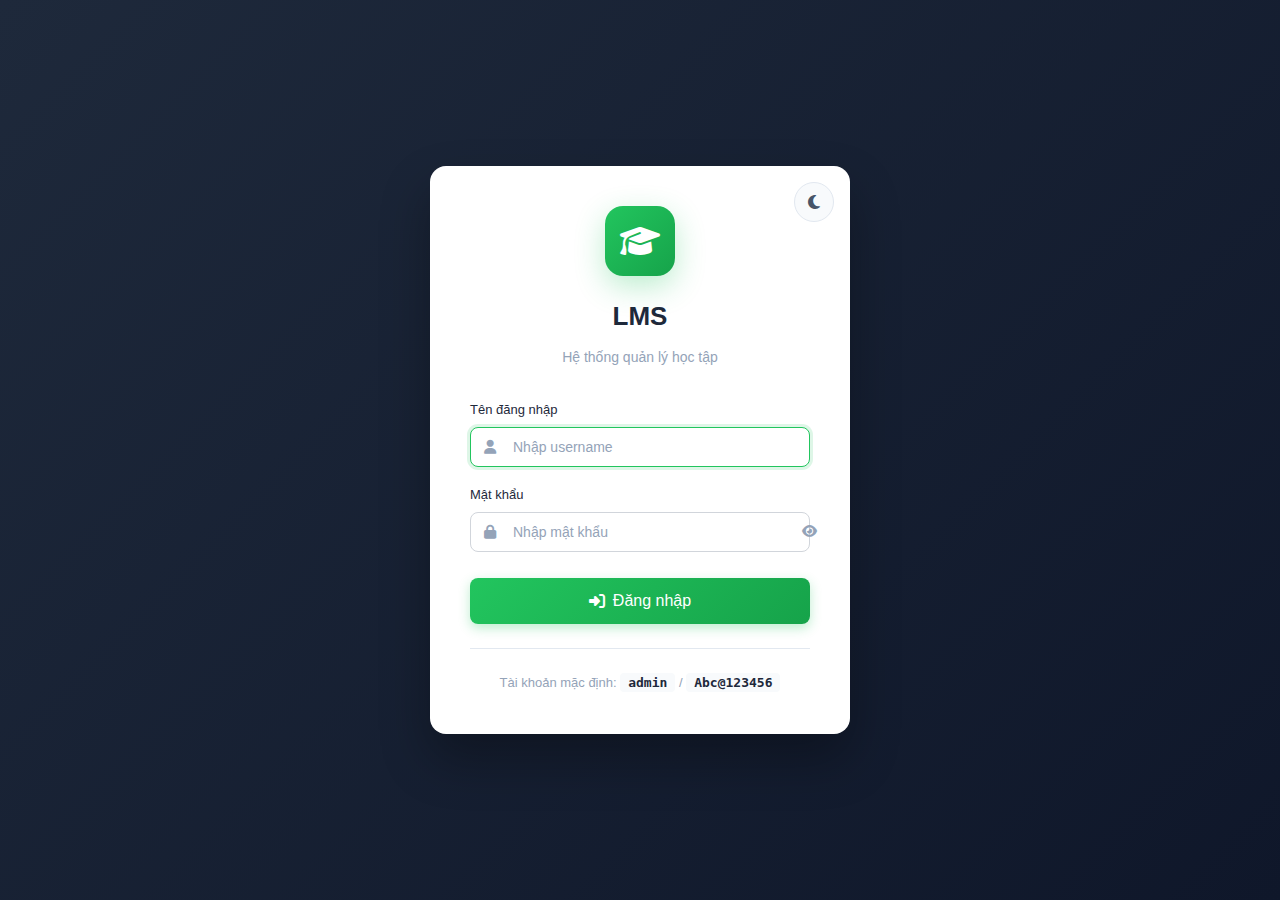
<file: index.html>
<!DOCTYPE html>
<html lang="vi">

<head>
  <meta charset="UTF-8">
  <meta name="viewport" content="width=device-width, initial-scale=1.0">
  <title>Dashboard - LMS</title>
  <link rel="stylesheet" href="https://cdnjs.cloudflare.com/ajax/libs/font-awesome/6.4.0/css/all.min.css">
  <link rel="stylesheet" href="css/style.css">
  <style>
    .dashboard-grid {
      display: grid;
      grid-template-columns: repeat(auto-fit, minmax(400px, 1fr));
      gap: 20px;
      margin-top: 20px;
    }

    .dashboard-card {
      background: var(--bg-card);
      border-radius: 12px;
      border: 1px solid var(--border);
      overflow: hidden;
    }

    .dashboard-card-header {
      padding: 16px 20px;
      border-bottom: 1px solid var(--border);
      display: flex;
      justify-content: space-between;
      align-items: center;
    }

    .dashboard-card-header h3 {
      font-size: 16px;
      font-weight: 600;
      display: flex;
      align-items: center;
      gap: 8px;
    }

    .dashboard-card-header h3 i {
      color: var(--primary);
    }

    .dashboard-card-body {
      padding: 16px 20px;
    }

    .dashboard-card-body .empty {
      color: var(--text-muted);
      text-align: center;
      padding: 20px;
    }

    .mini-table {
      width: 100%;
    }

    .mini-table td {
      padding: 10px 0;
      border-bottom: 1px solid var(--border);
      font-size: 14px;
    }

    .mini-table tr:last-child td {
      border-bottom: none;
    }

    .mini-table .label {
      color: var(--text-muted);
    }

    .quick-stats {
      display: grid;
      grid-template-columns: repeat(2, 1fr);
      gap: 12px;
    }

    .quick-stat {
      background: var(--bg-secondary);
      padding: 12px;
      border-radius: 8px;
      text-align: center;
    }

    .quick-stat .value {
      font-size: 24px;
      font-weight: 700;
      color: var(--primary);
    }

    .quick-stat .label {
      font-size: 12px;
      color: var(--text-muted);
    }

    .session-item {
      display: flex;
      align-items: center;
      padding: 12px 0;
      border-bottom: 1px solid var(--border);
    }

    .session-item:last-child {
      border-bottom: none;
    }

    .session-time {
      background: var(--primary);
      color: white;
      padding: 8px 12px;
      border-radius: 8px;
      font-weight: 600;
      margin-right: 12px;
      min-width: 60px;
      text-align: center;
    }

    .session-info {
      flex: 1;
    }

    .session-info .class-name {
      font-weight: 600;
    }

    .session-info .meta {
      font-size: 12px;
      color: var(--text-muted);
    }

    .trial-progress {
      display: flex;
      align-items: center;
      gap: 8px;
    }

    .trial-progress .bar {
      flex: 1;
      height: 6px;
      background: var(--bg-secondary);
      border-radius: 3px;
      overflow: hidden;
    }

    .trial-progress .bar-fill {
      height: 100%;
      background: var(--primary);
      border-radius: 3px;
    }

    .trial-progress .text {
      font-size: 12px;
      color: var(--text-muted);
      white-space: nowrap;
    }
  </style>
</head>

<body>
  <div class="app-container">
    <aside class="sidebar" id="sidebar">
      <div class="sidebar-header">
        <a href="index.html" class="logo">
          <div class="logo-icon"><i class="fas fa-graduation-cap"></i></div><span>LMS</span>
        </a>
      </div>
      <nav class="sidebar-nav" id="sidebarNav"></nav>
    </aside>

    <main class="main-content">
      <header class="header">
        <div class="header-left">
          <button class="menu-toggle" onclick="document.getElementById('sidebar').classList.toggle('open')"><i
              class="fas fa-bars"></i></button>
          <div>
            <h1 class="page-title">Dashboard</h1>
            <p class="page-subtitle">Xin chào, <span id="welcomeName">User</span>!</p>
          </div>
        </div>
        <div class="header-right">
          <button class="theme-toggle" onclick="theme.toggle()" title="Đổi giao diện">
            <i class="fas fa-moon"></i>
            <i class="fas fa-sun"></i>
          </button>
          <div class="user-menu" onclick="auth.logout()">
            <div class="user-avatar">U</div>
            <div class="user-info">
              <div class="user-name">User</div>
              <div class="user-role">Role</div>
            </div>
          </div>
        </div>
      </header>

      <div class="page-content">
        <div id="dashboardContent">
          <div class="loading">
            <div class="spinner"></div>
          </div>
        </div>
      </div>
    </main>
  </div>

  <script src="js/app.js"></script>
  <script src="js/sidebar.js"></script>
  <script>
    async function loadDashboard() {
      const role = auth.user?.role_name;
      const container = document.getElementById('dashboardContent');

      try {
        let endpoint = '/dashboard/admin';
        if (role === 'SALE') endpoint = '/dashboard/sale';
        else if (role === 'TEACHER') endpoint = '/dashboard/teacher';
        else if (role === 'CM') endpoint = '/dashboard/cm';

        const result = await api.get(endpoint);
        const data = result.data;

        if (role === 'ADMIN') renderAdminDashboard(container, data);
        else if (role === 'SALE') renderSaleDashboard(container, data);
        else if (role === 'TEACHER') renderTeacherDashboard(container, data);
        else if (role === 'CM') renderCMDashboard(container, data);
        else container.innerHTML = '<div class="empty-state"><p>Không có quyền truy cập</p></div>';
      } catch (error) {
        container.innerHTML = `<div class="empty-state"><p>Không thể tải dữ liệu: ${error.message}</p></div>`;
      }
    }

    function renderAdminDashboard(container, data) {
      container.innerHTML = `
        <div class="stats-grid">
          <div class="stat-card"><div class="stat-icon primary"><i class="fas fa-user-graduate"></i></div><div class="stat-content"><div class="stat-value">${data.students?.active || 0}</div><div class="stat-label">Học sinh (${data.students?.total || 0} tổng)</div></div></div>
          <div class="stat-card"><div class="stat-icon info"><i class="fas fa-chalkboard"></i></div><div class="stat-content"><div class="stat-value">${data.classes?.active || 0}</div><div class="stat-label">Lớp đang hoạt động</div></div></div>
          <div class="stat-card"><div class="stat-icon warning"><i class="fas fa-chalkboard-teacher"></i></div><div class="stat-content"><div class="stat-value">${data.teachers || 0}</div><div class="stat-label">Giáo viên</div></div></div>
          <div class="stat-card"><div class="stat-icon success"><i class="fas fa-user-tie"></i></div><div class="stat-content"><div class="stat-value">${data.cms || 0}</div><div class="stat-label">CM</div></div></div>
          <div class="stat-card"><div class="stat-icon secondary"><i class="fas fa-headset"></i></div><div class="stat-content"><div class="stat-value">${data.sales || 0}</div><div class="stat-label">Sale</div></div></div>
          <div class="stat-card"><div class="stat-icon danger"><i class="fas fa-user-clock"></i></div><div class="stat-content"><div class="stat-value">${data.trials?.active || 0}</div><div class="stat-label">Học thử (${data.trials?.converted || 0} đã convert)</div></div></div>
          <div class="stat-card"><div class="stat-icon primary"><i class="fas fa-calendar-check"></i></div><div class="stat-content"><div class="stat-value">${data.experiences?.today || 0}</div><div class="stat-label">Trải nghiệm hôm nay</div></div></div>
          <div class="stat-card"><div class="stat-icon info"><i class="fas fa-tasks"></i></div><div class="stat-content"><div class="stat-value">${data.assignments || 0}</div><div class="stat-label">Bài tập</div></div></div>
        </div>

        <div class="dashboard-grid">
          <div class="dashboard-card">
            <div class="dashboard-card-header"><h3><i class="fas fa-calendar-day"></i> Buổi học hôm nay</h3><span class="badge badge-info">${data.todaySessions?.length || 0}</span></div>
            <div class="dashboard-card-body">
              ${data.todaySessions?.length ? data.todaySessions.map(s => `
                <div class="session-item">
                  <div class="session-time">${s.start_time?.substring(0, 5)}</div>
                  <div class="session-info">
                    <div class="class-name">${s.class_name} - Buổi ${s.session_number}</div>
                    <div class="meta">GV: ${s.teacher_name || 'N/A'}</div>
                  </div>
                  <span class="badge ${s.attendance_submitted ? 'badge-success' : 'badge-warning'}">${s.attendance_submitted ? 'Đã ĐD' : 'Chưa ĐD'}</span>
                </div>
              `).join('') : '<p class="empty">Không có buổi học hôm nay</p>'}
            </div>
          </div>

          <div class="dashboard-card">
            <div class="dashboard-card-header"><h3><i class="fas fa-user-clock"></i> Học sinh thử đang hoạt động</h3></div>
            <div class="dashboard-card-body">
              ${data.recentTrials?.length ? `<table class="mini-table">
                ${data.recentTrials.map(t => `<tr>
                  <td><strong>${t.full_name}</strong><br><small class="text-muted">${t.subject_name || ''}</small></td>
                  <td>${t.parent_phone}</td>
                  <td>
                    <div class="trial-progress">
                      <div class="bar"><div class="bar-fill" style="width:${(t.sessions_attended / t.max_sessions) * 100}%"></div></div>
                      <span class="text">${t.sessions_attended}/${t.max_sessions}</span>
                    </div>
                  </td>
                </tr>`).join('')}
              </table>` : '<p class="empty">Không có học sinh thử</p>'}
            </div>
          </div>

          <div class="dashboard-card">
            <div class="dashboard-card-header"><h3><i class="fas fa-calendar-plus"></i> Lịch trải nghiệm gần đây</h3><a href="pages/experience.html" class="btn btn-sm btn-secondary">Xem tất cả</a></div>
            <div class="dashboard-card-body">
              ${data.recentExperiences?.length ? `<table class="mini-table">
                ${data.recentExperiences.map(e => `<tr>
                  <td><strong>${e.student_name}</strong><br><small class="text-muted">${e.subject_name || ''}</small></td>
                  <td>${ui.formatDate(e.scheduled_date)}<br><small>${e.scheduled_time?.substring(0, 5)}</small></td>
                  <td><span class="badge badge-${e.status === 'pending' ? 'warning' : e.status === 'completed' ? 'success' : e.status === 'converted' ? 'info' : 'secondary'}">${e.status}</span></td>
                </tr>`).join('')}
              </table>` : '<p class="empty">Chưa có lịch trải nghiệm</p>'}
            </div>
          </div>

          <div class="dashboard-card">
            <div class="dashboard-card-header"><h3><i class="fas fa-user-plus"></i> Học sinh mới</h3><a href="pages/students.html" class="btn btn-sm btn-secondary">Xem tất cả</a></div>
            <div class="dashboard-card-body">
              ${data.recentStudents?.length ? `<table class="mini-table">
                ${data.recentStudents.map(s => `<tr>
                  <td><strong>${s.full_name}</strong></td>
                  <td><code>${s.student_code}</code></td>
                  <td class="text-muted">${ui.formatDate(s.created_at)}</td>
                </tr>`).join('')}
              </table>` : '<p class="empty">Chưa có học sinh</p>'}
            </div>
          </div>
        </div>
      `;
    }

    function renderSaleDashboard(container, data) {
      container.innerHTML = `
        <div class="stats-grid">
          <div class="stat-card"><div class="stat-icon primary"><i class="fas fa-user-graduate"></i></div><div class="stat-content"><div class="stat-value">${data.students?.active || 0}</div><div class="stat-label">Học sinh của tôi</div></div></div>
          <div class="stat-card"><div class="stat-icon warning"><i class="fas fa-calendar-day"></i></div><div class="stat-content"><div class="stat-value">${data.experiences?.today || 0}</div><div class="stat-label">Trải nghiệm hôm nay</div></div></div>
          <div class="stat-card"><div class="stat-icon info"><i class="fas fa-user-clock"></i></div><div class="stat-content"><div class="stat-value">${data.trials?.active || 0}</div><div class="stat-label">Đang học thử</div></div></div>
          <div class="stat-card"><div class="stat-icon success"><i class="fas fa-user-check"></i></div><div class="stat-content"><div class="stat-value">${data.trials?.converted || 0}</div><div class="stat-label">Đã chuyển đổi</div></div></div>
          <div class="stat-card"><div class="stat-icon danger"><i class="fas fa-clock"></i></div><div class="stat-content"><div class="stat-value">${data.experiences?.pending || 0}</div><div class="stat-label">Chờ trải nghiệm</div></div></div>
          <div class="stat-card"><div class="stat-icon secondary"><i class="fas fa-check-circle"></i></div><div class="stat-content"><div class="stat-value">${data.experiences?.completed || 0}</div><div class="stat-label">Đã hoàn thành</div></div></div>
        </div>

        <div class="dashboard-grid">
          <div class="dashboard-card">
            <div class="dashboard-card-header"><h3><i class="fas fa-calendar-check"></i> Lịch trải nghiệm hôm nay</h3><a href="pages/experience.html" class="btn btn-sm btn-primary">+ Thêm lịch</a></div>
            <div class="dashboard-card-body">
              ${data.todayExperiences?.length ? data.todayExperiences.map(e => `
                <div class="session-item">
                  <div class="session-time">${e.scheduled_time?.substring(0, 5)}</div>
                  <div class="session-info">
                    <div class="class-name">${e.student_name}</div>
                    <div class="meta">${e.customer_name} - ${e.customer_phone}</div>
                  </div>
                  <span class="badge badge-${e.status === 'pending' ? 'warning' : 'success'}">${e.status === 'pending' ? 'Chờ' : 'Xong'}</span>
                </div>
              `).join('') : '<p class="empty">Không có lịch trải nghiệm hôm nay</p>'}
            </div>
          </div>

          <div class="dashboard-card">
            <div class="dashboard-card-header"><h3><i class="fas fa-user-clock"></i> Học sinh đang học thử</h3><a href="pages/trial.html" class="btn btn-sm btn-secondary">Xem tất cả</a></div>
            <div class="dashboard-card-body">
              ${data.activeTrials?.length ? `<table class="mini-table">
                ${data.activeTrials.map(t => `<tr>
                  <td><strong>${t.full_name}</strong><br><small class="text-muted">${t.subject_name || ''}</small></td>
                  <td>${t.parent_phone}</td>
                  <td>
                    <div class="trial-progress">
                      <div class="bar"><div class="bar-fill" style="width:${(t.sessions_attended / t.max_sessions) * 100}%"></div></div>
                      <span class="text">${t.sessions_attended}/${t.max_sessions}</span>
                    </div>
                  </td>
                </tr>`).join('')}
              </table>` : '<p class="empty">Không có học sinh học thử</p>'}
            </div>
          </div>
        </div>
      `;
    }

    function renderTeacherDashboard(container, data) {
      const stats = data.stats || {};
      container.innerHTML = `
        <div class="stats-grid">
          <div class="stat-card"><div class="stat-icon primary"><i class="fas fa-chalkboard"></i></div><div class="stat-content"><div class="stat-value">${stats.total_classes || 0}</div><div class="stat-label">Lớp đang dạy</div></div></div>
          <div class="stat-card"><div class="stat-icon info"><i class="fas fa-user-graduate"></i></div><div class="stat-content"><div class="stat-value">${stats.total_students || 0}</div><div class="stat-label">Học sinh</div></div></div>
          <div class="stat-card"><div class="stat-icon warning"><i class="fas fa-calendar-day"></i></div><div class="stat-content"><div class="stat-value">${stats.today_sessions || 0}</div><div class="stat-label">Buổi học hôm nay</div></div></div>
          <div class="stat-card"><div class="stat-icon success"><i class="fas fa-tasks"></i></div><div class="stat-content"><div class="stat-value">${stats.total_assignments || 0}</div><div class="stat-label">Bài tập đã giao</div></div></div>
        </div>

        <div class="dashboard-grid">
          <div class="dashboard-card">
            <div class="dashboard-card-header"><h3><i class="fas fa-calendar-day"></i> Buổi học hôm nay</h3></div>
            <div class="dashboard-card-body">
              ${data.todaySessions?.length ? data.todaySessions.map(s => `
                <div class="session-item">
                  <div class="session-time">${s.start_time?.substring(0, 5)}</div>
                  <div class="session-info">
                    <div class="class-name">${s.class_name} - Buổi ${s.session_number}</div>
                    <div class="meta">${s.student_count} học sinh</div>
                  </div>
                  ${s.attendance_submitted
          ? '<span class="badge badge-success">Đã điểm danh</span>'
          : `<a href="pages/attendance.html?sessionId=${s.id}" class="btn btn-sm btn-primary">Điểm danh</a>`}
                </div>
              `).join('') : '<p class="empty">Không có buổi học hôm nay</p>'}
            </div>
          </div>

          <div class="dashboard-card">
            <div class="dashboard-card-header"><h3><i class="fas fa-exclamation-triangle"></i> Chưa điểm danh</h3></div>
            <div class="dashboard-card-body">
              ${data.pendingAttendance?.length ? `<table class="mini-table">
                ${data.pendingAttendance.map(s => `<tr>
                  <td><strong>${s.class_name}</strong> - Buổi ${s.session_number}</td>
                  <td>${ui.formatDate(s.session_date)}</td>
                  <td><a href="pages/attendance.html?sessionId=${s.id}" class="btn btn-sm btn-warning">Điểm danh</a></td>
                </tr>`).join('')}
              </table>` : '<p class="empty">Tất cả đã điểm danh ✓</p>'}
            </div>
          </div>

          <div class="dashboard-card">
            <div class="dashboard-card-header"><h3><i class="fas fa-chalkboard"></i> Lớp của tôi</h3><a href="pages/classes.html" class="btn btn-sm btn-secondary">Xem tất cả</a></div>
            <div class="dashboard-card-body">
              ${data.classes?.length ? `<table class="mini-table">
                ${data.classes.map(c => `<tr>
                  <td><strong>${c.class_name}</strong><br><small class="text-muted">${c.subject_name || ''} - ${c.level_name || ''}</small></td>
                  <td>${c.study_days || ''}<br><small>${c.start_time?.substring(0, 5) || ''}</small></td>
                  <td><span class="badge badge-info">${c.student_count} HS</span></td>
                </tr>`).join('')}
              </table>` : '<p class="empty">Chưa có lớp nào</p>'}
            </div>
          </div>
        </div>
      `;
    }

    function renderCMDashboard(container, data) {
      const stats = data.stats || {};
      container.innerHTML = `
        <div class="stats-grid">
          <div class="stat-card"><div class="stat-icon primary"><i class="fas fa-chalkboard"></i></div><div class="stat-content"><div class="stat-value">${stats.total_classes || 0}</div><div class="stat-label">Lớp quản lý</div></div></div>
          <div class="stat-card"><div class="stat-icon info"><i class="fas fa-user-graduate"></i></div><div class="stat-content"><div class="stat-value">${stats.total_students || 0}</div><div class="stat-label">Học sinh</div></div></div>
          <div class="stat-card"><div class="stat-icon warning"><i class="fas fa-calendar-day"></i></div><div class="stat-content"><div class="stat-value">${data.todaySessions?.length || 0}</div><div class="stat-label">Buổi học hôm nay</div></div></div>
          <div class="stat-card"><div class="stat-icon danger"><i class="fas fa-exclamation-circle"></i></div><div class="stat-content"><div class="stat-value">${data.pendingAttendance?.length || 0}</div><div class="stat-label">Chưa điểm danh</div></div></div>
        </div>

        <div class="dashboard-grid">
          <div class="dashboard-card">
            <div class="dashboard-card-header"><h3><i class="fas fa-calendar-day"></i> Buổi học hôm nay</h3></div>
            <div class="dashboard-card-body">
              ${data.todaySessions?.length ? data.todaySessions.map(s => `
                <div class="session-item">
                  <div class="session-time">${s.start_time?.substring(0, 5)}</div>
                  <div class="session-info">
                    <div class="class-name">${s.class_name} - Buổi ${s.session_number}</div>
                    <div class="meta">GV: ${s.teacher_name || 'N/A'}</div>
                  </div>
                  <span class="badge ${s.attendance_submitted ? 'badge-success' : 'badge-warning'}">${s.attendance_submitted ? 'Đã ĐD' : 'Chưa ĐD'}</span>
                </div>
              `).join('') : '<p class="empty">Không có buổi học hôm nay</p>'}
            </div>
          </div>

          <div class="dashboard-card">
            <div class="dashboard-card-header"><h3><i class="fas fa-exclamation-triangle"></i> Chưa điểm danh</h3></div>
            <div class="dashboard-card-body">
              ${data.pendingAttendance?.length ? `<table class="mini-table">
                ${data.pendingAttendance.map(s => `<tr>
                  <td><strong>${s.class_name}</strong> - Buổi ${s.session_number}</td>
                  <td>${ui.formatDate(s.session_date)}</td>
                  <td><small class="text-muted">${s.teacher_name || 'N/A'}</small></td>
                </tr>`).join('')}
              </table>` : '<p class="empty">Tất cả đã điểm danh ✓</p>'}
            </div>
          </div>

          <div class="dashboard-card">
            <div class="dashboard-card-header"><h3><i class="fas fa-chalkboard"></i> Lớp quản lý</h3><a href="pages/classes.html" class="btn btn-sm btn-secondary">Xem tất cả</a></div>
            <div class="dashboard-card-body">
              ${data.classes?.length ? `<table class="mini-table">
                ${data.classes.map(c => `<tr>
                  <td><strong>${c.class_name}</strong><br><small class="text-muted">${c.subject_name || ''}</small></td>
                  <td>${c.teacher_name || 'Chưa có GV'}</td>
                  <td><span class="badge badge-info">${c.student_count} HS</span></td>
                </tr>`).join('')}
              </table>` : '<p class="empty">Chưa có lớp nào</p>'}
            </div>
          </div>
        </div>
      `;
    }

    document.addEventListener('DOMContentLoaded', () => {
      if (!auth.checkAuth()) return;
      document.getElementById('welcomeName').textContent = auth.user?.full_name || 'User';
      buildSidebar('sidebarNav');
      loadDashboard();
    });
  </script>
</body>

</html>
</file>
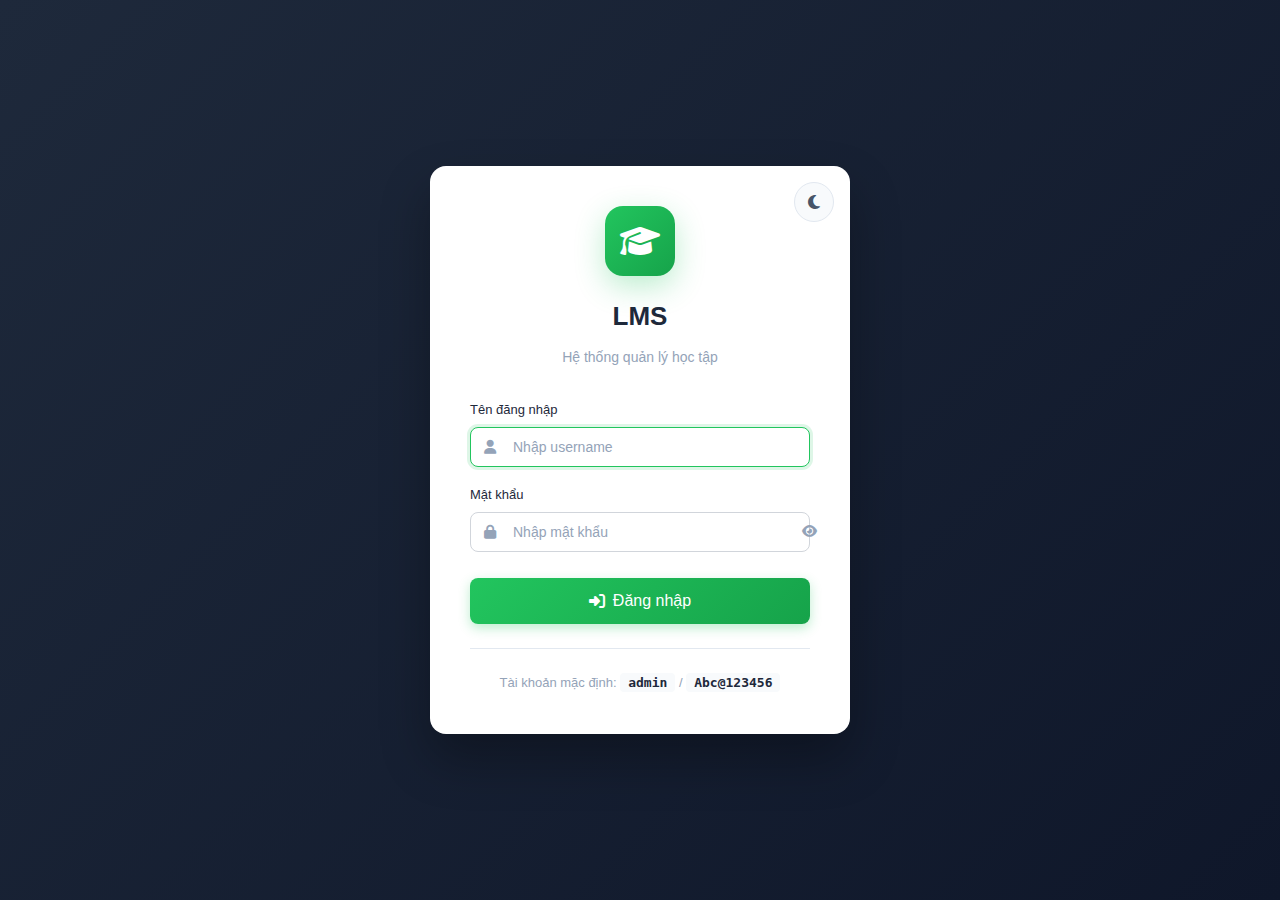
<file: login.html>
<!DOCTYPE html>
<html lang="vi">

<head>
  <meta charset="UTF-8">
  <meta name="viewport" content="width=device-width, initial-scale=1.0">
  <title>Đăng nhập - LMS</title>
  <link rel="stylesheet" href="https://cdnjs.cloudflare.com/ajax/libs/font-awesome/6.4.0/css/all.min.css">
  <link rel="stylesheet" href="css/style.css">
  <style>
    body {
      background: linear-gradient(135deg, #1e293b 0%, #0f172a 100%);
      min-height: 100vh;
      display: flex;
      align-items: center;
      justify-content: center;
      padding: 20px;
    }

    [data-theme="dark"] body {
      background: linear-gradient(135deg, #0f172a 0%, #020617 100%);
    }

    .login-wrapper {
      width: 100%;
      max-width: 420px;
    }

    .login-container {
      background: var(--bg-card);
      padding: 40px;
      border-radius: var(--radius-xl);
      box-shadow: 0 25px 50px rgba(0, 0, 0, 0.3);
      position: relative;
    }

    .login-header {
      text-align: center;
      margin-bottom: 32px;
    }

    .login-logo {
      width: 70px;
      height: 70px;
      background: linear-gradient(135deg, var(--primary), var(--primary-dark));
      border-radius: 18px;
      display: flex;
      align-items: center;
      justify-content: center;
      margin: 0 auto 20px;
      font-size: 32px;
      color: white;
      box-shadow: 0 10px 30px rgba(34, 197, 94, 0.3);
    }

    .login-title {
      font-size: 26px;
      font-weight: 700;
      color: var(--text-primary);
    }

    .login-subtitle {
      color: var(--text-muted);
      margin-top: 8px;
    }

    .login-error {
      background: rgba(239, 68, 68, 0.1);
      color: var(--danger);
      padding: 14px 16px;
      border-radius: var(--radius);
      margin-bottom: 20px;
      display: none;
      align-items: center;
      gap: 10px;
      border: 1px solid rgba(239, 68, 68, 0.2);
    }

    .login-error.show {
      display: flex;
    }

    .btn-login {
      width: 100%;
      padding: 14px;
      font-size: 16px;
      margin-top: 8px;
    }

    .login-theme-toggle {
      position: absolute;
      top: 16px;
      right: 16px;
    }

    .login-footer {
      text-align: center;
      margin-top: 24px;
      padding-top: 24px;
      border-top: 1px solid var(--border);
    }

    .login-footer p {
      color: var(--text-muted);
      font-size: 13px;
    }

    .login-footer code {
      background: var(--bg-secondary);
      padding: 2px 8px;
      border-radius: 4px;
      font-weight: 600;
    }

    .input-group {
      position: relative;
    }

    .input-group i {
      position: absolute;
      left: 14px;
      top: 50%;
      transform: translateY(-50%);
      color: var(--text-muted);
    }

    .input-group .form-control {
      padding-left: 42px;
    }

    .password-toggle {
      position: absolute;
      right: 14px;
      top: 50%;
      transform: translateY(-50%);
      background: none;
      border: none;
      color: var(--text-muted);
      cursor: pointer;
      padding: 4px;
    }

    .password-toggle:hover {
      color: var(--text-primary);
    }
  </style>
</head>

<body>
  <div class="login-wrapper">
    <div class="login-container">
      <button class="theme-toggle login-theme-toggle" onclick="theme.toggle()" title="Đổi giao diện">
        <i class="fas fa-moon"></i>
        <i class="fas fa-sun"></i>
      </button>

      <div class="login-header">
        <div class="login-logo"><i class="fas fa-graduation-cap"></i></div>
        <h1 class="login-title">LMS</h1>
        <p class="login-subtitle">Hệ thống quản lý học tập</p>
      </div>

      <div id="errorMsg" class="login-error">
        <i class="fas fa-exclamation-circle"></i>
        <span id="errorText"></span>
      </div>

      <form id="loginForm">
        <div class="form-group">
          <label class="form-label">Tên đăng nhập</label>
          <div class="input-group">
            <i class="fas fa-user"></i>
            <input type="text" name="username" class="form-control" placeholder="Nhập username" required autofocus>
          </div>
        </div>
        <div class="form-group">
          <label class="form-label">Mật khẩu</label>
          <div class="input-group">
            <i class="fas fa-lock"></i>
            <input type="password" name="password" id="passwordInput" class="form-control" placeholder="Nhập mật khẩu"
              required>
            <button type="button" class="password-toggle" onclick="togglePassword()">
              <i class="fas fa-eye" id="eyeIcon"></i>
            </button>
          </div>
        </div>
        <button type="submit" class="btn btn-primary btn-login" id="btnLogin">
          <i class="fas fa-sign-in-alt"></i> Đăng nhập
        </button>
      </form>

      <div class="login-footer">
        <p>Tài khoản mặc định: <code>admin</code> / <code>Abc@123456</code></p>
      </div>
    </div>
  </div>

  <script src="js/app.js"></script>
  <script>
    // Redirect if already logged in
    if (auth.isLoggedIn()) {
      window.location.href = 'index.html';
    }

    function togglePassword() {
      const input = document.getElementById('passwordInput');
      const icon = document.getElementById('eyeIcon');
      if (input.type === 'password') {
        input.type = 'text';
        icon.classList.remove('fa-eye');
        icon.classList.add('fa-eye-slash');
      } else {
        input.type = 'password';
        icon.classList.remove('fa-eye-slash');
        icon.classList.add('fa-eye');
      }
    }

    function showError(message) {
      const errorMsg = document.getElementById('errorMsg');
      const errorText = document.getElementById('errorText');
      errorText.textContent = message;
      errorMsg.classList.add('show');
    }

    function hideError() {
      document.getElementById('errorMsg').classList.remove('show');
    }

    document.getElementById('loginForm').addEventListener('submit', async (e) => {
      e.preventDefault();
      const btn = document.getElementById('btnLogin');
      hideError();

      const username = document.querySelector('[name="username"]').value.trim();
      const password = document.querySelector('[name="password"]').value;

      // Validation
      if (!username) {
        showError('Vui lòng nhập tên đăng nhập');
        return;
      }
      if (!password) {
        showError('Vui lòng nhập mật khẩu');
        return;
      }
      if (username.length < 3) {
        showError('Tên đăng nhập phải có ít nhất 3 ký tự');
        return;
      }

      btn.disabled = true;
      btn.innerHTML = '<i class="fas fa-spinner fa-spin"></i> Đang đăng nhập...';

      try {
        const result = await auth.login(username, password);
        if (result.success) {
          btn.innerHTML = '<i class="fas fa-check"></i> Thành công!';
          setTimeout(() => {
            window.location.href = 'index.html';
          }, 500);
        }
      } catch (error) {
        showError(error.message || 'Đăng nhập thất bại');
        btn.disabled = false;
        btn.innerHTML = '<i class="fas fa-sign-in-alt"></i> Đăng nhập';
      }
    });

    // Enter key support
    document.querySelectorAll('input').forEach(input => {
      input.addEventListener('keypress', (e) => {
        if (e.key === 'Enter') {
          document.getElementById('loginForm').dispatchEvent(new Event('submit'));
        }
      });
    });
  </script>
</body>

</html>
</file>
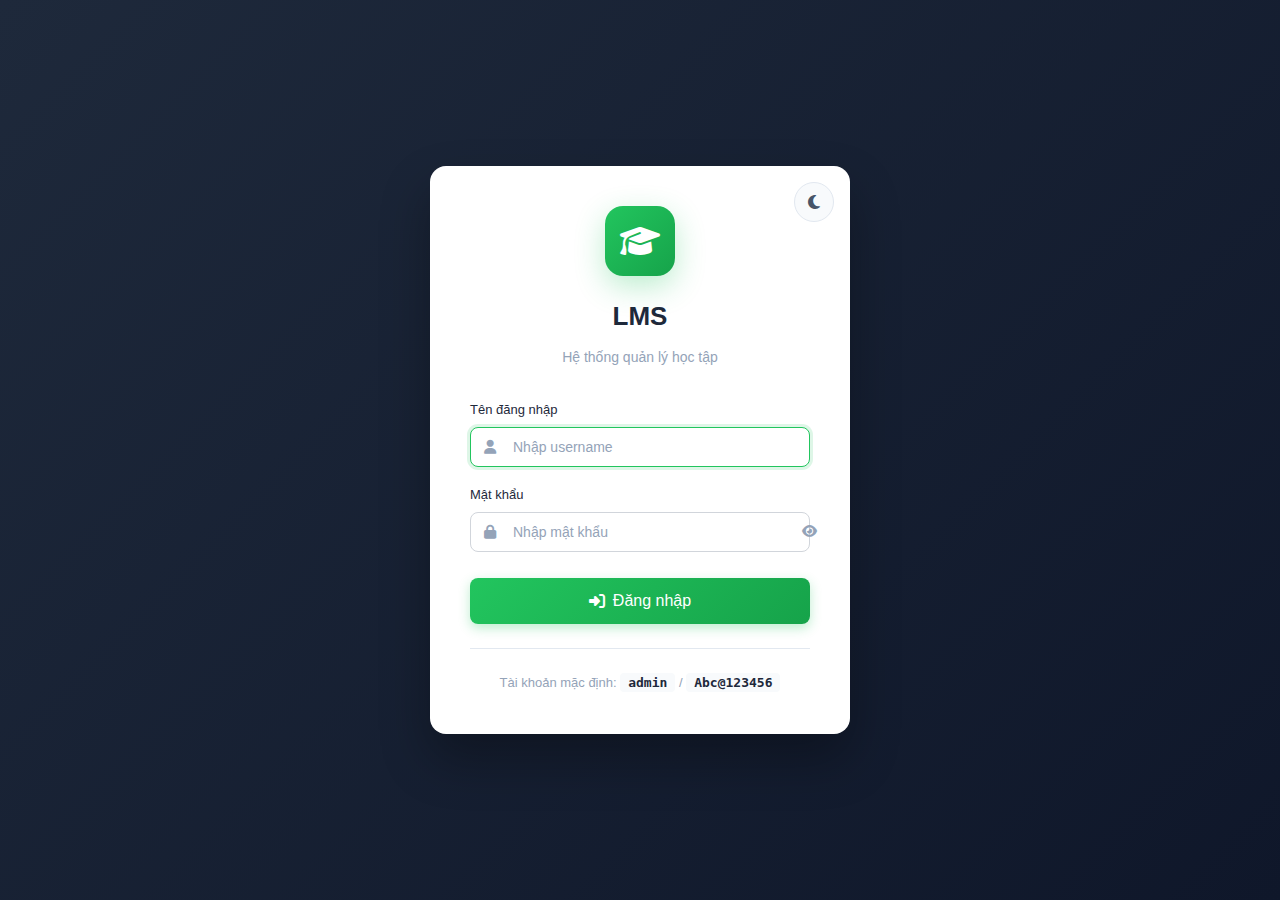
<file: pages/assignments.html>
<!DOCTYPE html>
<html lang="vi">

<head>
  <meta charset="UTF-8">
  <meta name="viewport" content="width=device-width, initial-scale=1.0">
  <title>Bài tập - LMS</title>
  <link rel="stylesheet" href="https://cdnjs.cloudflare.com/ajax/libs/font-awesome/6.4.0/css/all.min.css">
  <link rel="stylesheet" href="../css/style.css">
</head>

<body>
  <div class="app-container">
    <aside class="sidebar" id="sidebar">
      <div class="sidebar-header"><a href="../index.html" class="logo">
          <div class="logo-icon"><i class="fas fa-graduation-cap"></i></div><span>LMS</span>
        </a></div>
      <nav class="sidebar-nav" id="sidebarNav"></nav>
    </aside>
    <main class="main-content">
      <header class="header">
        <div class="header-left">
          <button class="menu-toggle" onclick="document.getElementById('sidebar').classList.toggle('open')"><i
              class="fas fa-bars"></i></button>
          <div>
            <h1 class="page-title">Bài tập</h1>
            <p class="page-subtitle">Quản lý bài tập theo buổi học</p>
          </div>
        </div>
        <div class="header-right">
          <button class="btn btn-primary" onclick="openModal()" id="btnCreate"><i class="fas fa-plus"></i> Giao
            bài</button>
          <div class="user-menu" onclick="auth.logout()">
            <div class="user-avatar">U</div>
            <div class="user-info">
              <div class="user-name">User</div>
              <div class="user-role">Role</div>
            </div>
          </div>
        </div>
      </header>
      <div class="page-content">
        <div class="filters-bar">
          <select id="classFilter" class="filter-select" onchange="loadData()">
            <option value="">Tất cả lớp</option>
          </select>
          <button class="btn btn-secondary" onclick="loadData()"><i class="fas fa-search"></i></button>
        </div>
        <div class="table-container" id="dataTable"></div>
      </div>
    </main>
  </div>

  <!-- Create/Edit Modal -->
  <div class="modal-overlay" id="formModal">
    <div class="modal">
      <div class="modal-header">
        <h3 class="modal-title" id="modalTitle">Giao bài tập</h3><button class="modal-close"
          onclick="modal.hide('formModal')">&times;</button>
      </div>
      <div class="modal-body">
        <form id="dataForm">
          <input type="hidden" id="editId">
          <div class="form-group">
            <label class="form-label required">Lớp</label>
            <select name="classId" class="form-control" id="classSelect" required onchange="loadSessionsForClass()">
              <option value="">Chọn lớp</option>
            </select>
          </div>
          <div class="form-group">
            <label class="form-label">Buổi học</label>
            <select name="sessionId" class="form-control" id="sessionSelect">
              <option value="">-- Chọn lớp trước --</option>
            </select>
            <small class="text-muted">Chọn buổi học cụ thể để gắn bài tập</small>
          </div>
          <div class="form-group"><label class="form-label required">Tiêu đề</label><input type="text" name="title"
              class="form-control" required></div>
          <div class="form-group"><label class="form-label">Mô tả / Nội dung</label><textarea name="description"
              class="form-control" rows="4" placeholder="Mô tả chi tiết bài tập..."></textarea></div>
          <div class="form-group">
            <label class="form-label">File đính kèm</label>
            <select name="fileId" class="form-control" id="fileSelect">
              <option value="">-- Không đính kèm --</option>
            </select>
            <small class="text-muted">Chọn file từ thư viện (upload tại mục Files)</small>
          </div>
          <div class="form-row">
            <div class="form-group"><label class="form-label">Hạn nộp (ngày)</label><input type="date" name="dueDate"
                class="form-control"></div>
            <div class="form-group"><label class="form-label">Hạn nộp (giờ)</label><input type="time" name="dueTime"
                class="form-control"></div>
          </div>
        </form>
      </div>
      <div class="modal-footer"><button class="btn btn-secondary" onclick="modal.hide('formModal')">Hủy</button><button
          class="btn btn-primary" onclick="saveData()"><i class="fas fa-save"></i> Lưu</button></div>
    </div>
  </div>

  <!-- View Modal -->
  <div class="modal-overlay" id="viewModal">
    <div class="modal">
      <div class="modal-header">
        <h3 class="modal-title"><i class="fas fa-tasks"></i> Chi tiết bài tập</h3><button class="modal-close"
          onclick="modal.hide('viewModal')">&times;</button>
      </div>
      <div class="modal-body" id="viewContent"></div>
      <div class="modal-footer" id="viewFooter"></div>
    </div>
  </div>

  <script src="../js/app.js"></script>
  <script src="../js/sidebar.js"></script>
  <script>
    let allClasses = [];

    async function init() {
      if (!auth.checkAuth()) return;
      buildSidebar('sidebarNav');
      if (!auth.hasRole('TEACHER', 'CM', 'ADMIN')) document.getElementById('btnCreate').style.display = 'none';
      await loadOptions();
      await loadData();
    }

    async function loadOptions() {
      try {
        const [classes, files] = await Promise.all([api.get('/classes'), api.get('/files')]);
        allClasses = classes.data || [];

        const classOptions = allClasses.map(c => `<option value="${c.id}">${c.class_name} (${c.class_code})</option>`).join('');
        document.getElementById('classFilter').innerHTML = '<option value="">Tất cả lớp</option>' + classOptions;
        document.getElementById('classSelect').innerHTML = '<option value="">Chọn lớp</option>' + classOptions;
        document.getElementById('fileSelect').innerHTML = '<option value="">-- Không đính kèm --</option>' +
          (files.data || []).map(f => `<option value="${f.id}">${f.original_name}</option>`).join('');
      } catch (e) { console.error(e); }
    }

    async function loadSessionsForClass() {
      const classId = document.getElementById('classSelect').value;
      const sessionSelect = document.getElementById('sessionSelect');

      if (!classId) {
        sessionSelect.innerHTML = '<option value="">-- Chọn lớp trước --</option>';
        return;
      }

      sessionSelect.innerHTML = '<option value="">Đang tải...</option>';

      try {
        const result = await api.get(`/sessions?classId=${classId}&limit=100`);
        const sessions = result.data || [];

        if (sessions.length === 0) {
          sessionSelect.innerHTML = '<option value="">-- Chưa có buổi học --</option>';
        } else {
          sessionSelect.innerHTML = '<option value="">-- Không gắn buổi cụ thể --</option>' +
            sessions.map(s => `<option value="${s.id}">Buổi ${s.session_number} - ${ui.formatDate(s.session_date)} ${s.attendance_submitted ? '(Đã điểm danh)' : ''}</option>`).join('');
        }
      } catch (e) {
        sessionSelect.innerHTML = '<option value="">-- Lỗi tải buổi học --</option>';
      }
    }

    async function loadData() {
      const classId = document.getElementById('classFilter').value;
      const container = document.getElementById('dataTable');
      container.innerHTML = '<div class="loading"><div class="spinner"></div></div>';

      try {
        const params = new URLSearchParams();
        if (classId) params.append('classId', classId);
        const result = await api.get(`/assignments?${params}`);
        renderTable(result.data || []);
      } catch (e) { container.innerHTML = '<p>Lỗi: ' + e.message + '</p>'; }
    }

    function renderTable(items) {
      if (!items.length) {
        document.getElementById('dataTable').innerHTML = '<div class="empty-state"><div class="empty-state-icon"><i class="fas fa-tasks"></i></div><h3>Chưa có bài tập</h3><p>Nhấn "Giao bài" để tạo bài tập mới</p></div>';
        return;
      }
      let html = '<table class="table"><thead><tr><th>Tiêu đề</th><th>Lớp</th><th>Buổi học</th><th>Hạn nộp</th><th>Nộp bài</th><th>Thao tác</th></tr></thead><tbody>';
      items.forEach(a => {
        const sessionInfo = a.session_number ? `Buổi ${a.session_number} (${ui.formatDate(a.session_date)})` : '<span class="text-muted">-</span>';
        html += `<tr>
          <td><strong>${a.title}</strong><br><small class="text-muted">${(a.description || '').substring(0, 50)}${a.description?.length > 50 ? '...' : ''}</small></td>
          <td>${a.class_name || '-'}</td>
          <td>${sessionInfo}</td>
          <td>${a.due_date ? ui.formatDate(a.due_date) : '-'}${a.due_time ? ' ' + a.due_time.substring(0, 5) : ''}</td>
          <td><span class="badge badge-info">${a.submission_count || 0}</span> / <span class="badge badge-success">${a.graded_count || 0}</span></td>
          <td>
            <button class="btn btn-sm btn-secondary" onclick="viewAssignment(${a.id})" title="Xem"><i class="fas fa-eye"></i></button>
            ${auth.hasRole('TEACHER', 'CM', 'ADMIN') ? `
              <button class="btn btn-sm btn-secondary" onclick="editAssignment(${a.id})" title="Sửa"><i class="fas fa-edit"></i></button>
              <button class="btn btn-sm btn-danger" onclick="deleteAssignment(${a.id})" title="Xóa"><i class="fas fa-trash"></i></button>
            ` : ''}
            ${a.file_url ? `<a href="${a.file_url}" target="_blank" class="btn btn-sm btn-secondary" title="Tải file"><i class="fas fa-download"></i></a>` : ''}
          </td>
        </tr>`;
      });
      html += '</tbody></table>';
      document.getElementById('dataTable').innerHTML = html;
    }

    function openModal() {
      document.getElementById('modalTitle').textContent = 'Giao bài tập';
      document.getElementById('editId').value = '';
      form.reset(document.getElementById('dataForm'));
      document.getElementById('sessionSelect').innerHTML = '<option value="">-- Chọn lớp trước --</option>';
      modal.show('formModal');
    }

    async function editAssignment(id) {
      try {
        const result = await api.get(`/assignments/${id}`);
        const a = result.data;

        document.getElementById('modalTitle').textContent = 'Sửa bài tập';
        document.getElementById('editId').value = id;

        // Set class first
        document.getElementById('classSelect').value = a.class_id;

        // Load sessions for this class
        await loadSessionsForClass();

        // Then set other values
        form.setData(document.getElementById('dataForm'), {
          classId: a.class_id,
          sessionId: a.session_id || '',
          title: a.title,
          description: a.description,
          fileId: a.file_id || '',
          dueDate: a.due_date?.substring(0, 10) || '',
          dueTime: a.due_time?.substring(0, 5) || ''
        });

        modal.show('formModal');
      } catch (e) { ui.error(e.message); }
    }

    async function saveData() {
      const formEl = document.getElementById('dataForm');
      if (!form.validate(formEl)) { ui.error('Vui lòng điền đầy đủ thông tin bắt buộc'); return; }

      const data = form.getData(formEl);
      const id = document.getElementById('editId').value;

      try {
        if (id) {
          await api.put(`/assignments/${id}`, data);
          ui.success('Cập nhật thành công');
        } else {
          await api.post('/assignments', data);
          ui.success('Giao bài tập thành công');
        }
        modal.hide('formModal');
        loadData();
      } catch (e) { ui.error(e.message); }
    }

    async function viewAssignment(id) {
      try {
        const result = await api.get(`/assignments/${id}`);
        const a = result.data;

        const sessionInfo = a.session_number ? `Buổi ${a.session_number} (${ui.formatDate(a.session_date)})` : 'Không gắn buổi cụ thể';

        document.getElementById('viewContent').innerHTML = `
          <div class="detail-grid">
            <div class="detail-item"><label>Lớp</label><span>${a.class_name}</span></div>
            <div class="detail-item"><label>Buổi học</label><span>${sessionInfo}</span></div>
            <div class="detail-item full"><label>Tiêu đề</label><span><strong>${a.title}</strong></span></div>
            <div class="detail-item full"><label>Mô tả</label><span>${a.description || '-'}</span></div>
            <div class="detail-item"><label>Hạn nộp</label><span>${a.due_date ? ui.formatDate(a.due_date) + (a.due_time ? ' ' + a.due_time.substring(0, 5) : '') : 'Không giới hạn'}</span></div>
            <div class="detail-item"><label>File đính kèm</label><span>${a.file_url ? `<a href="${a.file_url}" target="_blank">${a.file_name || 'Tải xuống'}</a>` : '-'}</span></div>
            <div class="detail-item"><label>Người giao</label><span>${a.created_by_name || '-'}</span></div>
            <div class="detail-item"><label>Bài nộp</label><span>${a.submission_count || 0} nộp / ${a.graded_count || 0} đã chấm</span></div>
          </div>
        `;

        document.getElementById('viewFooter').innerHTML = `
          <button class="btn btn-secondary" onclick="modal.hide('viewModal')">Đóng</button>
        `;

        modal.show('viewModal');
      } catch (e) { ui.error(e.message); }
    }

    async function deleteAssignment(id) {
      if (!confirm('Bạn có chắc muốn xóa bài tập này?')) return;
      try {
        await api.delete(`/assignments/${id}`);
        ui.success('Xóa thành công');
        loadData();
      } catch (e) { ui.error(e.message); }
    }

    document.addEventListener('DOMContentLoaded', init);
  </script>
</body>

</html>
</file>
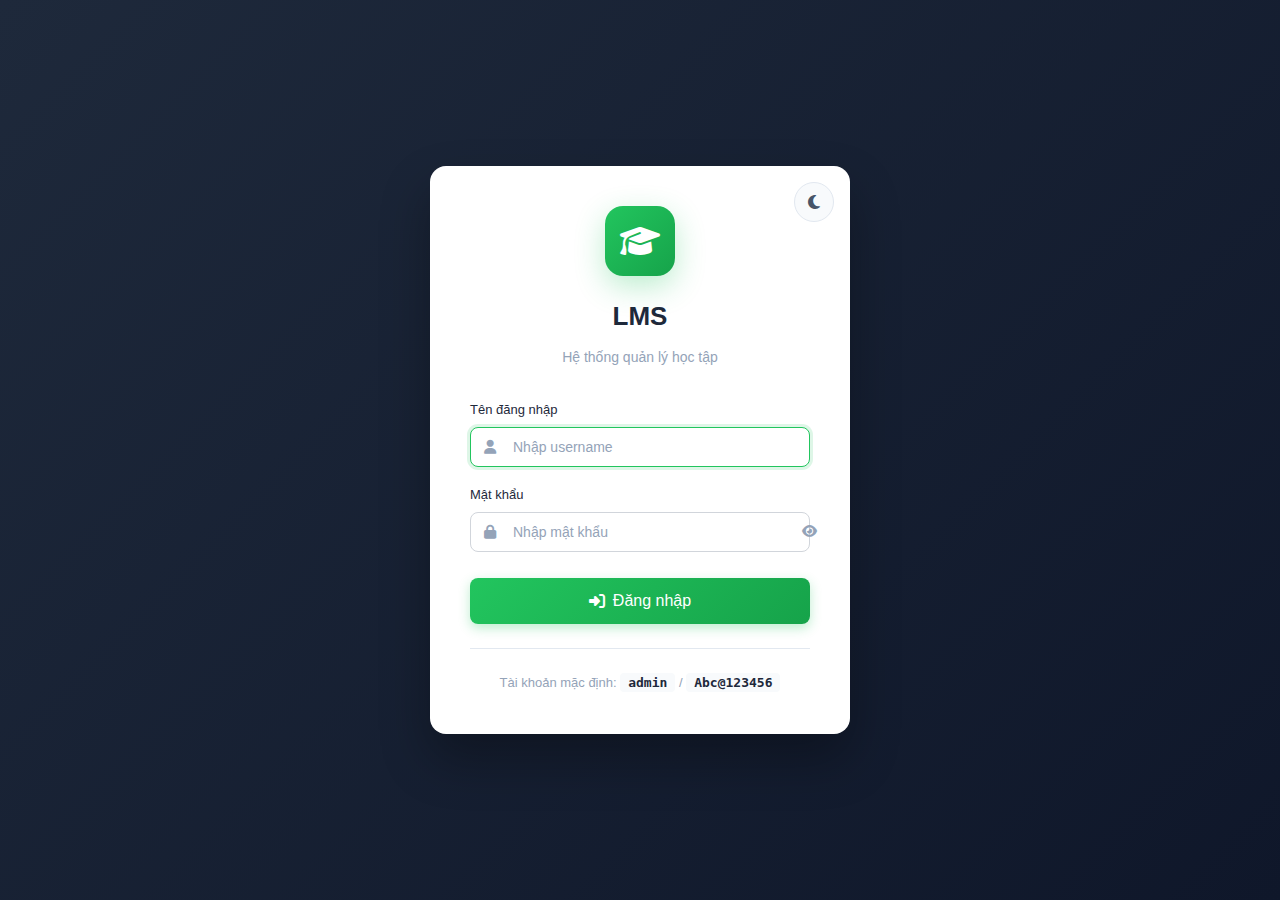
<file: pages/attendance.html>
<!DOCTYPE html>
<html lang="vi">
<head>
  <meta charset="UTF-8">
  <meta name="viewport" content="width=device-width, initial-scale=1.0">
  <title>Điểm danh - LMS</title>
  <link rel="stylesheet" href="https://cdnjs.cloudflare.com/ajax/libs/font-awesome/6.4.0/css/all.min.css">
  <link rel="stylesheet" href="../css/style.css">
</head>
<body>
  <div class="app-container">
    <aside class="sidebar" id="sidebar">
      <div class="sidebar-header"><a href="../index.html" class="logo"><div class="logo-icon"><i class="fas fa-graduation-cap"></i></div><span>LMS</span></a></div>
      <nav class="sidebar-nav" id="sidebarNav"></nav>
    </aside>
    <main class="main-content">
      <header class="header">
        <div class="header-left">
          <button class="menu-toggle" onclick="document.getElementById('sidebar').classList.toggle('open')"><i class="fas fa-bars"></i></button>
          <div><h1 class="page-title">Điểm danh</h1><p class="page-subtitle" id="sessionInfo">Chọn buổi học để điểm danh</p></div>
        </div>
        <div class="header-right">
          <div class="user-menu" onclick="auth.logout()"><div class="user-avatar" id="userAvatar">U</div><div class="user-info"><div class="user-name" id="userName">User</div><div class="user-role" id="userRole">Role</div></div></div>
        </div>
      </header>
      <div class="page-content">
        <div class="filters-bar">
          <select id="sessionSelect" class="filter-select" onchange="loadStudents()" style="min-width:300px;"><option value="">-- Chọn buổi học --</option></select>
        </div>
        <div class="table-container" id="attendanceTable"></div>
        <div id="saveBtn" style="display:none;margin-top:20px;text-align:right;">
          <button class="btn btn-primary" onclick="saveAttendance()"><i class="fas fa-save"></i> Lưu điểm danh</button>
        </div>
      </div>
    </main>
  </div>

  <script src="../js/app.js"></script>
  <script src="../js/sidebar.js"></script>
  <script>
    let currentSessionId = null;

    async function init() {
      if (!auth.checkAuth()) return;
      buildSidebar('sidebarNav');
      await loadSessions();
      
      const urlParams = new URLSearchParams(window.location.search);
      const sessionId = urlParams.get('sessionId');
      if (sessionId) {
        document.getElementById('sessionSelect').value = sessionId;
        await loadStudents();
      }
    }

    async function loadSessions() {
      try {
        const result = await api.get('/sessions?limit=100');
        document.getElementById('sessionSelect').innerHTML = '<option value="">-- Chọn buổi học --</option>' +
          (result.data || []).map(s => `<option value="${s.id}">${s.class_name} - Buổi ${s.session_number} (${ui.formatDate(s.session_date)})</option>`).join('');
      } catch (e) {}
    }

    async function loadStudents() {
      const sessionId = document.getElementById('sessionSelect').value;
      const container = document.getElementById('attendanceTable');
      const saveBtn = document.getElementById('saveBtn');
      
      if (!sessionId) {
        container.innerHTML = '<div class="empty-state"><p>Chọn buổi học để điểm danh</p></div>';
        saveBtn.style.display = 'none';
        return;
      }

      currentSessionId = sessionId;
      container.innerHTML = '<div class="loading"><div class="spinner"></div></div>';

      try {
        const result = await api.get(`/attendance/session/${sessionId}/students`);
        const students = result.data || [];
        if (!students.length) {
          container.innerHTML = '<div class="empty-state"><p>Chưa có học sinh trong lớp</p></div>';
          saveBtn.style.display = 'none';
          return;
        }

        let html = '<table class="table"><thead><tr><th>Họ tên</th><th>Mã</th><th>Loại</th><th>Trạng thái</th><th>Ghi chú</th></tr></thead><tbody>';
        students.forEach((s, i) => {
          const id = s.student_id || s.trial_student_id;
          const idType = s.student_id ? 'student' : 'trial';
          html += `<tr>
            <td><strong>${s.full_name}</strong></td>
            <td>${s.student_code || '-'}</td>
            <td>${s.type === 'trial' ? '<span class="badge badge-warning">Học thử</span>' : '<span class="badge badge-active">Chính thức</span>'}</td>
            <td>
              <select class="form-control" id="status_${idType}_${id}" style="width:120px;">
                <option value="present" ${s.status === 'present' ? 'selected' : ''}>Có mặt</option>
                <option value="late" ${s.status === 'late' ? 'selected' : ''}>Đi muộn</option>
                <option value="excused" ${s.status === 'excused' ? 'selected' : ''}>Có phép</option>
                <option value="absent" ${s.status === 'absent' ? 'selected' : ''}>Vắng</option>
              </select>
            </td>
            <td><input type="text" class="form-control" id="note_${idType}_${id}" value="${s.note || ''}" placeholder="Ghi chú"></td>
          </tr>`;
        });
        html += '</tbody></table>';
        container.innerHTML = html;
        saveBtn.style.display = 'block';
      } catch (e) { container.innerHTML = '<p>Lỗi</p>'; }
    }

    async function saveAttendance() {
      if (!currentSessionId) return;

      const rows = document.querySelectorAll('#attendanceTable tbody tr');
      const attendances = [];

      rows.forEach(row => {
        const statusSelect = row.querySelector('select');
        const noteInput = row.querySelector('input');
        if (statusSelect && noteInput) {
          const [prefix, type, id] = statusSelect.id.split('_');
          const data = { status: statusSelect.value, note: noteInput.value };
          if (type === 'student') data.studentId = parseInt(id);
          else data.trialStudentId = parseInt(id);
          attendances.push(data);
        }
      });

      try {
        await api.post(`/attendance/session/${currentSessionId}/mark`, { attendances });
        ui.success('Lưu điểm danh thành công');
      } catch (e) { ui.error(e.message); }
    }

    document.addEventListener('DOMContentLoaded', init);
  </script>
</body>
</html>
</file>
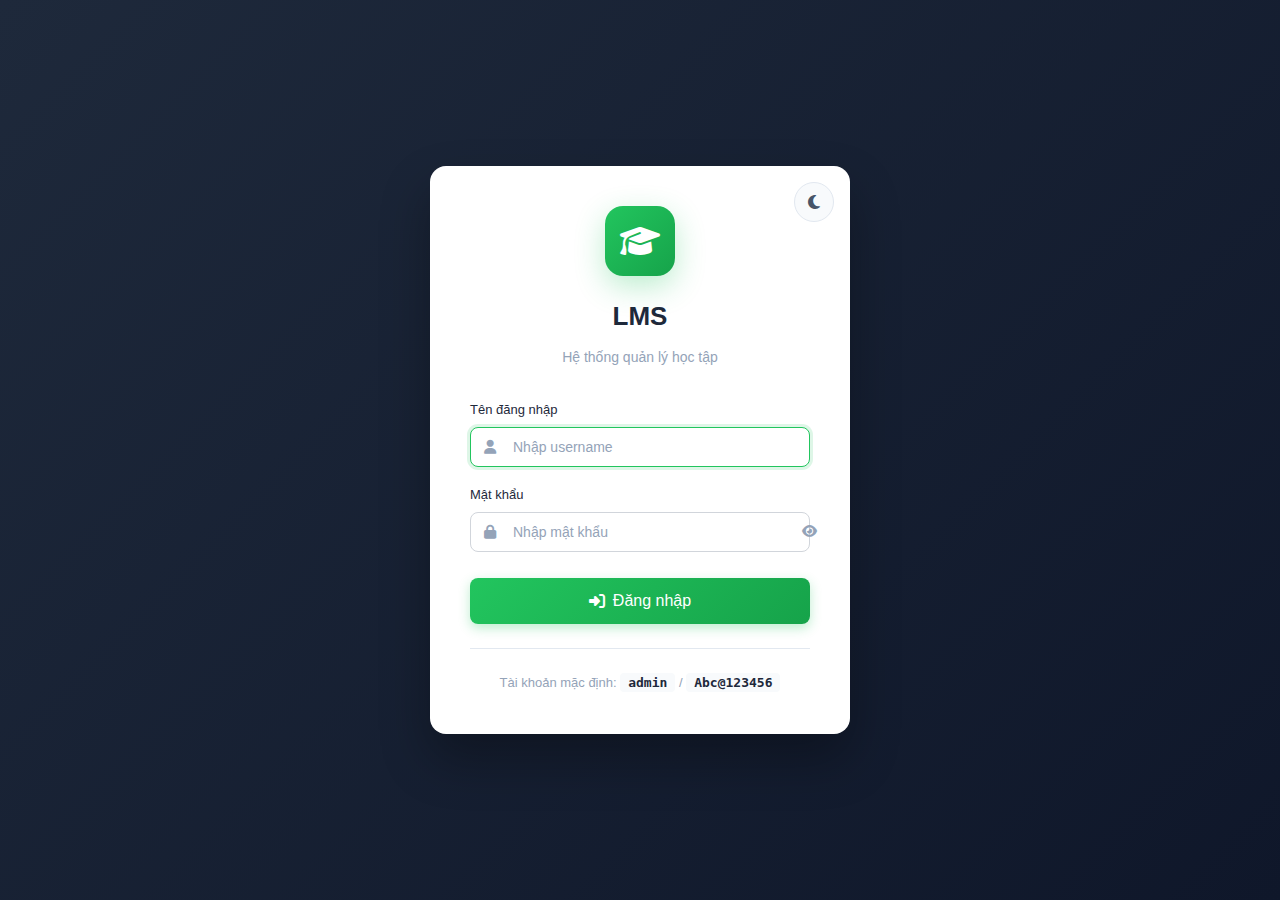
<file: pages/branches.html>
<!DOCTYPE html>
<html lang="vi">

<head>
    <meta charset="UTF-8">
    <meta name="viewport" content="width=device-width, initial-scale=1.0">
    <title>Quản lý Cơ sở - LMS</title>
    <link rel="stylesheet" href="https://cdnjs.cloudflare.com/ajax/libs/font-awesome/6.4.0/css/all.min.css">
    <link rel="stylesheet" href="../css/style.css">
</head>

<body>
    <div class="app-container">
        <!-- Sidebar -->
        <aside class="sidebar" id="sidebar">
            <div class="sidebar-header"><a href="../index.html" class="logo">
                    <div class="logo-icon"><i class="fas fa-graduation-cap"></i></div><span>LMS</span>
                </a></div>
            <nav class="sidebar-nav" id="sidebarNav"></nav>
        </aside>

        <!-- Main Content -->
        <main class="main-content">
            <!-- Header -->
            <header class="header">
                <div class="header-left">
                    <button class="menu-toggle" id="menuToggle"><i class="fas fa-bars"></i></button>
                    <h1 class="page-title"><i class="fas fa-building"></i> Quản lý Cơ sở</h1>
                </div>
                <div class="header-right">
                    <button class="btn btn-icon" onclick="theme.toggle()" title="Đổi theme">
                        <i class="fas fa-moon"></i>
                    </button>
                    <div class="user-menu">
                        <div class="user-avatar" id="userAvatar">A</div>
                        <div class="user-info">
                            <span class="user-name" id="userName">Admin</span>
                            <span class="user-role" id="userRole">ADMIN</span>
                        </div>
                    </div>
                </div>
            </header>

            <!-- Page Content -->
            <div class="content">
                <!-- Stats -->
                <div class="stats-grid" id="statsContainer">
                    <div class="stat-card">
                        <div class="stat-icon primary"><i class="fas fa-building"></i></div>
                        <div class="stat-info">
                            <span class="stat-value" id="statTotal">0</span>
                            <span class="stat-label">Tổng cơ sở</span>
                        </div>
                    </div>
                    <div class="stat-card">
                        <div class="stat-icon success"><i class="fas fa-check-circle"></i></div>
                        <div class="stat-info">
                            <span class="stat-value" id="statActive">0</span>
                            <span class="stat-label">Đang hoạt động</span>
                        </div>
                    </div>
                    <div class="stat-card">
                        <div class="stat-icon info"><i class="fas fa-users"></i></div>
                        <div class="stat-info">
                            <span class="stat-value" id="statStudents">0</span>
                            <span class="stat-label">Tổng học sinh</span>
                        </div>
                    </div>
                    <div class="stat-card">
                        <div class="stat-icon warning"><i class="fas fa-chalkboard"></i></div>
                        <div class="stat-info">
                            <span class="stat-value" id="statClasses">0</span>
                            <span class="stat-label">Tổng lớp học</span>
                        </div>
                    </div>
                </div>

                <!-- Toolbar -->
                <div class="card">
                    <div class="card-header">
                        <h3 class="card-title">Danh sách Cơ sở</h3>
                        <button class="btn btn-primary" onclick="openAddModal()">
                            <i class="fas fa-plus"></i> Thêm cơ sở
                        </button>
                    </div>
                    <div class="card-body">
                        <div class="table-responsive">
                            <table class="table">
                                <thead>
                                    <tr>
                                        <th>Mã</th>
                                        <th>Tên cơ sở</th>
                                        <th>Địa chỉ</th>
                                        <th>Điện thoại</th>
                                        <th>Email</th>
                                        <th>Quản lý</th>
                                        <th>Lớp</th>
                                        <th>Học sinh</th>
                                        <th>Trạng thái</th>
                                        <th>Thao tác</th>
                                    </tr>
                                </thead>
                                <tbody id="tableBody">
                                    <tr>
                                        <td colspan="10" class="text-center">Đang tải...</td>
                                    </tr>
                                </tbody>
                            </table>
                        </div>
                    </div>
                </div>
            </div>
        </main>
    </div>

    <!-- Add/Edit Modal -->
    <div class="modal-overlay" id="branchModal">
        <div class="modal">
            <div class="modal-header">
                <h3 class="modal-title" id="modalTitle">Thêm Cơ sở</h3>
                <button class="modal-close" onclick="modal.hide('branchModal')">&times;</button>
            </div>
            <form id="branchForm" onsubmit="saveBranch(event)">
                <div class="modal-body">
                    <input type="hidden" id="branchId" name="id">

                    <div class="form-row">
                        <div class="form-group">
                            <label class="form-label">Mã cơ sở <span class="text-danger">*</span></label>
                            <input type="text" name="code" class="form-control" required placeholder="VD: CS1, HQ">
                        </div>
                        <div class="form-group">
                            <label class="form-label">Tên cơ sở <span class="text-danger">*</span></label>
                            <input type="text" name="name" class="form-control" required placeholder="VD: Trụ sở chính">
                        </div>
                    </div>

                    <div class="form-group">
                        <label class="form-label">Địa chỉ</label>
                        <input type="text" name="address" class="form-control" placeholder="Địa chỉ đầy đủ">
                    </div>

                    <div class="form-row">
                        <div class="form-group">
                            <label class="form-label">Điện thoại</label>
                            <input type="tel" name="phone" class="form-control" placeholder="0901234567">
                        </div>
                        <div class="form-group">
                            <label class="form-label">Email</label>
                            <input type="email" name="email" class="form-control" placeholder="email@example.com">
                        </div>
                    </div>

                    <div class="form-group">
                        <label class="form-label">Người quản lý</label>
                        <input type="text" name="manager_name" class="form-control" placeholder="Tên người quản lý">
                    </div>

                    <div class="form-group" id="statusGroup" style="display:none;">
                        <label class="form-label">Trạng thái</label>
                        <select name="is_active" class="form-control">
                            <option value="1">Hoạt động</option>
                            <option value="0">Ngừng hoạt động</option>
                        </select>
                    </div>
                </div>
                <div class="modal-footer">
                    <button type="button" class="btn btn-secondary" onclick="modal.hide('branchModal')">Hủy</button>
                    <button type="submit" class="btn btn-primary">
                        <i class="fas fa-save"></i> Lưu
                    </button>
                </div>
            </form>
        </div>
    </div>

    <script src="../js/app.js"></script>
    <script src="../js/sidebar.js"></script>
    <script>
        let branches = [];
        async function init() {
            if (!auth.checkAuth()) return;
            buildSidebar('sidebarNav');
            if (!auth.hasRole('TEACHER', 'CM', 'ADMIN')) document.getElementById('btnCreate').style.display = 'none';
        }
        // Load branches on page load
        document.addEventListener('DOMContentLoaded', () => {
            if (!auth.hasRole('ADMIN')) {
                ui.error('Bạn không có quyền truy cập trang này');
                setTimeout(() => window.location.href = '../index.html', 1500);
                return;
            }
            loadBranches();
            loadStats();
        });

        async function loadBranches() {
            try {
                const result = await api.get('/branches');
                branches = result.data || [];
                renderTable();
            } catch (error) {
                ui.error(error.message);
            }
        }

        async function loadStats() {
            try {
                const result = await api.get('/branches/stats');
                const stats = result.data || [];

                let totalStudents = 0, totalClasses = 0;
                stats.forEach(s => {
                    totalStudents += parseInt(s.total_students) || 0;
                    totalClasses += parseInt(s.total_classes) || 0;
                });

                document.getElementById('statTotal').textContent = stats.length;
                document.getElementById('statActive').textContent = stats.length;
                document.getElementById('statStudents').textContent = totalStudents;
                document.getElementById('statClasses').textContent = totalClasses;
            } catch (error) {
                console.error('Load stats error:', error);
            }
        }

        function renderTable() {
            const tbody = document.getElementById('tableBody');

            if (branches.length === 0) {
                tbody.innerHTML = '<tr><td colspan="10" class="text-center text-muted">Chưa có cơ sở nào</td></tr>';
                return;
            }

            tbody.innerHTML = branches.map(b => `
        <tr>
          <td><strong>${b.code}</strong></td>
          <td>${b.name}</td>
          <td>${b.address || '-'}</td>
          <td>${b.phone || '-'}</td>
          <td>${b.email || '-'}</td>
          <td>${b.manager_name || '-'}</td>
          <td><span class="badge badge-info">${b.total_classes || 0}</span></td>
          <td><span class="badge badge-primary">${b.total_students || 0}</span></td>
          <td>
            <span class="status-badge ${b.is_active ? 'active' : 'inactive'}">
              ${b.is_active ? 'Hoạt động' : 'Ngừng'}
            </span>
          </td>
          <td>
            <div class="action-btns">
              <button class="btn btn-sm btn-secondary" onclick="editBranch(${b.id})" title="Sửa">
                <i class="fas fa-edit"></i>
              </button>
              <button class="btn btn-sm btn-danger" onclick="deleteBranch(${b.id})" title="Xóa">
                <i class="fas fa-trash"></i>
              </button>
            </div>
          </td>
        </tr>
      `).join('');
        }

        function openAddModal() {
            document.getElementById('modalTitle').textContent = 'Thêm Cơ sở mới';
            document.getElementById('branchId').value = '';
            document.getElementById('branchForm').reset();
            document.getElementById('statusGroup').style.display = 'none';
            modal.show('branchModal');
        }

        async function editBranch(id) {
            try {
                const result = await api.get(`/branches/${id}`);
                const branch = result.data;

                document.getElementById('modalTitle').textContent = 'Sửa Cơ sở';
                document.getElementById('branchId').value = branch.id;
                document.getElementById('statusGroup').style.display = 'block';

                form.setData(document.getElementById('branchForm'), branch);
                modal.show('branchModal');
            } catch (error) {
                ui.error(error.message);
            }
        }

        async function saveBranch(e) {
            e.preventDefault();

            const formEl = document.getElementById('branchForm');
            if (!form.validate(formEl)) return;

            const data = form.getData(formEl);
            const id = data.id;
            delete data.id;

            try {
                if (id) {
                    await api.put(`/branches/${id}`, data);
                    ui.success('Cập nhật cơ sở thành công');
                } else {
                    await api.post('/branches', data);
                    ui.success('Thêm cơ sở thành công');
                }

                modal.hide('branchModal');
                loadBranches();
                loadStats();
            } catch (error) {
                ui.error(error.message);
            }
        }

        async function deleteBranch(id) {
            const confirmed = await ui.confirm('Bạn có chắc muốn vô hiệu hóa cơ sở này?');
            if (!confirmed) return;

            try {
                await api.delete(`/branches/${id}`);
                ui.success('Đã vô hiệu hóa cơ sở');
                loadBranches();
                loadStats();
            } catch (error) {
                ui.error(error.message);
            }
        }

        document.addEventListener('DOMContentLoaded', init);
    </script>
</body>

</html>
</file>
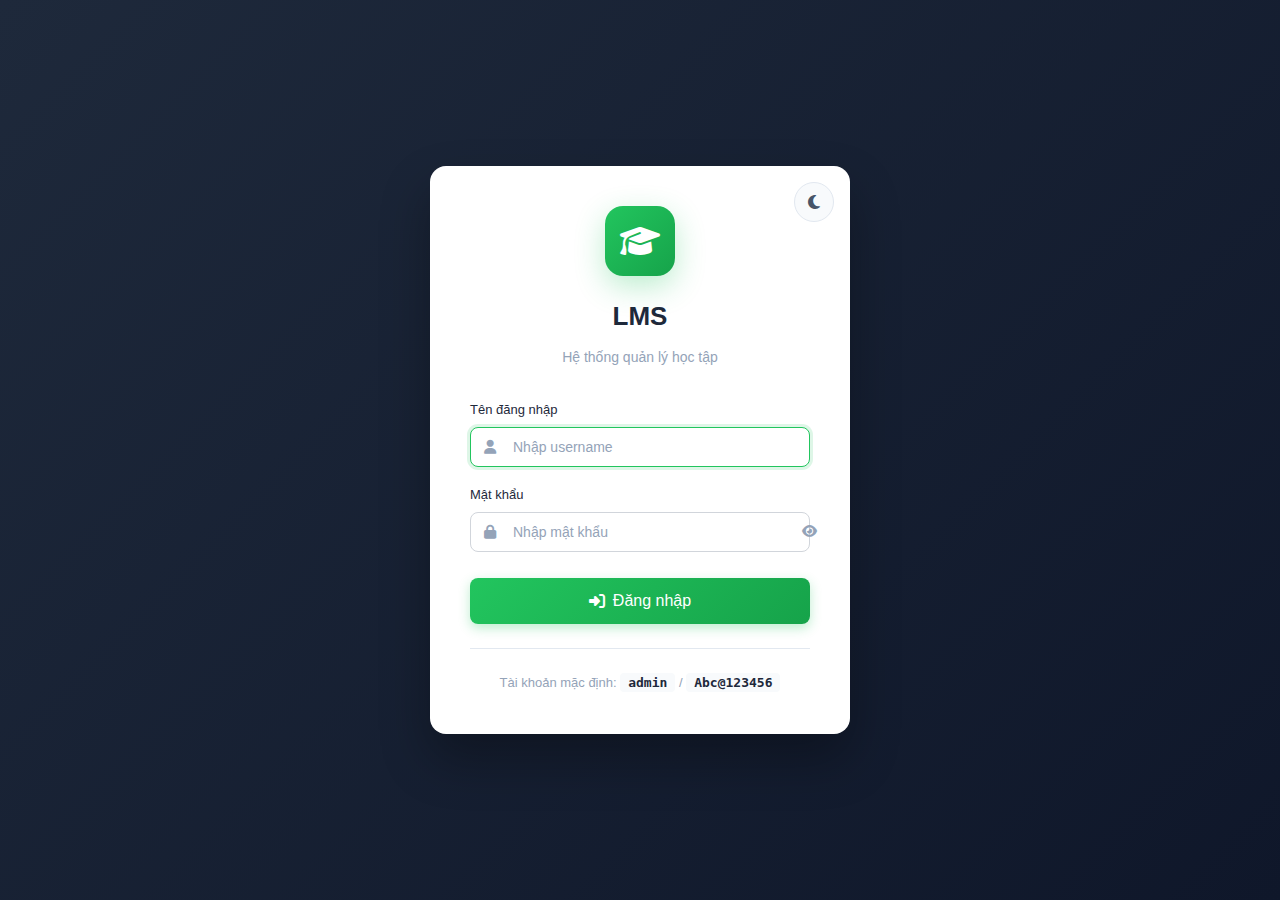
<file: pages/classes.html>
<!DOCTYPE html>
<html lang="vi">

<head>
  <meta charset="UTF-8">
  <meta name="viewport" content="width=device-width, initial-scale=1.0">
  <title>Lớp học - LMS</title>
  <link rel="stylesheet" href="https://cdnjs.cloudflare.com/ajax/libs/font-awesome/6.4.0/css/all.min.css">
  <link rel="stylesheet" href="../css/style.css">
  <style>
    .class-card {
      background: var(--bg-card);
      border: 1px solid var(--border-color);
      border-radius: 12px;
      padding: 20px;
      cursor: pointer;
      transition: all 0.2s;
    }

    .class-card:hover {
      transform: translateY(-2px);
      box-shadow: 0 4px 12px rgba(0, 0, 0, 0.1);
    }

    .class-card-header {
      display: flex;
      justify-content: space-between;
      align-items: flex-start;
      margin-bottom: 12px;
    }

    .class-card-title {
      font-size: 18px;
      font-weight: 600;
      color: var(--text-primary);
    }

    .class-card-code {
      font-size: 12px;
      color: var(--text-muted);
      font-family: monospace;
    }

    .class-card-info {
      display: grid;
      grid-template-columns: repeat(2, 1fr);
      gap: 8px;
      font-size: 13px;
      color: var(--text-secondary);
    }

    .class-card-info i {
      width: 16px;
      color: var(--primary-color);
    }

    .class-card-footer {
      display: flex;
      justify-content: space-between;
      align-items: center;
      margin-top: 16px;
      padding-top: 12px;
      border-top: 1px solid var(--border-color);
    }

    .cards-grid {
      display: grid;
      grid-template-columns: repeat(auto-fill, minmax(320px, 1fr));
      gap: 20px;
    }

    /* Tabs */
    .tabs {
      display: flex;
      gap: 4px;
      border-bottom: 2px solid var(--border-color);
      margin-bottom: 20px;
    }

    .tab-btn {
      padding: 12px 20px;
      background: none;
      border: none;
      cursor: pointer;
      font-size: 14px;
      font-weight: 500;
      color: var(--text-secondary);
      border-bottom: 2px solid transparent;
      margin-bottom: -2px;
      transition: all 0.2s;
      display: flex;
      align-items: center;
      gap: 8px;
    }

    .tab-btn:hover {
      color: var(--primary-color);
      background: var(--bg-secondary);
    }

    .tab-btn.active {
      color: var(--primary-color);
      border-bottom-color: var(--primary-color);
    }

    .tab-btn .badge {
      background: var(--primary-color);
      color: white;
      padding: 2px 8px;
      border-radius: 10px;
      font-size: 11px;
    }

    .tab-content {
      display: none;
    }

    .tab-content.active {
      display: block;
    }

    /* Session card */
    .session-card {
      background: var(--bg-secondary);
      border-radius: 8px;
      padding: 16px;
      margin-bottom: 12px;
      display: flex;
      align-items: center;
      gap: 16px;
    }

    .session-number {
      background: var(--primary-color);
      color: white;
      width: 48px;
      height: 48px;
      border-radius: 8px;
      display: flex;
      align-items: center;
      justify-content: center;
      font-weight: 700;
      font-size: 18px;
    }

    .session-info {
      flex: 1;
    }

    .session-info h4 {
      margin: 0 0 4px;
      font-size: 15px;
    }

    .session-info p {
      margin: 0;
      font-size: 13px;
      color: var(--text-muted);
    }

    .session-actions {
      display: flex;
      gap: 8px;
    }

    /* Attendance grid */
    .attendance-grid {
      display: grid;
      gap: 8px;
    }

    .attendance-row {
      display: flex;
      align-items: center;
      gap: 12px;
      padding: 12px;
      background: var(--bg-secondary);
      border-radius: 8px;
    }

    .attendance-row .student-name {
      flex: 1;
      font-weight: 500;
    }

    .attendance-row select {
      width: 130px;
    }

    /* Assignment card */
    .assignment-card {
      background: var(--bg-secondary);
      border-radius: 8px;
      padding: 16px;
      margin-bottom: 12px;
    }

    .assignment-card h4 {
      margin: 0 0 8px;
      display: flex;
      align-items: center;
      gap: 8px;
    }

    .assignment-card p {
      margin: 0;
      font-size: 13px;
      color: var(--text-muted);
    }

    .assignment-meta {
      display: flex;
      gap: 16px;
      margin-top: 12px;
      font-size: 12px;
      color: var(--text-secondary);
    }

    /* Stats mini */
    .stats-mini {
      display: flex;
      gap: 16px;
      margin-bottom: 20px;
    }

    .stat-mini {
      background: var(--bg-secondary);
      padding: 12px 16px;
      border-radius: 8px;
      text-align: center;
      flex: 1;
    }

    .stat-mini .value {
      font-size: 24px;
      font-weight: 700;
      color: var(--primary-color);
    }

    .stat-mini .label {
      font-size: 12px;
      color: var(--text-muted);
    }

    /* Attendance Session Cards */
    .attendance-sessions-grid {
      display: grid;
      grid-template-columns: repeat(auto-fill, minmax(200px, 1fr));
      gap: 12px;
    }

    .attendance-session-card {
      background: var(--bg-card);
      border: 1px solid var(--border-color);
      border-radius: 10px;
      padding: 14px;
      transition: all 0.2s;
      cursor: pointer;
    }

    .attendance-session-card:hover {
      transform: translateY(-2px);
      box-shadow: 0 4px 12px rgba(0, 0, 0, 0.1);
    }

    .attendance-session-card.completed {
      border-left: 4px solid #22c55e;
      background: linear-gradient(135deg, #f0fdf4 0%, #dcfce7 100%);
    }

    .attendance-session-card.pending {
      border-left: 4px solid #f59e0b;
      background: linear-gradient(135deg, #fffbeb 0%, #fef3c7 100%);
    }

    .attendance-session-card.future {
      border-left: 4px solid #9ca3af;
      background: linear-gradient(135deg, #f9fafb 0%, #f3f4f6 100%);
    }

    .attendance-session-card .session-header {
      display: flex;
      justify-content: space-between;
      align-items: center;
      margin-bottom: 10px;
    }

    .attendance-session-card .session-num {
      font-size: 16px;
      font-weight: 700;
      color: var(--text-primary);
    }

    .attendance-session-card .session-status {
      font-size: 11px;
      font-weight: 600;
      padding: 3px 8px;
      border-radius: 12px;
    }

    .attendance-session-card.completed .session-status {
      background: #22c55e;
      color: white;
    }

    .attendance-session-card.pending .session-status {
      background: #f59e0b;
      color: white;
    }

    .attendance-session-card.future .session-status {
      background: #9ca3af;
      color: white;
    }

    .attendance-session-card .session-details {
      display: flex;
      flex-direction: column;
      gap: 4px;
      font-size: 12px;
      color: var(--text-secondary);
    }

    .attendance-session-card .session-details i {
      width: 16px;
      color: var(--text-muted);
    }
  </style>
</head>

<body>
  <div class="app-container">
    <aside class="sidebar" id="sidebar"></aside>

    <main class="main-content">
      <header class="header">
        <div class="header-left">
          <button class="menu-toggle" onclick="document.getElementById('sidebar').classList.toggle('open')"><i
              class="fas fa-bars"></i></button>
          <div>
            <h1 class="page-title">Lớp học</h1>
            <p class="page-subtitle">Quản lý các lớp học</p>
          </div>
        </div>
        <div class="header-right">
          <button class="theme-toggle" onclick="theme.toggle()" title="Đổi giao diện"><i class="fas fa-moon"></i><i
              class="fas fa-sun"></i></button>
          <button class="btn btn-primary" onclick="openCreateModal()" id="btnCreate"><i class="fas fa-plus"></i> Thêm
            lớp</button>
          <div class="user-menu" onclick="auth.logout()">
            <div class="user-avatar" id="userAvatar">U</div>
            <div class="user-info">
              <div class="user-name" id="userName">User</div>
              <div class="user-role" id="userRole">Role</div>
            </div>
          </div>
        </div>
      </header>

      <div class="page-content">
        <div class="filters-bar">
          <div class="search-box"><i class="fas fa-search"></i><input type="text" id="searchInput"
              placeholder="Tìm kiếm..." onkeyup="if(event.key==='Enter') loadData()"></div>
          <select id="statusFilter" class="filter-select" onchange="loadData()">
            <option value="">Tất cả</option>
            <option value="active">Đang hoạt động</option>
            <option value="inactive">Ngừng</option>
          </select>
          <button class="btn btn-secondary" onclick="loadData()"><i class="fas fa-search"></i></button>
        </div>
        <div class="cards-grid" id="classesGrid">
          <div class="loading">
            <div class="spinner"></div>
          </div>
        </div>
      </div>
    </main>
  </div>

  <!-- Create/Edit Modal -->
  <div class="modal-overlay" id="formModal">
    <div class="modal lg">
      <div class="modal-header">
        <h3 class="modal-title" id="modalTitle">Thêm lớp học</h3><button class="modal-close"
          onclick="modal.hide('formModal')">&times;</button>
      </div>
      <div class="modal-body">
        <form id="classForm">
          <input type="hidden" id="classId">
          <div class="form-group" id="branchFormGroup">
            <label class="form-label required"><i class="fas fa-building"></i> Cơ sở</label>
            <select name="branchId" id="branchFormSelect" class="form-control" required>
              <option value="">Đang tải...</option>
            </select>
          </div>
          <div class="form-row">
            <div class="form-group"><label class="form-label required">Tên lớp</label><input type="text"
                name="className" class="form-control" required></div>
            <div class="form-group"><label class="form-label">Môn học</label><select name="subjectId"
                class="form-control" id="subjectSelect">
                <option value="">Chọn</option>
              </select></div>
          </div>
          <div class="form-row">
            <div class="form-group"><label class="form-label">Cấp độ</label><select name="levelId" class="form-control"
                id="levelSelect">
                <option value="">Chọn</option>
              </select></div>
            <div class="form-group"><label class="form-label">Giáo viên</label><select name="teacherId"
                class="form-control" id="teacherSelect">
                <option value="">Chọn</option>
              </select></div>
          </div>
          <div class="form-row">
            <div class="form-group"><label class="form-label">CM</label><select name="cmId" class="form-control"
                id="cmSelect">
                <option value="">Chọn</option>
              </select></div>
            <div class="form-group"><label class="form-label">Phòng</label><input type="text" name="room"
                class="form-control"></div>
          </div>
          <div class="form-row">
            <div class="form-group"><label class="form-label">Ngày học</label><input type="text" name="studyDays"
                class="form-control" placeholder="T2, T4, T6"></div>
            <div class="form-group"><label class="form-label">Số buổi</label><input type="number" name="totalSessions"
                class="form-control" value="15"></div>
          </div>
          <div class="form-row">
            <div class="form-group"><label class="form-label">Giờ bắt đầu</label><input type="time" name="startTime"
                class="form-control"></div>
            <div class="form-group"><label class="form-label">Giờ kết thúc</label><input type="time" name="endTime"
                class="form-control"></div>
          </div>
          <div class="form-row">
            <div class="form-group"><label class="form-label">Ngày khai giảng</label><input type="date" name="startDate"
                class="form-control"></div>
            <div class="form-group"><label class="form-label">Sĩ số tối đa</label><input type="number"
                name="maxStudents" class="form-control" value="15"></div>
          </div>
        </form>
      </div>
      <div class="modal-footer"><button class="btn btn-secondary" onclick="modal.hide('formModal')">Hủy</button><button
          class="btn btn-primary" onclick="saveClass()"><i class="fas fa-save"></i> Lưu</button></div>
    </div>
  </div>

  <!-- Detail Modal with Tabs -->
  <div class="modal-overlay" id="detailModal">
    <div class="modal xl" style="max-width: 900px;">
      <div class="modal-header"
        style="background: linear-gradient(135deg, #22c55e, #16a34a); color: white; border-radius: 12px 12px 0 0;">
        <div>
          <h3 class="modal-title" id="detailTitle">Chi tiết lớp học</h3>
          <p id="detailCode" style="opacity:0.8; font-size:13px; margin:0;"></p>
        </div>
        <button class="modal-close" onclick="modal.hide('detailModal')" style="color:white;">&times;</button>
      </div>
      <div class="modal-body" style="padding: 0;">
        <!-- Tabs Navigation -->
        <div class="tabs" style="padding: 0 20px; background: var(--bg-secondary);">
          <button class="tab-btn active" onclick="switchTab('info')"><i class="fas fa-info-circle"></i> Thông
            tin</button>
          <button class="tab-btn" onclick="switchTab('sessions')"><i class="fas fa-calendar-alt"></i> Buổi học <span
              class="badge" id="sessionCount">0</span></button>
          <button class="tab-btn" onclick="switchTab('attendance')"><i class="fas fa-clipboard-check"></i> Điểm
            danh</button>
          <button class="tab-btn" onclick="switchTab('assignments')"><i class="fas fa-tasks"></i> Bài tập <span
              class="badge" id="assignmentCount">0</span></button>
        </div>

        <!-- Tab Contents -->
        <div style="padding: 20px; max-height: 60vh; overflow-y: auto;">
          <div id="tab-info" class="tab-content active"></div>
          <div id="tab-sessions" class="tab-content"></div>
          <div id="tab-attendance" class="tab-content"></div>
          <div id="tab-assignments" class="tab-content"></div>
        </div>
      </div>
      <div class="modal-footer" id="detailFooter"></div>
    </div>
  </div>

  <!-- Add Assignment Modal -->
  <div class="modal-overlay" id="assignmentModal">
    <div class="modal">
      <div class="modal-header">
        <h3 class="modal-title">Giao bài tập</h3><button class="modal-close"
          onclick="modal.hide('assignmentModal')">&times;</button>
      </div>
      <div class="modal-body">
        <form id="assignmentForm">
          <input type="hidden" id="assignmentClassId">
          <div class="form-group">
            <label class="form-label">Buổi học</label>
            <select name="sessionId" id="assignmentSessionSelect" class="form-control">
              <option value="">-- Không gắn buổi cụ thể --</option>
            </select>
          </div>
          <div class="form-group"><label class="form-label required">Tiêu đề</label><input type="text" name="title"
              class="form-control" required></div>
          <div class="form-group"><label class="form-label">Mô tả</label><textarea name="description"
              class="form-control" rows="3"></textarea></div>
          <div class="form-row">
            <div class="form-group"><label class="form-label">Hạn nộp</label><input type="date" name="dueDate"
                class="form-control"></div>
            <div class="form-group"><label class="form-label">Giờ</label><input type="time" name="dueTime"
                class="form-control"></div>
          </div>
        </form>
      </div>
      <div class="modal-footer"><button class="btn btn-secondary"
          onclick="modal.hide('assignmentModal')">Hủy</button><button class="btn btn-primary"
          onclick="saveAssignment()"><i class="fas fa-save"></i> Lưu</button></div>
    </div>
  </div>

  <script src="../js/app.js"></script>
  <script src="../js/sidebar.js"></script>
  <script>
    let classes = [];
    let currentClass = null;
    let currentSessions = [];
    let currentStudents = [];
    let currentAssignments = [];

    async function init() {
      if (!auth.checkAuth()) return;
      buildSidebar('sidebar');
      if (!auth.hasRole('CM', 'ADMIN')) document.getElementById('btnCreate').style.display = 'none';
      setupBranchSelect();
      await loadOptions();
      await loadData();
    }

    function setupBranchSelect() { loadBranchOptions(); }

    async function loadBranchOptions() {
      const branchGroup = document.getElementById('branchFormGroup');
      const branchSelect = document.getElementById('branchFormSelect');
      try {
        const result = await api.get('/branches');
        const allBranches = result.data || [];
        if (allBranches.length === 0) { branchSelect.innerHTML = '<option value="">Chưa có cơ sở</option>'; return; }
        const userBranches = auth.user?.branches || [];
        const isAdmin = auth.user?.is_system_wide;
        let displayBranches = isAdmin ? allBranches : (userBranches.length ? userBranches : allBranches);
        if (displayBranches.length === 1 && !isAdmin) {
          branchGroup.style.display = 'none';
          branchSelect.innerHTML = `<option value="${displayBranches[0].id}" selected>${displayBranches[0].name}</option>`;
        } else {
          branchGroup.style.display = 'block';
          const currentBranchId = branch.getId() || displayBranches[0]?.id;
          branchSelect.innerHTML = displayBranches.map(b => `<option value="${b.id}" ${b.id == currentBranchId ? 'selected' : ''}>${b.name}</option>`).join('');
        }
      } catch (e) { console.error(e); }
    }

    async function loadOptions() {
      try {
        const [subjects, levels, teachers, cms] = await Promise.all([
          api.get('/common/subjects'), api.get('/common/levels'),
          api.get('/users/by-role/TEACHER'), api.get('/users/by-role/CM')
        ]);
        document.getElementById('subjectSelect').innerHTML = '<option value="">Chọn</option>' + (subjects.data || []).map(s => `<option value="${s.id}">${s.name}</option>`).join('');
        document.getElementById('levelSelect').innerHTML = '<option value="">Chọn</option>' + (levels.data || []).map(l => `<option value="${l.id}">${l.name}</option>`).join('');
        document.getElementById('teacherSelect').innerHTML = '<option value="">Chọn</option>' + (teachers.data || []).map(t => `<option value="${t.id}">${t.full_name}</option>`).join('');
        document.getElementById('cmSelect').innerHTML = '<option value="">Chọn</option>' + (cms.data || []).map(c => `<option value="${c.id}">${c.full_name}</option>`).join('');
      } catch (e) { console.error(e); }
    }

    async function loadData() {
      const search = document.getElementById('searchInput').value;
      const status = document.getElementById('statusFilter').value;
      const container = document.getElementById('classesGrid');
      container.innerHTML = '<div class="loading"><div class="spinner"></div></div>';
      try {
        const params = {};
        if (search) params.search = search;
        if (status) params.status = status;
        const query = branch.buildQuery(params);
        const result = await api.get('/classes' + query);
        classes = result.data || [];
        renderClasses();
      } catch (e) { container.innerHTML = '<p>Lỗi: ' + e.message + '</p>'; }
    }

    function renderClasses() {
      const container = document.getElementById('classesGrid');
      const showBranch = auth.user?.is_system_wide && !branch.getId();
      if (!classes.length) { container.innerHTML = '<div class="empty-state"><i class="fas fa-chalkboard"></i><p>Chưa có lớp học</p></div>'; return; }
      container.innerHTML = classes.map(c => `
        <div class="class-card" onclick="viewClass(${c.id})">
          <div class="class-card-header">
            <div>
              <div class="class-card-title">${c.class_name}</div>
              <div class="class-card-code">${c.class_code}</div>
            </div>
            <span class="badge badge-${c.status === 'active' ? 'success' : 'secondary'}">${c.status === 'active' ? 'Hoạt động' : 'Ngừng'}</span>
          </div>
          ${showBranch && c.branch_name ? `<div class="branch-tag" style="margin-bottom:8px;"><i class="fas fa-building"></i> ${c.branch_name}</div>` : ''}
          <div class="class-card-info">
            <div><i class="fas fa-book"></i> ${c.subject_name || 'Chưa chọn môn'}</div>
            <div><i class="fas fa-layer-group"></i> ${c.level_name || 'Chưa chọn cấp độ'}</div>
            <div><i class="fas fa-chalkboard-teacher"></i> ${c.teacher_name || 'Chưa có GV'}</div>
            <div><i class="fas fa-door-open"></i> ${c.room || 'Chưa có phòng'}</div>
            <div><i class="fas fa-calendar-alt"></i> ${c.study_days || 'Chưa xếp lịch'}</div>
            <div><i class="fas fa-clock"></i> ${c.start_time ? c.start_time.substring(0, 5) + ' - ' + (c.end_time?.substring(0, 5) || '') : 'Chưa có giờ'}</div>
          </div>
          <div class="class-card-footer">
            <div><i class="fas fa-users"></i> <strong>${c.student_count || 0}</strong> / ${c.max_students || 15} học sinh</div>
            <div><i class="fas fa-calendar-check"></i> ${c.completed_sessions || 0} / ${c.total_sessions || 15} buổi</div>
          </div>
        </div>
      `).join('');
    }

    function openCreateModal() {
      document.getElementById('modalTitle').textContent = 'Thêm lớp học';
      document.getElementById('classId').value = '';
      form.reset(document.getElementById('classForm'));
      const branchSelect = document.getElementById('branchFormSelect');
      if (branchSelect && branch.getId()) branchSelect.value = branch.getId();
      modal.show('formModal');
    }

    async function editClass(id) {
      try {
        const result = await api.get(`/classes/${id}`);
        const c = result.data;
        document.getElementById('modalTitle').textContent = 'Sửa lớp học';
        document.getElementById('classId').value = id;
        form.setData(document.getElementById('classForm'), {
          branchId: c.branch_id, className: c.class_name, subjectId: c.subject_id, levelId: c.level_id,
          teacherId: c.teacher_id, cmId: c.cm_id, room: c.room, studyDays: c.study_days,
          startTime: c.start_time?.substring(0, 5), endTime: c.end_time?.substring(0, 5),
          startDate: c.start_date?.substring(0, 10), totalSessions: c.total_sessions, maxStudents: c.max_students
        });
        modal.hide('detailModal');
        modal.show('formModal');
      } catch (e) { ui.error(e.message); }
    }

    async function saveClass() {
      const formEl = document.getElementById('classForm');
      if (!form.validate(formEl)) { ui.error('Vui lòng điền đầy đủ'); return; }
      const data = form.getData(formEl);
      const id = document.getElementById('classId').value;
      if (!data.branchId) data.branchId = branch.getId() || auth.user?.branches?.[0]?.id;
      try {
        if (id) await api.put(`/classes/${id}`, data);
        else await api.post('/classes', data);
        ui.success('Lưu thành công');
        modal.hide('formModal');
        loadData();
      } catch (e) { ui.error(e.message); }
    }

    // ============================================
    // VIEW CLASS WITH TABS
    // ============================================
    async function viewClass(id) {
      try {
        const [classResult, studentsResult, sessionsResult, assignmentsResult] = await Promise.all([
          api.get(`/classes/${id}`),
          api.get(`/classes/${id}/students`),
          api.get(`/sessions?classId=${id}&limit=100`),
          api.get(`/assignments?classId=${id}`)
        ]);

        currentClass = classResult.data;
        currentStudents = studentsResult.data || [];
        currentSessions = sessionsResult.data || [];
        currentAssignments = assignmentsResult.data || [];

        document.getElementById('detailTitle').textContent = currentClass.class_name;
        document.getElementById('detailCode').textContent = `${currentClass.class_code} | ${currentClass.branch_name || ''}`;
        document.getElementById('sessionCount').textContent = currentSessions.length;
        document.getElementById('assignmentCount').textContent = currentAssignments.length;

        renderInfoTab();
        renderSessionsTab();
        renderAttendanceTab();
        renderAssignmentsTab();

        document.getElementById('detailFooter').innerHTML = `
          <button class="btn btn-secondary" onclick="modal.hide('detailModal')">Đóng</button>
          ${auth.hasRole('CM', 'ADMIN') ? `<button class="btn btn-secondary" onclick="editClass(${currentClass.id})"><i class="fas fa-edit"></i> Sửa</button>` : ''}
        `;

        switchTab('info');
        modal.show('detailModal');
      } catch (e) { ui.error(e.message); }
    }

    function switchTab(tabName) {
      document.querySelectorAll('.tab-btn').forEach(btn => btn.classList.remove('active'));
      document.querySelectorAll('.tab-content').forEach(content => content.classList.remove('active'));
      document.querySelector(`.tab-btn[onclick="switchTab('${tabName}')"]`).classList.add('active');
      document.getElementById(`tab-${tabName}`).classList.add('active');
    }

    // ============================================
    // TAB: THÔNG TIN
    // ============================================
    function renderInfoTab() {
      const c = currentClass;
      document.getElementById('tab-info').innerHTML = `
        <div class="stats-mini">
          <div class="stat-mini"><div class="value">${currentStudents.length}</div><div class="label">Học sinh</div></div>
          <div class="stat-mini"><div class="value">${currentSessions.filter(s => s.attendance_submitted).length}/${currentSessions.length}</div><div class="label">Đã điểm danh</div></div>
          <div class="stat-mini"><div class="value">${currentAssignments.length}</div><div class="label">Bài tập</div></div>
        </div>
        
        <div class="detail-grid" style="margin-bottom:24px;">
          <div class="detail-item"><label>Môn học</label><span>${c.subject_name || '-'}</span></div>
          <div class="detail-item"><label>Cấp độ</label><span>${c.level_name || '-'}</span></div>
          <div class="detail-item"><label>Giáo viên</label><span>${c.teacher_name || '-'}</span></div>
          <div class="detail-item"><label>CM</label><span>${c.cm_name || '-'}</span></div>
          <div class="detail-item"><label>Phòng</label><span>${c.room || '-'}</span></div>
          <div class="detail-item"><label>Lịch học</label><span>${c.study_days || '-'} (${c.start_time?.substring(0, 5) || ''} - ${c.end_time?.substring(0, 5) || ''})</span></div>
          <div class="detail-item"><label>Ngày khai giảng</label><span>${ui.formatDate(c.start_date)}</span></div>
          <div class="detail-item"><label>Sĩ số</label><span>${currentStudents.length} / ${c.max_students || 15}</span></div>
        </div>
        
        <div style="display:flex; justify-content:space-between; align-items:center; margin-bottom:12px;">
          <h4><i class="fas fa-users"></i> Danh sách học sinh</h4>
          ${auth.hasRole('CM', 'ADMIN') ? `<button class="btn btn-sm btn-primary" onclick="openAddStudent()"><i class="fas fa-user-plus"></i> Thêm HS</button>` : ''}
        </div>
        ${currentStudents.length ? `
          <table class="table">
            <thead><tr><th>Mã</th><th>Họ tên</th><th>SĐT PH</th><th>Điểm danh</th><th></th></tr></thead>
            <tbody>
              ${currentStudents.map(s => `
                <tr>
                  <td><code>${s.student_code || '-'}</code></td>
                  <td><strong>${s.full_name}</strong></td>
                  <td>${s.parent_phone || '-'}</td>
                  <td><span class="badge badge-success">${s.present_count || 0}</span> / <span class="badge badge-danger">${s.absent_count || 0}</span></td>
                  <td>${auth.hasRole('CM', 'ADMIN') ? `<button class="btn btn-sm btn-danger" onclick="removeStudent(${s.id})"><i class="fas fa-times"></i></button>` : ''}</td>
                </tr>
              `).join('')}
            </tbody>
          </table>
        ` : '<p class="text-muted">Chưa có học sinh</p>'}
      `;
    }

    // ============================================
    // TAB: BUỔI HỌC
    // ============================================
    function renderSessionsTab() {
      if (!currentSessions.length) {
        document.getElementById('tab-sessions').innerHTML = `
          <div class="empty-state">
            <i class="fas fa-calendar-alt"></i>
            <p>Chưa có buổi học</p>
            ${auth.hasRole('CM', 'ADMIN') ? `<button class="btn btn-primary" onclick="generateSessions()"><i class="fas fa-magic"></i> Tạo buổi học tự động</button>` : ''}
          </div>
        `;
        return;
      }

      document.getElementById('tab-sessions').innerHTML = `
        ${auth.hasRole('CM', 'ADMIN') ? `<div style="margin-bottom:16px;"><button class="btn btn-primary" onclick="generateSessions()"><i class="fas fa-magic"></i> Tạo thêm buổi học</button></div>` : ''}
        <div class="sessions-list">
          ${currentSessions.map(s => `
            <div class="session-card">
              <div class="session-number">${s.session_number}</div>
              <div class="session-info">
                <h4>Buổi ${s.session_number} - ${ui.formatDate(s.session_date)}</h4>
                <p><i class="fas fa-clock"></i> ${s.start_time?.substring(0, 5) || ''} - ${s.end_time?.substring(0, 5) || ''} | <i class="fas fa-chalkboard-teacher"></i> ${s.teacher_name || 'Chưa có GV'}</p>
              </div>
              <div class="session-actions">
                ${s.attendance_submitted
          ? '<span class="badge badge-success"><i class="fas fa-check"></i> Đã điểm danh</span>'
          : `<button class="btn btn-sm btn-primary" onclick="markAttendance(${s.id})"><i class="fas fa-clipboard-check"></i> Điểm danh</button>`
        }
              </div>
            </div>
          `).join('')}
        </div>
      `;
    }

    async function generateSessions() {
      if (!confirm('Tạo buổi học tự động dựa trên lịch học?')) return;
      try {
        await api.post('/sessions/generate', { classId: currentClass.id });
        ui.success('Đã tạo buổi học');
        viewClass(currentClass.id);
      } catch (e) { ui.error(e.message); }
    }

    // ============================================
    // TAB: ĐIỂM DANH
    // ============================================
    function renderAttendanceTab() {
      if (!currentSessions.length) {
        document.getElementById('tab-attendance').innerHTML = `
          <div class="empty-state">
            <i class="fas fa-clipboard-check"></i>
            <p>Chưa có buổi học để điểm danh</p>
          </div>
        `;
        return;
      }

      const completedCount = currentSessions.filter(s => s.attendance_submitted).length;
      const pendingCount = currentSessions.length - completedCount;

      document.getElementById('tab-attendance').innerHTML = `
        <div class="attendance-stats" style="display:flex; gap:12px; margin-bottom:16px;">
          <div class="stat-mini" style="background: #dcfce7; flex:1;">
            <div class="value" style="color: #16a34a;">${completedCount}</div>
            <div class="label">Đã điểm danh</div>
          </div>
          <div class="stat-mini" style="background: #fef3c7; flex:1;">
            <div class="value" style="color: #d97706;">${pendingCount}</div>
            <div class="label">Chưa điểm danh</div>
          </div>
          <div class="stat-mini" style="background: #f3f4f6; flex:1;">
            <div class="value" style="color: #6b7280;">${currentSessions.length}</div>
            <div class="label">Tổng buổi</div>
          </div>
        </div>
        
        <div class="attendance-sessions-grid">
          ${currentSessions.map(s => {
        const today = new Date();
        today.setHours(0, 0, 0, 0);
        const sessionDate = new Date(s.session_date);
        sessionDate.setHours(0, 0, 0, 0);

        let statusClass, statusText;
        if (s.attendance_submitted) {
          statusClass = 'completed';
          statusText = '✓ Đã điểm danh';
        } else if (sessionDate > today) {
          statusClass = 'future';
          statusText = 'Chưa đến';
        } else {
          statusClass = 'pending';
          statusText = '⚠ Cần điểm danh';
        }

        return `
              <div class="attendance-session-card ${statusClass}" onclick="openAttendanceModal(${s.id})">
                <div class="session-header">
                  <div class="session-num">Buổi ${s.session_number}</div>
                  <div class="session-status">${statusText}</div>
                </div>
                <div class="session-details">
                  <div><i class="fas fa-calendar"></i> ${ui.formatDate(s.session_date)}</div>
                  <div><i class="fas fa-clock"></i> ${s.start_time?.substring(0, 5) || ''} - ${s.end_time?.substring(0, 5) || ''}</div>
                </div>
              </div>
            `;
      }).join('')}
        </div>
      `;
    }

    async function openAttendanceModal(sessionId) {
      const session = currentSessions.find(s => s.id === sessionId);
      if (!session) return;

      try {
        const result = await api.get(`/attendance/session/${sessionId}/students`);
        const students = result.data || [];

        const modalHtml = `
          <div class="modal-overlay" id="attendanceFormModal" style="display:flex;">
            <div class="modal lg">
              <div class="modal-header" style="background: linear-gradient(135deg, #3b82f6, #1d4ed8); color: white;">
                <div>
                  <h3 class="modal-title">Điểm danh Buổi ${session.session_number}</h3>
                  <p style="margin:0; opacity:0.8; font-size:13px;">
                    ${ui.formatDate(session.session_date)} | ${session.start_time?.substring(0, 5) || ''} - ${session.end_time?.substring(0, 5) || ''}
                  </p>
                </div>
                <button class="modal-close" onclick="closeAttendanceModal()" style="color:white;">&times;</button>
              </div>
              <div class="modal-body" style="max-height:60vh; overflow-y:auto;">
                ${students.length ? `
                  <div class="attendance-grid">
                    ${students.map(s => {
          const id = s.student_id || s.trial_student_id;
          const idType = s.student_id ? 'student' : 'trial';
          return `
                        <div class="attendance-row">
                          <div class="student-info" style="flex:1;">
                            <strong>${s.full_name}</strong>
                            ${s.type === 'trial' ? '<span class="badge badge-warning" style="margin-left:8px;">Học thử</span>' : ''}
                            <div style="font-size:12px; color:var(--text-muted);">${s.student_code || ''}</div>
                          </div>
                          <select class="form-control attendance-status" data-type="${idType}" data-id="${id}" style="width:130px;">
                            <option value="present" ${s.status === 'present' ? 'selected' : ''}>✓ Có mặt</option>
                            <option value="late" ${s.status === 'late' ? 'selected' : ''}>⏰ Đi muộn</option>
                            <option value="excused" ${s.status === 'excused' ? 'selected' : ''}>📝 Có phép</option>
                            <option value="absent" ${s.status === 'absent' ? 'selected' : ''}>✗ Vắng</option>
                          </select>
                          <input type="text" class="form-control attendance-note" data-type="${idType}" data-id="${id}" 
                                 value="${s.note || ''}" placeholder="Ghi chú" style="width:150px;">
                        </div>
                      `;
        }).join('')}
                  </div>
                ` : '<div class="empty-state"><p>Chưa có học sinh trong lớp</p></div>'}
              </div>
              <div class="modal-footer">
                <button class="btn btn-secondary" onclick="closeAttendanceModal()">Hủy</button>
                ${students.length ? `
                  <button class="btn btn-success" onclick="quickMarkAll('present')"><i class="fas fa-check-double"></i> Tất cả có mặt</button>
                  <button class="btn btn-primary" onclick="saveAttendanceForm(${sessionId})"><i class="fas fa-save"></i> Lưu điểm danh</button>
                ` : ''}
              </div>
            </div>
          </div>
        `;

        // Remove existing modal if any
        const existingModal = document.getElementById('attendanceFormModal');
        if (existingModal) existingModal.remove();

        document.body.insertAdjacentHTML('beforeend', modalHtml);
      } catch (e) { ui.error(e.message); }
    }

    function closeAttendanceModal() {
      const modal = document.getElementById('attendanceFormModal');
      if (modal) modal.remove();
    }

    function quickMarkAll(status) {
      document.querySelectorAll('.attendance-status').forEach(select => {
        select.value = status;
      });
    }

    async function saveAttendanceForm(sessionId) {
      const attendances = [];

      document.querySelectorAll('.attendance-status').forEach(select => {
        const type = select.dataset.type;
        const id = select.dataset.id;
        const noteInput = document.querySelector(`.attendance-note[data-type="${type}"][data-id="${id}"]`);

        const data = { status: select.value, note: noteInput?.value || '' };
        if (type === 'student') data.studentId = parseInt(id);
        else data.trialStudentId = parseInt(id);
        attendances.push(data);
      });

      try {
        await api.post(`/attendance/session/${sessionId}/mark`, { attendances });
        ui.success('Lưu điểm danh thành công');
        closeAttendanceModal();
        viewClass(currentClass.id);
      } catch (e) { ui.error(e.message); }
    }

    async function markAttendance(sessionId) {
      switchTab('attendance');
      openAttendanceModal(sessionId);
    }
    // ============================================
    // TAB: BÀI TẬP
    // ============================================
    function renderAssignmentsTab() {
      document.getElementById('tab-assignments').innerHTML = `
        ${auth.hasRole('TEACHER', 'CM', 'ADMIN') ? `
          <div style="margin-bottom:16px;">
            <button class="btn btn-primary" onclick="openAddAssignment()"><i class="fas fa-plus"></i> Giao bài tập</button>
          </div>
        ` : ''}
        ${currentAssignments.length ? `
          <div class="assignments-list">
            ${currentAssignments.map(a => `
              <div class="assignment-card">
                <h4><i class="fas fa-tasks"></i> ${a.title}</h4>
                <p>${a.description || 'Không có mô tả'}</p>
                <div class="assignment-meta">
                  ${a.session_number ? `<span><i class="fas fa-calendar"></i> Buổi ${a.session_number}</span>` : ''}
                  <span><i class="fas fa-clock"></i> Hạn: ${a.due_date ? ui.formatDate(a.due_date) : 'Không giới hạn'}</span>
                  <span><i class="fas fa-user-check"></i> ${a.submission_count || 0} nộp</span>
                </div>
                ${auth.hasRole('TEACHER', 'CM', 'ADMIN') ? `
                  <div style="margin-top:12px;">
                    <button class="btn btn-sm btn-danger" onclick="deleteAssignment(${a.id})"><i class="fas fa-trash"></i></button>
                  </div>
                ` : ''}
              </div>
            `).join('')}
          </div>
        ` : '<div class="empty-state"><i class="fas fa-tasks"></i><p>Chưa có bài tập</p></div>'}
      `;
    }

    function openAddAssignment() {
      document.getElementById('assignmentClassId').value = currentClass.id;
      document.getElementById('assignmentSessionSelect').innerHTML = '<option value="">-- Không gắn buổi cụ thể --</option>' +
        currentSessions.map(s => `<option value="${s.id}">Buổi ${s.session_number} - ${ui.formatDate(s.session_date)}</option>`).join('');
      form.reset(document.getElementById('assignmentForm'));
      modal.show('assignmentModal');
    }

    async function saveAssignment() {
      const formEl = document.getElementById('assignmentForm');
      if (!form.validate(formEl)) { ui.error('Vui lòng điền tiêu đề'); return; }
      const data = form.getData(formEl);
      data.classId = document.getElementById('assignmentClassId').value;

      try {
        await api.post('/assignments', data);
        ui.success('Giao bài tập thành công');
        modal.hide('assignmentModal');
        viewClass(currentClass.id);
      } catch (e) { ui.error(e.message); }
    }

    async function deleteAssignment(id) {
      if (!confirm('Xóa bài tập này?')) return;
      try {
        await api.delete(`/assignments/${id}`);
        ui.success('Đã xóa');
        viewClass(currentClass.id);
      } catch (e) { ui.error(e.message); }
    }

    // ============================================
    // STUDENT MANAGEMENT
    // ============================================
    async function openAddStudent() {
      const studentCode = prompt('Nhập mã học sinh:');
      if (!studentCode) return;
      try {
        const result = await api.get(`/students?search=${studentCode}`);
        const students = result.data || [];
        if (!students.length) { ui.error('Không tìm thấy học sinh'); return; }
        const student = students[0];
        if (confirm(`Thêm học sinh "${student.full_name}" vào lớp?`)) {
          await api.post(`/classes/${currentClass.id}/students`, { studentId: student.id });
          ui.success('Đã thêm học sinh');
          viewClass(currentClass.id);
        }
      } catch (e) { ui.error(e.message); }
    }

    async function removeStudent(studentId) {
      if (!confirm('Xóa học sinh khỏi lớp?')) return;
      try {
        await api.delete(`/classes/${currentClass.id}/students/${studentId}`);
        ui.success('Đã xóa');
        viewClass(currentClass.id);
      } catch (e) { ui.error(e.message); }
    }

    document.addEventListener('DOMContentLoaded', init);
  </script>
</body>

</html>
</file>
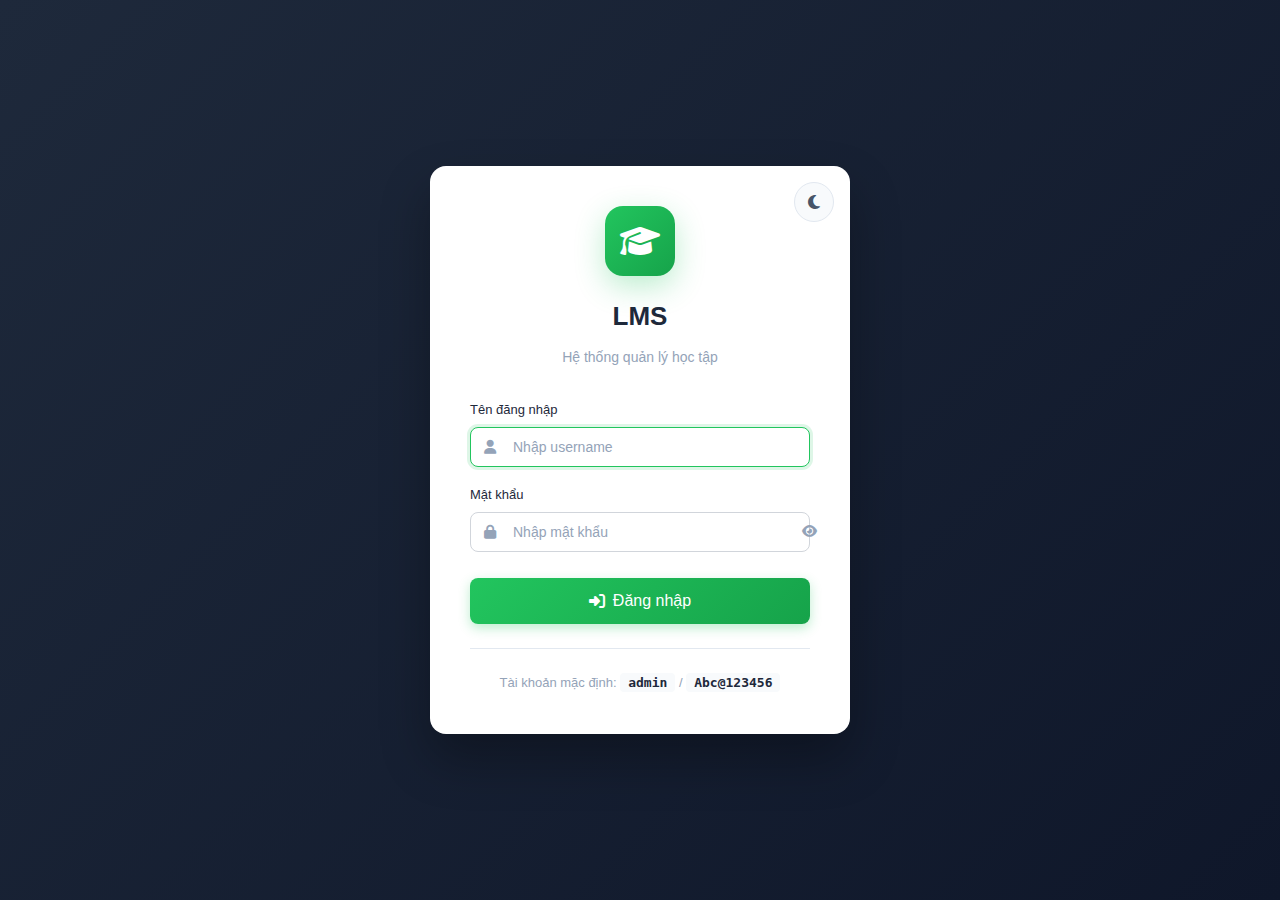
<file: pages/experience.html>
<!DOCTYPE html>
<html lang="vi">

<head>
  <meta charset="UTF-8">
  <meta name="viewport" content="width=device-width, initial-scale=1.0">
  <title>Trải nghiệm - LMS</title>
  <link rel="stylesheet" href="https://cdnjs.cloudflare.com/ajax/libs/font-awesome/6.4.0/css/all.min.css">
  <link rel="stylesheet" href="../css/style.css">
</head>

<body>
  <div class="app-container">
    <aside class="sidebar" id="sidebar"></aside>

    <main class="main-content">
      <header class="header">
        <div class="header-left">
          <button class="menu-toggle" onclick="document.getElementById('sidebar').classList.toggle('open')"><i
              class="fas fa-bars"></i></button>
          <div>
            <h1 class="page-title">Lịch trải nghiệm</h1>
            <p class="page-subtitle">Quản lý lịch hẹn trải nghiệm</p>
          </div>
        </div>
        <div class="header-right">
          <button class="theme-toggle" onclick="theme.toggle()" title="Đổi giao diện"><i class="fas fa-moon"></i><i
              class="fas fa-sun"></i></button>
          <button class="btn btn-primary" onclick="openCreateModal()"><i class="fas fa-plus"></i> Thêm lịch</button>
          <div class="user-menu" onclick="auth.logout()">
            <div class="user-avatar" id="userAvatar">U</div>
            <div class="user-info">
              <div class="user-name" id="userName">User</div>
              <div class="user-role" id="userRole">Role</div>
            </div>
          </div>
        </div>
      </header>

      <div class="page-content">
        <div class="stats-grid" id="statsGrid"></div>

        <div class="calendar-container">
          <div class="calendar-header">
            <div class="calendar-nav">
              <button class="btn btn-secondary btn-sm" onclick="changeMonth(-1)"><i
                  class="fas fa-chevron-left"></i></button>
              <span class="calendar-title" id="calendarTitle">Tháng 12, 2024</span>
              <button class="btn btn-secondary btn-sm" onclick="changeMonth(1)"><i
                  class="fas fa-chevron-right"></i></button>
            </div>
            <button class="btn btn-secondary btn-sm" onclick="goToday()">Hôm nay</button>
          </div>
          <div class="calendar-grid" id="calendarGrid"></div>
        </div>
      </div>
    </main>
  </div>

  <!-- Create/Edit Modal -->
  <div class="modal-overlay" id="formModal">
    <div class="modal">
      <div class="modal-header">
        <h3 class="modal-title" id="modalTitle">Thêm lịch trải nghiệm</h3>
        <button class="modal-close" onclick="modal.hide('formModal')">&times;</button>
      </div>
      <div class="modal-body">
        <form id="expForm">
          <input type="hidden" id="expId">

          <!-- Branch Selection - Always visible, will be populated -->
          <div class="form-group" id="branchFormGroup">
            <label class="form-label required"><i class="fas fa-building"></i> Cơ sở</label>
            <select name="branchId" id="branchFormSelect" class="form-control" required>
              <option value="">Đang tải...</option>
            </select>
          </div>

          <div class="form-row">
            <div class="form-group"><label class="form-label required">Tên khách hàng</label><input type="text"
                name="customerName" class="form-control" required></div>
            <div class="form-group"><label class="form-label required">SĐT</label><input type="tel" name="customerPhone"
                class="form-control" required></div>
          </div>
          <div class="form-group"><label class="form-label">Email</label><input type="email" name="customerEmail"
              class="form-control"></div>
          <div class="form-row">
            <div class="form-group"><label class="form-label required">Tên học sinh</label><input type="text"
                name="studentName" class="form-control" required></div>
            <div class="form-group"><label class="form-label">Năm sinh</label><input type="number"
                name="studentBirthYear" class="form-control" min="2005" max="2020"></div>
          </div>
          <div class="form-row">
            <div class="form-group"><label class="form-label">Môn học</label><select name="subjectId"
                class="form-control" id="subjectSelect">
                <option value="">Chọn môn</option>
              </select></div>
            <div class="form-group"><label class="form-label">Cấp độ</label><select name="levelId" class="form-control"
                id="levelSelect">
                <option value="">Chọn</option>
              </select></div>
          </div>
          <div class="form-row">
            <div class="form-group"><label class="form-label required">Ngày</label><input type="date"
                name="scheduledDate" class="form-control" required></div>
            <div class="form-group"><label class="form-label required">Giờ</label><input type="time"
                name="scheduledTime" class="form-control" required></div>
          </div>
          <div class="form-group"><label class="form-label">Ghi chú</label><textarea name="note" class="form-control"
              rows="2"></textarea></div>
        </form>
      </div>
      <div class="modal-footer">
        <button class="btn btn-secondary" onclick="modal.hide('formModal')">Hủy</button>
        <button class="btn btn-primary" onclick="saveExp()"><i class="fas fa-save"></i> Lưu</button>
      </div>
    </div>
  </div>

  <!-- View Modal -->
  <div class="modal-overlay" id="viewModal">
    <div class="modal">
      <div class="modal-header">
        <h3 class="modal-title"><i class="fas fa-calendar-check"></i> Chi tiết lịch trải nghiệm</h3>
        <button class="modal-close" onclick="modal.hide('viewModal')">&times;</button>
      </div>
      <div class="modal-body" id="viewContent"></div>
      <div class="modal-footer" id="viewFooter"></div>
    </div>
  </div>

  <script src="../js/app.js"></script>
  <script src="../js/sidebar.js"></script>
  <script>
    let currentYear = new Date().getFullYear();
    let currentMonth = new Date().getMonth() + 1;
    let experiences = [];

    async function init() {
      if (!auth.checkAuth()) return;
      buildSidebar('sidebar');
      setupBranchSelect();
      await loadSubjects();
      await loadLevels();
      await loadStats();
      await loadCalendar();
    }

    function setupBranchSelect() {
      const branchGroup = document.getElementById('branchFormGroup');
      const branchSelect = document.getElementById('branchFormSelect');

      // Luôn load branches từ API cho mọi user
      loadBranchOptions();
    }

    async function loadBranchOptions() {
      const branchGroup = document.getElementById('branchFormGroup');
      const branchSelect = document.getElementById('branchFormSelect');

      try {
        const result = await api.get('/branches');
        const allBranches = result.data || [];

        if (allBranches.length === 0) {
          branchSelect.innerHTML = '<option value="">Chưa có cơ sở</option>';
          return;
        }

        const userBranches = auth.user?.branches || [];
        const isAdmin = auth.user?.is_system_wide;

        // User có branches riêng và không phải admin
        if (userBranches.length > 0 && !isAdmin) {
          if (userBranches.length === 1) {
            // Chỉ có 1 cơ sở - ẨN dropdown (display:none vẫn gửi được value)
            branchGroup.style.display = 'none';
            branchSelect.innerHTML = `<option value="${userBranches[0].id}">${userBranches[0].name}</option>`;
            branchSelect.value = userBranches[0].id;
            branchSelect.disabled = false; // Đảm bảo không bị disabled
          } else {
            // Nhiều cơ sở - cho phép chọn
            branchGroup.style.display = 'block';
            branchSelect.disabled = false;
            const primaryId = auth.user?.primaryBranch?.id || userBranches[0]?.id;
            branchSelect.innerHTML = userBranches.map(b =>
              `<option value="${b.id}" ${b.id == primaryId ? 'selected' : ''}>${b.name}</option>`
            ).join('');
          }
        } else {
          // Admin - hiển thị tất cả
          branchGroup.style.display = 'block';
          branchSelect.disabled = false;
          const currentBranchId = branch.getId() || allBranches[0]?.id;
          branchSelect.innerHTML = allBranches.map(b =>
            `<option value="${b.id}" ${b.id == currentBranchId ? 'selected' : ''}>${b.name}</option>`
          ).join('');
        }
      } catch (e) {
        console.error('Load branches error:', e);
      }
    }

    async function loadAllBranches() {
      // Deprecated - use loadBranchOptions instead
      await loadBranchOptions();
    }

    async function loadSubjects() {
      try {
        const result = await api.get('/common/subjects');
        document.getElementById('subjectSelect').innerHTML = '<option value="">Chọn môn</option>' +
          (result.data || []).map(s => `<option value="${s.id}">${s.name}</option>`).join('');
      } catch (e) { }
    }

    async function loadLevels() {
      try {
        const result = await api.get('/common/levels');
        document.getElementById('levelSelect').innerHTML = '<option value="">Chọn</option>' +
          (result.data || []).map(l => `<option value="${l.id}">${l.name}</option>`).join('');
      } catch (e) { }
    }

    async function loadStats() {
      try {
        const query = branch.buildQuery({});
        const result = await api.get('/experience/stats' + query);
        const s = result.data || {};
        document.getElementById('statsGrid').innerHTML = `
          <div class="stat-card"><div class="stat-icon primary"><i class="fas fa-calendar-plus"></i></div><div class="stat-content"><div class="stat-value">${s.total || 0}</div><div class="stat-label">Tổng lịch</div></div></div>
          <div class="stat-card"><div class="stat-icon warning"><i class="fas fa-clock"></i></div><div class="stat-content"><div class="stat-value">${s.pending || 0}</div><div class="stat-label">Chờ TN</div></div></div>
          <div class="stat-card"><div class="stat-icon info"><i class="fas fa-calendar-day"></i></div><div class="stat-content"><div class="stat-value">${s.today || 0}</div><div class="stat-label">Hôm nay</div></div></div>
          <div class="stat-card"><div class="stat-icon success"><i class="fas fa-user-check"></i></div><div class="stat-content"><div class="stat-value">${s.converted || 0}</div><div class="stat-label">Đã chuyển đổi</div></div></div>
        `;
      } catch (e) { console.error(e); }
    }

    async function loadCalendar() {
      document.getElementById('calendarTitle').textContent = `Tháng ${currentMonth}, ${currentYear}`;

      try {
        const query = branch.buildQuery({ year: currentYear, month: currentMonth });
        const result = await api.get('/experience/month' + query);
        experiences = result.data || [];
      } catch (e) { experiences = []; }

      renderCalendar();
    }

    function loadData() { loadStats(); loadCalendar(); }

    function getDateString(dateValue) {
      if (!dateValue) return '';
      if (typeof dateValue === 'string') return dateValue.substring(0, 10);
      const d = new Date(dateValue);
      return d.toISOString().substring(0, 10);
    }

    function renderCalendar() {
      const firstDay = new Date(currentYear, currentMonth - 1, 1);
      const lastDay = new Date(currentYear, currentMonth, 0);
      const startDay = firstDay.getDay() || 7;
      const totalDays = lastDay.getDate();
      const today = new Date();
      const showBranch = auth.user?.is_system_wide && !branch.getId();

      let html = `<div class="calendar-weekday">T2</div><div class="calendar-weekday">T3</div><div class="calendar-weekday">T4</div><div class="calendar-weekday">T5</div><div class="calendar-weekday">T6</div><div class="calendar-weekday">T7</div><div class="calendar-weekday">CN</div>`;

      const prevMonth = new Date(currentYear, currentMonth - 1, 0);
      for (let i = startDay - 1; i > 0; i--) {
        html += `<div class="calendar-day other-month"><div class="day-number">${prevMonth.getDate() - i + 1}</div></div>`;
      }

      for (let d = 1; d <= totalDays; d++) {
        const dateStr = `${currentYear}-${String(currentMonth).padStart(2, '0')}-${String(d).padStart(2, '0')}`;
        const isToday = today.getFullYear() === currentYear && today.getMonth() + 1 === currentMonth && today.getDate() === d;
        const dayExps = experiences.filter(e => getDateString(e.scheduled_date) === dateStr);

        let eventsHtml = dayExps.slice(0, 3).map(e => {
          const branchLabel = showBranch && e.branch_code ? `<small>[${e.branch_code}]</small> ` : '';
          return `<div class="calendar-event status-${e.status}" onclick="viewExp(${e.id})">${branchLabel}${e.scheduled_time?.substring(0, 5)} - ${e.student_name}</div>`;
        }).join('');

        if (dayExps.length > 3) eventsHtml += `<div class="calendar-more">+${dayExps.length - 3} lịch khác</div>`;

        html += `<div class="calendar-day ${isToday ? 'today' : ''}" onclick="openCreateModal('${dateStr}')"><div class="day-number">${d}</div><div class="calendar-events">${eventsHtml}</div></div>`;
      }

      const remaining = (7 - (startDay - 1 + totalDays) % 7) % 7;
      for (let i = 1; i <= remaining; i++) {
        html += `<div class="calendar-day other-month"><div class="day-number">${i}</div></div>`;
      }

      document.getElementById('calendarGrid').innerHTML = html;
    }

    function changeMonth(delta) {
      currentMonth += delta;
      if (currentMonth > 12) { currentMonth = 1; currentYear++; }
      if (currentMonth < 1) { currentMonth = 12; currentYear--; }
      loadCalendar();
    }

    function goToday() {
      const now = new Date();
      currentYear = now.getFullYear();
      currentMonth = now.getMonth() + 1;
      loadCalendar();
    }

    function openCreateModal(date) {
      document.getElementById('modalTitle').textContent = 'Thêm lịch trải nghiệm';
      document.getElementById('expId').value = '';
      form.reset(document.getElementById('expForm'));

      const branchSelect = document.getElementById('branchFormSelect');
      if (branchSelect && branch.getId()) branchSelect.value = branch.getId();

      if (date) document.querySelector('[name="scheduledDate"]').value = date;
      modal.show('formModal');
    }

    async function saveExp() {
      const formEl = document.getElementById('expForm');
      if (!form.validate(formEl)) { ui.error('Vui lòng điền đầy đủ'); return; }
      const data = form.getData(formEl);
      const id = document.getElementById('expId').value;

      // Debug logs
      const branchSelect = document.getElementById('branchFormSelect');
      console.log('=== DEBUG BRANCH ===');
      console.log('branchSelect element:', branchSelect);
      console.log('branchSelect.value:', branchSelect?.value);
      console.log('branchSelect.disabled:', branchSelect?.disabled);
      console.log('data.branchId from form:', data.branchId);
      console.log('auth.user.branches:', auth.user?.branches);
      console.log('branch.getId():', branch.getId());

      // Lấy branchId từ select (display:none vẫn gửi được nếu không disabled)
      data.branchId = branchSelect?.value || data.branchId || branch.getId() || auth.user?.branches?.[0]?.id;

      console.log('Final branchId:', data.branchId);
      console.log('===================');

      if (!data.branchId) {
        ui.error('Cần chọn cơ sở');
        return;
      }

      try {
        if (id) await api.put(`/experience/${id}`, data);
        else await api.post('/experience', data);
        ui.success('Lưu thành công');
        modal.hide('formModal');
        loadStats();
        loadCalendar();
      } catch (e) { ui.error(e.message); }
    }

    async function viewExp(id) {
      event.stopPropagation();
      try {
        const result = await api.get(`/experience/${id}`);
        const e = result.data;

        const statusMap = { pending: { text: 'Chờ trải nghiệm', class: 'warning' }, completed: { text: 'Đã hoàn thành', class: 'success' }, converted: { text: 'Đã chuyển đổi', class: 'info' }, cancelled: { text: 'Đã hủy', class: 'secondary' }, no_show: { text: 'Không đến', class: 'danger' } };
        const status = statusMap[e.status] || { text: e.status, class: 'secondary' };

        document.getElementById('viewContent').innerHTML = `
          <div class="detail-grid">
            <div class="detail-item"><label>Mã</label><span><code>${e.code}</code></span></div>
            <div class="detail-item"><label>Trạng thái</label><span class="badge badge-${status.class}">${status.text}</span></div>
            <div class="detail-item"><label>Cơ sở</label><span class="branch-tag"><i class="fas fa-building"></i> ${e.branch_name || '-'}</span></div>
            <div class="detail-item"><label>Khách hàng</label><span>${e.customer_name}</span></div>
            <div class="detail-item"><label>SĐT</label><span>${e.customer_phone}</span></div>
            <div class="detail-item"><label>Email</label><span>${e.customer_email || '-'}</span></div>
            <div class="detail-item"><label>Học sinh</label><span>${e.student_name}</span></div>
            <div class="detail-item"><label>Năm sinh</label><span>${e.student_birth_year || '-'}</span></div>
            <div class="detail-item"><label>Môn</label><span>${e.subject_name || '-'}</span></div>
            <div class="detail-item"><label>Cấp độ</label><span>${e.level_name || '-'}</span></div>
            <div class="detail-item"><label>Ngày</label><span>${ui.formatDate(e.scheduled_date)}</span></div>
            <div class="detail-item"><label>Giờ</label><span>${e.scheduled_time?.substring(0, 5) || '-'}</span></div>
            <div class="detail-item full"><label>Ghi chú</label><span>${e.note || '-'}</span></div>
          </div>
        `;

        let footerHtml = '';

        if (e.status === 'pending') {
          footerHtml = `
            <button class="btn btn-danger" onclick="deleteExp(${e.id})"><i class="fas fa-trash"></i></button>
            <button class="btn btn-secondary" onclick="editExp(${e.id})"><i class="fas fa-edit"></i></button>
            <button class="btn btn-warning" onclick="noShowExp(${e.id})"><i class="fas fa-user-slash"></i> K.đến</button>
            <button class="btn btn-success" onclick="completeExp(${e.id})"><i class="fas fa-check"></i> Xong</button>
            <button class="btn btn-primary" onclick="convertToTrial(${e.id})"><i class="fas fa-user-plus"></i> Học thử</button>
          `;
        } else if (e.status === 'completed' && !e.trialStudent) {
          footerHtml = `
            <button class="btn btn-secondary" onclick="modal.hide('viewModal')">Đóng</button>
            <button class="btn btn-danger" onclick="deleteExp(${e.id})"><i class="fas fa-trash"></i> Xóa</button>
            <button class="btn btn-primary" onclick="convertToTrial(${e.id})"><i class="fas fa-user-plus"></i> Tạo học thử</button>
          `;
        } else {
          footerHtml = `
            <button class="btn btn-secondary" onclick="modal.hide('viewModal')">Đóng</button>
            <button class="btn btn-danger" onclick="deleteExp(${e.id})"><i class="fas fa-trash"></i> Xóa</button>
          `;
        }

        document.getElementById('viewFooter').innerHTML = footerHtml;
        modal.show('viewModal');
      } catch (e) { ui.error(e.message); }
    }

    async function editExp(id) {
      modal.hide('viewModal');
      try {
        const result = await api.get(`/experience/${id}`);
        const e = result.data;
        document.getElementById('modalTitle').textContent = 'Sửa lịch trải nghiệm';
        document.getElementById('expId').value = id;
        form.setData(document.getElementById('expForm'), { branchId: e.branch_id, customerName: e.customer_name, customerPhone: e.customer_phone, customerEmail: e.customer_email, studentName: e.student_name, studentBirthYear: e.student_birth_year, subjectId: e.subject_id, levelId: e.level_id, scheduledDate: getDateString(e.scheduled_date), scheduledTime: e.scheduled_time?.substring(0, 5), note: e.note });
        modal.show('formModal');
      } catch (e) { ui.error(e.message); }
    }

    async function completeExp(id) {
      if (!confirm('Xác nhận hoàn thành?')) return;
      try { await api.put(`/experience/${id}`, { status: 'completed' }); ui.success('Đã hoàn thành'); modal.hide('viewModal'); loadStats(); loadCalendar(); } catch (e) { ui.error(e.message); }
    }

    async function noShowExp(id) {
      if (!confirm('Xác nhận không đến?')) return;
      try { await api.put(`/experience/${id}`, { status: 'no_show' }); ui.success('Đã đánh dấu'); modal.hide('viewModal'); loadStats(); loadCalendar(); } catch (e) { ui.error(e.message); }
    }

    async function deleteExp(id) {
      if (!confirm('Xóa lịch này?')) return;
      try { await api.delete(`/experience/${id}`); ui.success('Đã xóa'); modal.hide('viewModal'); loadStats(); loadCalendar(); } catch (e) { ui.error(e.message); }
    }

    async function convertToTrial(id) {
      if (!confirm('Tạo học sinh thử?')) return;
      try { await api.post('/trial-students', { experienceId: id }); ui.success('Đã tạo'); modal.hide('viewModal'); loadStats(); loadCalendar(); } catch (e) { ui.error(e.message); }
    }

    document.addEventListener('DOMContentLoaded', init);
  </script>
</body>

</html>
</file>
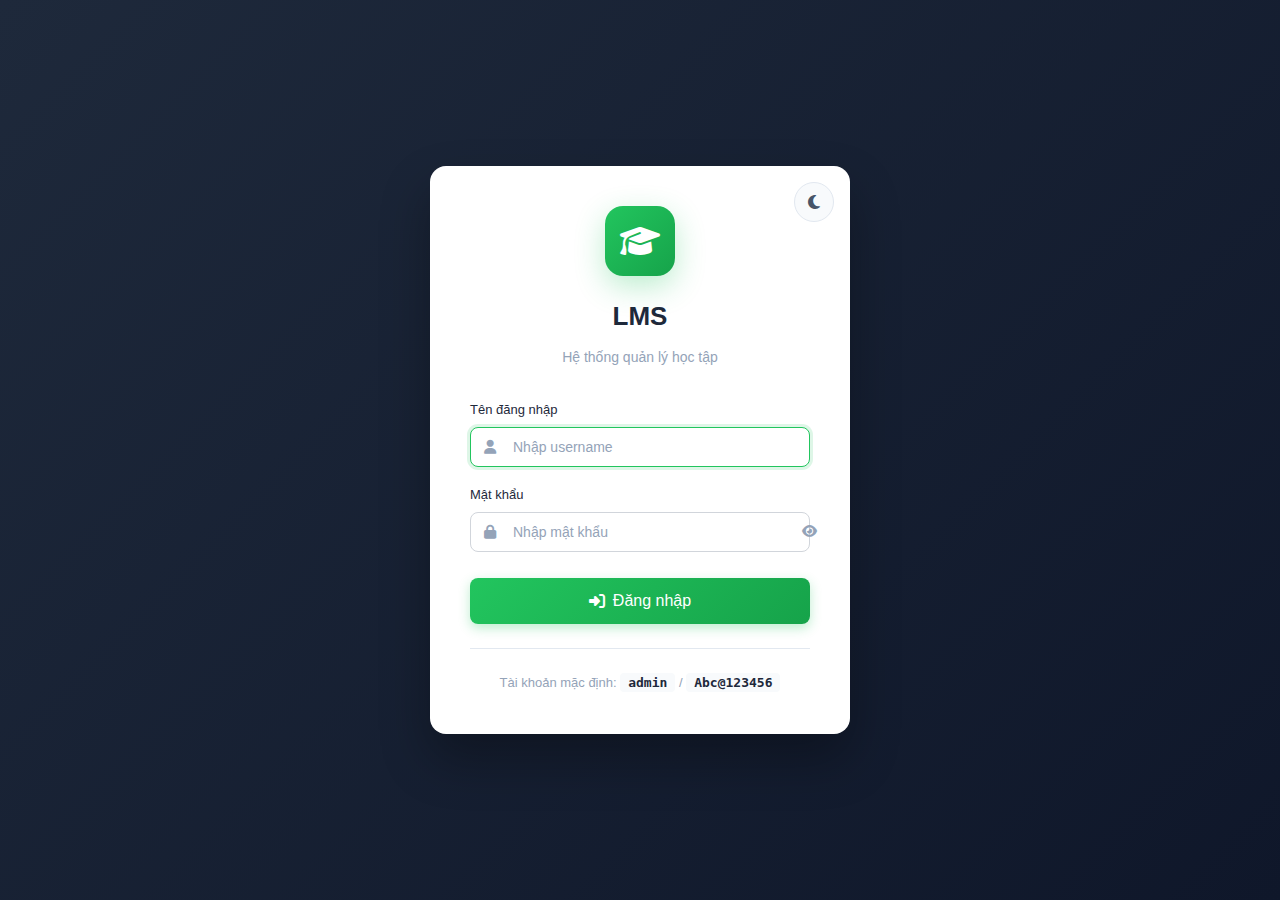
<file: pages/files.html>
<!DOCTYPE html>
<html lang="vi">

<head>
  <meta charset="UTF-8">
  <meta name="viewport" content="width=device-width, initial-scale=1.0">
  <title>Thư viện File - LMS</title>
  <link rel="stylesheet" href="https://cdnjs.cloudflare.com/ajax/libs/font-awesome/6.4.0/css/all.min.css">
  <link rel="stylesheet" href="../css/style.css">
  <style>
    .upload-area {
      border: 2px dashed var(--border);
      border-radius: 12px;
      padding: 40px;
      text-align: center;
      cursor: pointer;
      transition: all 0.2s;
    }

    .upload-area:hover {
      border-color: var(--primary);
      background: var(--bg-main);
    }

    .upload-icon {
      font-size: 48px;
      color: var(--primary);
      margin-bottom: 16px;
    }

    .file-card {
      background: white;
      border-radius: 12px;
      padding: 20px;
      box-shadow: var(--shadow);
      display: flex;
      flex-direction: column;
      align-items: center;
      text-align: center;
      transition: all 0.2s;
    }

    .file-card:hover {
      transform: translateY(-4px);
      box-shadow: var(--shadow-lg);
    }

    .file-icon {
      width: 64px;
      height: 64px;
      background: var(--bg-main);
      border-radius: 50%;
      display: flex;
      align-items: center;
      justify-content: center;
      margin-bottom: 12px;
      font-size: 24px;
      color: var(--primary);
    }

    .file-name {
      font-weight: 600;
      font-size: 14px;
      white-space: nowrap;
      overflow: hidden;
      text-overflow: ellipsis;
      max-width: 100%;
      margin-bottom: 4px;
    }

    .file-actions {
      display: flex;
      gap: 8px;
      margin-top: 12px;
    }

    .selected-file {
      display: flex;
      align-items: center;
      gap: 10px;
      padding: 10px;
      background: var(--bg-main);
      border-radius: 8px;
      margin-bottom: 8px;
    }
  </style>
</head>

<body>
  <div class="app-container">
    <aside class="sidebar" id="sidebar"></aside>

    <main class="main-content">
      <header class="header">
        <div class="header-left">
          <button class="menu-toggle" onclick="document.getElementById('sidebar').classList.toggle('open')"><i
              class="fas fa-bars"></i></button>
          <div>
            <h1 class="page-title">Thư viện File</h1>
            <p class="page-subtitle">Quản lý file bài tập, tài liệu (Cloudinary)</p>
          </div>
        </div>
        <div class="header-right">
          <button class="theme-toggle" onclick="theme.toggle()" title="Đổi giao diện"><i class="fas fa-moon"></i><i
              class="fas fa-sun"></i></button>
          <button class="btn btn-primary" onclick="openUploadModal()"><i class="fas fa-upload"></i> Tải lên</button>
          <div class="user-menu" onclick="auth.logout()">
            <div class="user-avatar" id="userAvatar">U</div>
            <div class="user-info">
              <div class="user-name" id="userName">User</div>
              <div class="user-role" id="userRole">Role</div>
            </div>
          </div>
        </div>
      </header>

      <div class="page-content">
        <div class="stats-grid" id="statsGrid"></div>
        <div class="filters-bar">
          <div class="search-box"><i class="fas fa-search"></i><input type="text" id="searchInput"
              placeholder="Tìm kiếm..." onkeyup="if(event.key==='Enter') loadData()"></div>
          <select id="typeFilter" class="filter-select" onchange="loadData()">
            <option value="">Tất cả loại</option>
            <option value="pdf">PDF</option>
            <option value="image">Hình ảnh</option>
            <option value="doc">Word</option>
          </select>
          <button class="btn btn-secondary" onclick="loadData()"><i class="fas fa-search"></i></button>
        </div>
        <div class="cards-grid" id="filesGrid" style="grid-template-columns: repeat(auto-fill, minmax(200px, 1fr));">
        </div>
      </div>
    </main>
  </div>

  <!-- Upload Modal -->
  <div class="modal-overlay" id="uploadModal">
    <div class="modal">
      <div class="modal-header">
        <h3 class="modal-title">Tải file lên Cloudinary</h3><button class="modal-close"
          onclick="modal.hide('uploadModal')">&times;</button>
      </div>
      <div class="modal-body">
        <form id="uploadForm">
          <div class="form-group">
            <label class="form-label required">Chọn file</label>
            <div class="upload-area" id="uploadArea">
              <i class="fas fa-cloud-upload-alt upload-icon"></i>
              <p>Kéo thả file hoặc click để chọn</p>
              <input type="file" id="fileInput" style="display:none;" multiple
                accept=".pdf,.doc,.docx,.xls,.xlsx,.ppt,.pptx,.jpg,.jpeg,.png,.gif">
            </div>
            <div id="selectedFiles"></div>
          </div>
          <div class="form-group"><label class="form-label">Mô tả</label><input type="text" name="description"
              class="form-control" placeholder="Mô tả file..."></div>
          <div class="form-group">
            <label class="form-label">Danh mục</label>
            <select name="category" class="form-control">
              <option value="assignment">Bài tập</option>
              <option value="material">Tài liệu</option>
              <option value="other">Khác</option>
            </select>
          </div>
        </form>
      </div>
      <div class="modal-footer">
        <button class="btn btn-secondary" onclick="modal.hide('uploadModal')">Hủy</button>
        <button class="btn btn-primary" onclick="uploadFiles()" id="btnUpload"><i class="fas fa-upload"></i> Tải
          lên</button>
      </div>
    </div>
  </div>

  <script src="../js/app.js"></script>
  <script src="../js/sidebar.js"></script>
  <script>
    let selectedFiles = [];

    async function init() {
      if (!auth.checkAuth()) return;
      buildSidebar('sidebar');
      setupUpload();
      await loadData();
    }

    function setupUpload() {
      const area = document.getElementById('uploadArea');
      const input = document.getElementById('fileInput');

      area.addEventListener('click', () => input.click());
      area.addEventListener('dragover', (e) => { e.preventDefault(); area.style.borderColor = 'var(--primary)'; });
      area.addEventListener('dragleave', () => { area.style.borderColor = 'var(--border)'; });
      area.addEventListener('drop', (e) => { e.preventDefault(); area.style.borderColor = 'var(--border)'; handleFiles(e.dataTransfer.files); });
      input.addEventListener('change', (e) => handleFiles(e.target.files));
    }

    function handleFiles(files) {
      selectedFiles = Array.from(files);
      const container = document.getElementById('selectedFiles');
      if (!selectedFiles.length) { container.innerHTML = ''; return; }
      container.innerHTML = selectedFiles.map((f, i) => `
        <div class="selected-file">
          <i class="fas ${getFileIcon(f.name)}"></i>
          <span>${f.name}</span>
          <span class="text-muted">(${formatSize(f.size)})</span>
          <button type="button" onclick="removeFile(${i})" style="margin-left:auto;background:none;border:none;cursor:pointer;color:var(--danger);"><i class="fas fa-times"></i></button>
        </div>
      `).join('');
    }

    function removeFile(index) {
      selectedFiles.splice(index, 1);
      handleFiles(selectedFiles);
    }

    function getFileIcon(name) {
      const ext = name.split('.').pop().toLowerCase();
      if (['pdf'].includes(ext)) return 'fa-file-pdf';
      if (['doc', 'docx'].includes(ext)) return 'fa-file-word';
      if (['xls', 'xlsx'].includes(ext)) return 'fa-file-excel';
      if (['ppt', 'pptx'].includes(ext)) return 'fa-file-powerpoint';
      if (['jpg', 'jpeg', 'png', 'gif'].includes(ext)) return 'fa-file-image';
      return 'fa-file';
    }

    function formatSize(bytes) {
      if (bytes < 1024) return bytes + ' B';
      if (bytes < 1024 * 1024) return (bytes / 1024).toFixed(1) + ' KB';
      return (bytes / (1024 * 1024)).toFixed(1) + ' MB';
    }

    async function loadData() {
      const search = document.getElementById('searchInput').value;
      const type = document.getElementById('typeFilter').value;
      const container = document.getElementById('filesGrid');
      container.innerHTML = '<div class="loading" style="grid-column:1/-1;"><div class="spinner"></div></div>';

      try {
        const params = new URLSearchParams();
        if (search) params.append('search', search);
        if (type) params.append('type', type);
        const result = await api.get(`/files?${params}`);
        renderFiles(result.data || []);
        updateStats(result.data || []);
      } catch (e) { container.innerHTML = '<div class="empty-state" style="grid-column:1/-1;"><p>Không thể tải</p></div>'; }
    }

    function updateStats(files) {
      const total = files.length;
      const pdf = files.filter(f => f.mime_type?.includes('pdf')).length;
      const image = files.filter(f => f.mime_type?.includes('image')).length;
      const doc = files.filter(f => f.mime_type?.includes('word') || f.mime_type?.includes('document')).length;
      document.getElementById('statsGrid').innerHTML = `
        <div class="stat-card"><div class="stat-icon primary"><i class="fas fa-file"></i></div><div class="stat-content"><div class="stat-value">${total}</div><div class="stat-label">Tổng file</div></div></div>
        <div class="stat-card"><div class="stat-icon danger"><i class="fas fa-file-pdf"></i></div><div class="stat-content"><div class="stat-value">${pdf}</div><div class="stat-label">PDF</div></div></div>
        <div class="stat-card"><div class="stat-icon warning"><i class="fas fa-file-image"></i></div><div class="stat-content"><div class="stat-value">${image}</div><div class="stat-label">Hình ảnh</div></div></div>
        <div class="stat-card"><div class="stat-icon info"><i class="fas fa-file-word"></i></div><div class="stat-content"><div class="stat-value">${doc}</div><div class="stat-label">Tài liệu</div></div></div>
      `;
    }

    function renderFiles(files) {
      if (!files.length) {
        document.getElementById('filesGrid').innerHTML = `<div class="empty-state" style="grid-column:1/-1;"><div class="empty-state-icon"><i class="fas fa-folder-open"></i></div><h3>Chưa có file</h3><button class="btn btn-primary" onclick="openUploadModal()"><i class="fas fa-upload"></i> Tải lên</button></div>`;
        return;
      }

      document.getElementById('filesGrid').innerHTML = files.map(f => `
        <div class="file-card">
          <div class="file-icon"><i class="fas ${getFileIcon(f.original_name || f.filename)}"></i></div>
          <div class="file-name" title="${f.original_name || f.filename}">${f.original_name || f.filename}</div>
          <div class="text-muted" style="font-size:12px;">${formatSize(f.file_size || 0)}</div>
          <div class="file-actions">
            <a href="${f.file_url}" target="_blank" class="btn btn-sm btn-secondary"><i class="fas fa-external-link-alt"></i></a>
            <button class="btn btn-sm btn-danger" onclick="deleteFile(${f.id})"><i class="fas fa-trash"></i></button>
          </div>
        </div>
      `).join('');
    }

    function openUploadModal() {
      selectedFiles = [];
      document.getElementById('selectedFiles').innerHTML = '';
      document.getElementById('fileInput').value = '';
      form.reset(document.getElementById('uploadForm'));
      modal.show('uploadModal');
    }

    async function uploadFiles() {
      if (!selectedFiles.length) { ui.error('Chọn file để tải lên'); return; }

      const btn = document.getElementById('btnUpload');
      btn.disabled = true;
      btn.innerHTML = '<i class="fas fa-spinner fa-spin"></i> Đang tải...';

      const formData = new FormData();
      selectedFiles.forEach(f => formData.append('files', f));
      formData.append('description', document.querySelector('[name="description"]').value);
      formData.append('category', document.querySelector('[name="category"]').value);

      try {
        await api.upload('/files/upload', formData);
        ui.success('Tải file thành công');
        modal.hide('uploadModal');
        loadData();
      } catch (e) { ui.error(e.message); }
      finally {
        btn.disabled = false;
        btn.innerHTML = '<i class="fas fa-upload"></i> Tải lên';
      }
    }

    async function deleteFile(id) {
      if (!await ui.confirm('Xóa file này?')) return;
      try {
        await api.delete(`/files/${id}`);
        ui.success('Xóa thành công');
        loadData();
      } catch (e) { ui.error(e.message); }
    }

    document.addEventListener('DOMContentLoaded', init);
  </script>
</body>

</html>
</file>
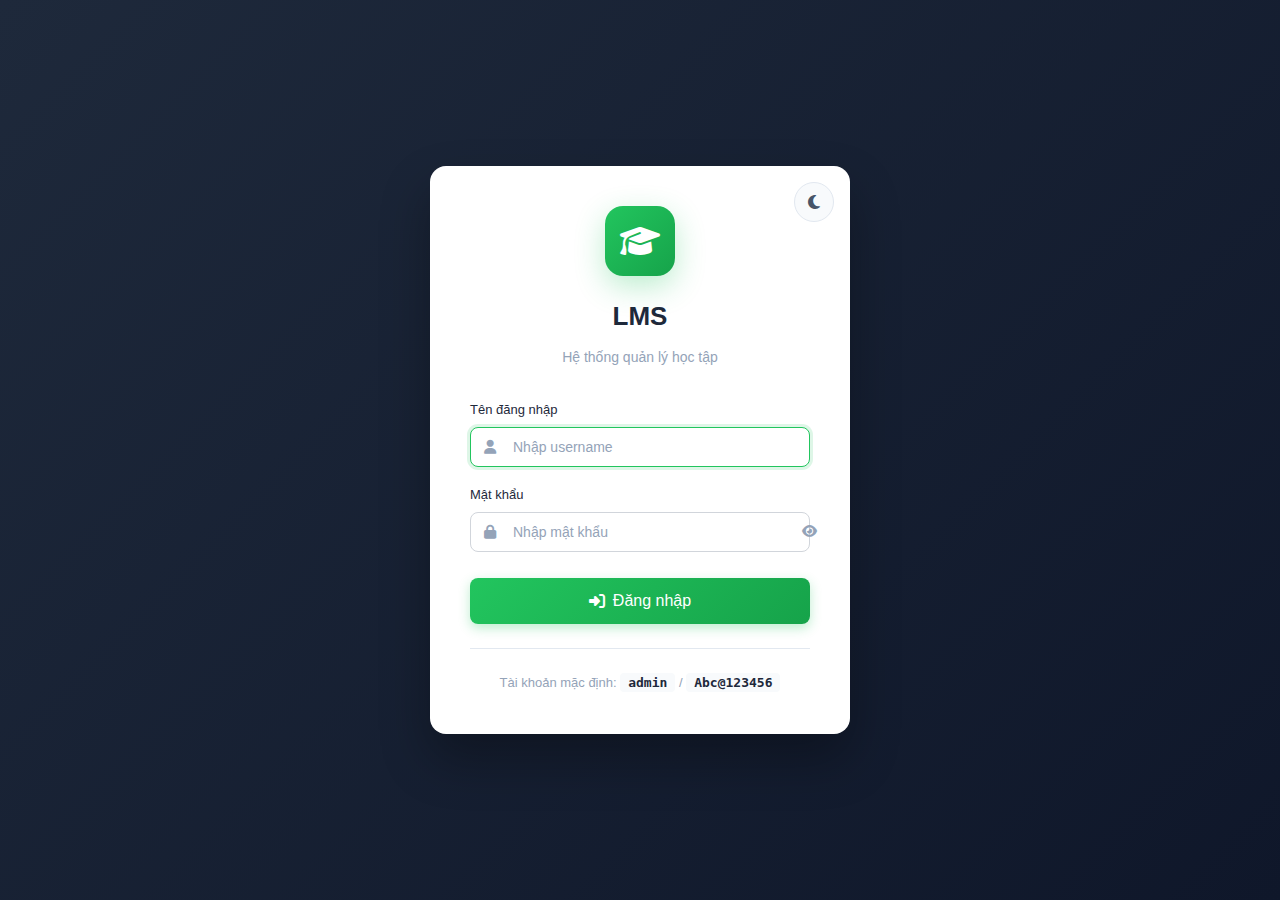
<file: pages/sessions.html>
<!DOCTYPE html>
<html lang="vi">
<head>
  <meta charset="UTF-8">
  <meta name="viewport" content="width=device-width, initial-scale=1.0">
  <title>Buổi học - LMS</title>
  <link rel="stylesheet" href="https://cdnjs.cloudflare.com/ajax/libs/font-awesome/6.4.0/css/all.min.css">
  <link rel="stylesheet" href="../css/style.css">
</head>
<body>
  <div class="app-container">
    <aside class="sidebar" id="sidebar">
      <div class="sidebar-header"><a href="../index.html" class="logo"><div class="logo-icon"><i class="fas fa-graduation-cap"></i></div><span>LMS</span></a></div>
      <nav class="sidebar-nav" id="sidebarNav"></nav>
    </aside>
    <main class="main-content">
      <header class="header">
        <div class="header-left">
          <button class="menu-toggle" onclick="document.getElementById('sidebar').classList.toggle('open')"><i class="fas fa-bars"></i></button>
          <div><h1 class="page-title">Buổi học</h1></div>
        </div>
        <div class="header-right">
          <div class="user-menu" onclick="auth.logout()"><div class="user-avatar" id="userAvatar">U</div><div class="user-info"><div class="user-name" id="userName">User</div><div class="user-role" id="userRole">Role</div></div></div>
        </div>
      </header>
      <div class="page-content">
        <div class="filters-bar">
          <select id="classFilter" class="filter-select" onchange="loadData()"><option value="">Tất cả lớp</option></select>
          <input type="date" id="fromDate" class="form-control" style="width:auto;">
          <input type="date" id="toDate" class="form-control" style="width:auto;">
          <select id="statusFilter" class="filter-select" onchange="loadData()"><option value="">Tất cả</option><option value="pending">Chưa điểm danh</option><option value="completed">Đã điểm danh</option></select>
          <button class="btn btn-secondary" onclick="loadData()"><i class="fas fa-search"></i></button>
        </div>
        <div class="table-container" id="dataTable"></div>
      </div>
    </main>
  </div>

  <script src="../js/app.js"></script>
  <script src="../js/sidebar.js"></script>
  <script>
    async function init() {
      if (!auth.checkAuth()) return;
      buildSidebar('sidebarNav');
      await loadClasses();
      await loadData();
    }

    async function loadClasses() {
      try {
        const result = await api.get('/classes');
        document.getElementById('classFilter').innerHTML = '<option value="">Tất cả lớp</option>' +
          (result.data || []).map(c => `<option value="${c.id}">${c.class_name}</option>`).join('');
      } catch (e) {}
    }

    async function loadData() {
      const classId = document.getElementById('classFilter').value;
      const fromDate = document.getElementById('fromDate').value;
      const toDate = document.getElementById('toDate').value;
      const status = document.getElementById('statusFilter').value;
      const container = document.getElementById('dataTable');
      container.innerHTML = '<div class="loading"><div class="spinner"></div></div>';

      try {
        const params = new URLSearchParams();
        if (classId) params.append('classId', classId);
        if (fromDate) params.append('fromDate', fromDate);
        if (toDate) params.append('toDate', toDate);
        if (status) params.append('status', status);
        const result = await api.get(`/sessions?${params}`);
        renderTable(result.data || []);
      } catch (e) { container.innerHTML = '<p>Lỗi</p>'; }
    }

    function renderTable(items) {
      if (!items.length) { document.getElementById('dataTable').innerHTML = '<div class="empty-state"><p>Chưa có buổi học</p></div>'; return; }
      let html = '<table class="table"><thead><tr><th>Lớp</th><th>Buổi</th><th>Ngày</th><th>Giờ</th><th>GV</th><th>Điểm danh</th><th></th></tr></thead><tbody>';
      items.forEach(s => {
        html += `<tr>
          <td><strong>${s.class_name}</strong><br><small class="text-muted">${s.class_code || ''}</small></td>
          <td>Buổi ${s.session_number || '-'}</td>
          <td>${ui.formatDate(s.session_date)}</td>
          <td>${s.start_time?.substring(0,5) || ''} - ${s.end_time?.substring(0,5) || ''}</td>
          <td>${s.teacher_name || '-'}</td>
          <td>${s.attendance_submitted ? '<span class="badge badge-completed">Đã điểm danh</span>' : '<span class="badge badge-pending">Chưa</span>'}</td>
          <td><a href="attendance.html?sessionId=${s.id}" class="btn btn-sm btn-secondary"><i class="fas fa-clipboard-check"></i></a></td>
        </tr>`;
      });
      html += '</tbody></table>';
      document.getElementById('dataTable').innerHTML = html;
    }

    document.addEventListener('DOMContentLoaded', init);
  </script>
</body>
</html>
</file>
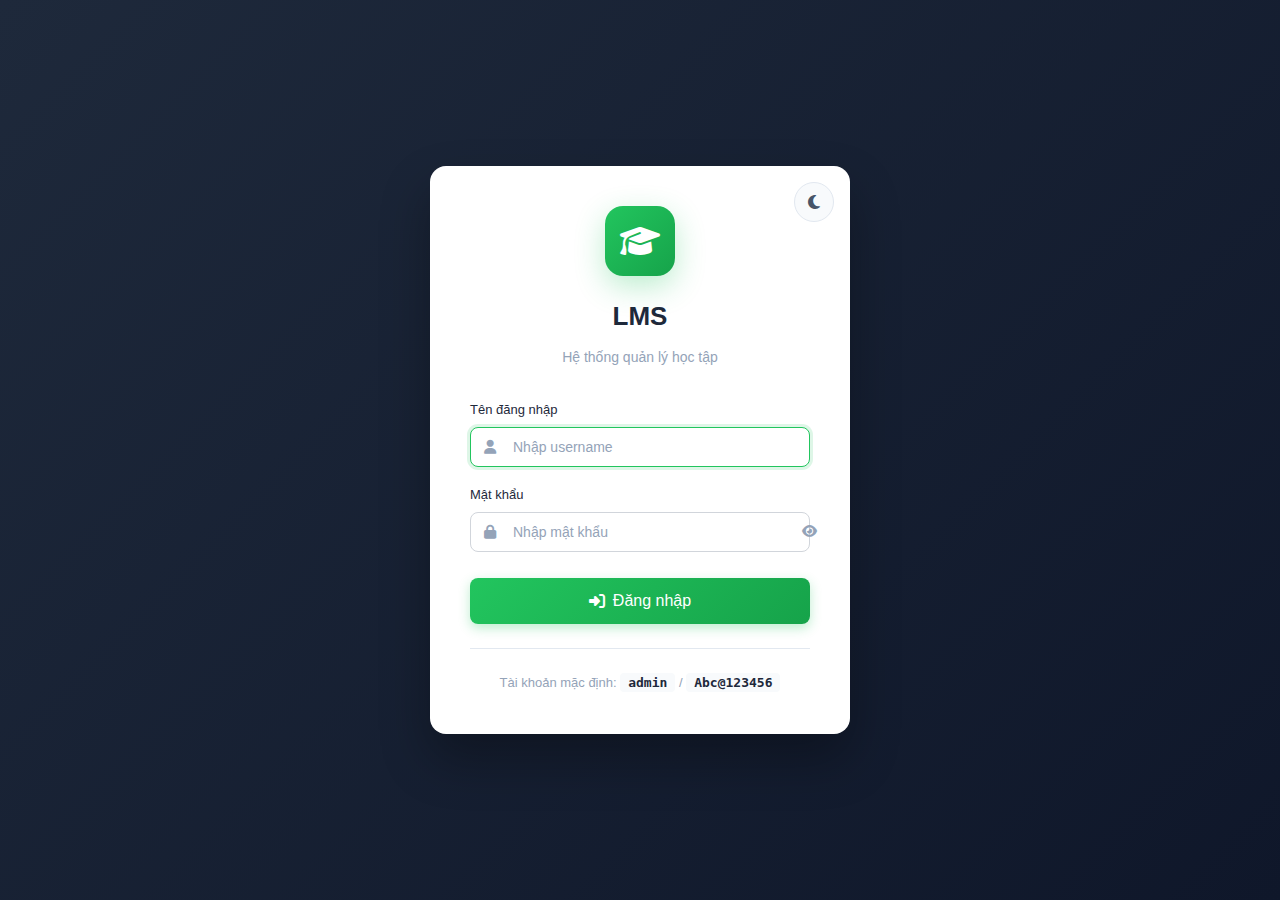
<file: pages/students.html>
<!DOCTYPE html>
<html lang="vi">

<head>
  <meta charset="UTF-8">
  <meta name="viewport" content="width=device-width, initial-scale=1.0">
  <title>Học sinh - LMS</title>
  <link rel="stylesheet" href="https://cdnjs.cloudflare.com/ajax/libs/font-awesome/6.4.0/css/all.min.css">
  <link rel="stylesheet" href="../css/style.css">
</head>

<body>
  <div class="app-container">
    <aside class="sidebar" id="sidebar"></aside>
    <main class="main-content">
      <header class="header">
        <div class="header-left">
          <button class="menu-toggle" onclick="document.getElementById('sidebar').classList.toggle('open')"><i
              class="fas fa-bars"></i></button>
          <div>
            <h1 class="page-title">Học sinh</h1>
          </div>
        </div>
        <div class="header-right">
          <button class="theme-toggle" onclick="theme.toggle()" title="Đổi giao diện"><i class="fas fa-moon"></i><i
              class="fas fa-sun"></i></button>
          <button class="btn btn-primary" onclick="openModal()" id="btnCreate"><i class="fas fa-plus"></i> Thêm</button>
          <div class="user-menu" onclick="auth.logout()">
            <div class="user-avatar" id="userAvatar">U</div>
            <div class="user-info">
              <div class="user-name" id="userName">User</div>
              <div class="user-role" id="userRole">Role</div>
            </div>
          </div>
        </div>
      </header>
      <div class="page-content">
        <div class="stats-grid" id="statsGrid"></div>
        <div class="filters-bar">
          <div class="search-box"><i class="fas fa-search"></i><input type="text" id="searchInput" placeholder="Tìm...">
          </div>
          <select id="statusFilter" class="filter-select">
            <option value="">Tất cả</option>
            <option value="active">Đang học</option>
            <option value="paused">Tạm dừng</option>
          </select>
          <button class="btn btn-secondary" onclick="loadData()"><i class="fas fa-search"></i></button>
        </div>
        <div class="table-container" id="dataTable"></div>
        <div id="pagination"></div>
      </div>
    </main>
  </div>

  <div class="modal-overlay" id="formModal">
    <div class="modal lg">
      <div class="modal-header">
        <h3 class="modal-title" id="modalTitle">Thêm học sinh</h3><button class="modal-close"
          onclick="modal.hide('formModal')">&times;</button>
      </div>
      <div class="modal-body">
        <form id="dataForm">
          <input type="hidden" id="itemId">

          <!-- Cơ sở -->
          <div class="form-row" id="branchRow">
            <div class="form-group">
              <label class="form-label required"><i class="fas fa-building"></i> Cơ sở</label>
              <select name="branchId" id="branchSelect" class="form-control" required>
                <option value="">Đang tải...</option>
              </select>
            </div>
          </div>

          <h4 style="margin: 16px 0 12px; color: var(--primary-color);"><i class="fas fa-user-graduate"></i> Thông tin
            học sinh</h4>

          <div class="form-row">
            <div class="form-group"><label class="form-label required">Họ tên</label><input type="text" name="fullName"
                class="form-control" required></div>
            <div class="form-group"><label class="form-label required">Năm sinh</label><input type="number"
                name="birthYear" class="form-control" min="2005" max="2022" required></div>
          </div>
          <div class="form-row">
            <div class="form-group">
              <label class="form-label">Giới tính</label>
              <select name="gender" class="form-control">
                <option value="">Chọn</option>
                <option value="male">Nam</option>
                <option value="female">Nữ</option>
              </select>
            </div>
            <div class="form-group"><label class="form-label">Địa chỉ</label><input type="text" name="address"
                class="form-control"></div>
          </div>

          <h4 style="margin: 20px 0 12px; color: var(--primary-color);"><i class="fas fa-user-friends"></i> Thông tin
            phụ huynh</h4>

          <div class="form-row">
            <div class="form-group"><label class="form-label required">Tên phụ huynh</label><input type="text"
                name="parentName" class="form-control" required></div>
            <div class="form-group"><label class="form-label required">SĐT phụ huynh</label><input type="tel"
                name="parentPhone" class="form-control" required></div>
          </div>
          <div class="form-group"><label class="form-label">Email phụ huynh</label><input type="email"
              name="parentEmail" class="form-control"></div>

          <h4 style="margin: 20px 0 12px; color: var(--primary-color);"><i class="fas fa-book"></i> Thông tin học tập
          </h4>

          <div class="form-row">
            <div class="form-group">
              <label class="form-label">Môn học</label>
              <select name="subjectId" id="subjectSelect" class="form-control">
                <option value="">Chọn môn</option>
              </select>
            </div>
            <div class="form-group">
              <label class="form-label">Cấp độ</label>
              <select name="levelId" id="levelSelect" class="form-control">
                <option value="">Chọn cấp độ</option>
              </select>
            </div>
          </div>
          <div class="form-group"><label class="form-label">Lộ trình học</label><input type="text" name="learningPath"
              class="form-control" placeholder="VD: Robotics Beginner 6 tháng"></div>

          <div class="form-group"><label class="form-label">Ghi chú</label><textarea name="note" class="form-control"
              rows="2"></textarea></div>
        </form>
      </div>
      <div class="modal-footer"><button class="btn btn-secondary" onclick="modal.hide('formModal')">Hủy</button><button
          class="btn btn-primary" onclick="saveData()"><i class="fas fa-save"></i> Lưu</button></div>
    </div>
  </div>

  <script src="../js/app.js"></script>
  <script src="../js/sidebar.js"></script>
  <script>
    let currentPage = 1;

    async function init() {
      if (!auth.checkAuth()) return;
      buildSidebar('sidebar');
      if (!auth.hasRole('SALE', 'ADMIN')) document.getElementById('btnCreate').style.display = 'none';

      setupBranchSelect();
      await loadOptions();
      await loadStats();
      await loadData();
    }

    async function loadOptions() {
      try {
        const [subjects, levels] = await Promise.all([
          api.get('/common/subjects'),
          api.get('/common/levels')
        ]);
        document.getElementById('subjectSelect').innerHTML = '<option value="">Chọn môn</option>' +
          (subjects.data || []).map(s => `<option value="${s.id}">${s.name}</option>`).join('');
        document.getElementById('levelSelect').innerHTML = '<option value="">Chọn cấp độ</option>' +
          (levels.data || []).map(l => `<option value="${l.id}">${l.name}</option>`).join('');
      } catch (e) { console.error(e); }
    }

    async function loadStats() {
      try {
        const query = branch.buildQuery({});
        const result = await api.get('/students/stats' + query);
        const s = result.data || {};
        document.getElementById('statsGrid').innerHTML = `
          <div class="stat-card"><div class="stat-icon primary"><i class="fas fa-user-graduate"></i></div><div class="stat-content"><div class="stat-value">${s.total || 0}</div><div class="stat-label">Tổng</div></div></div>
          <div class="stat-card"><div class="stat-icon info"><i class="fas fa-user-check"></i></div><div class="stat-content"><div class="stat-value">${s.active || 0}</div><div class="stat-label">Đang học</div></div></div>
          <div class="stat-card"><div class="stat-icon warning"><i class="fas fa-pause"></i></div><div class="stat-content"><div class="stat-value">${s.paused || 0}</div><div class="stat-label">Tạm dừng</div></div></div>
        `;
      } catch (e) { console.error(e); }
    }

    async function loadData(page = 1) {
      currentPage = page;
      const search = document.getElementById('searchInput').value;
      const status = document.getElementById('statusFilter').value;
      const container = document.getElementById('dataTable');
      container.innerHTML = '<div class="loading"><div class="spinner"></div></div>';

      try {
        const params = { page, limit: 20 };
        if (search) params.search = search;
        if (status) params.status = status;
        const query = branch.buildQuery(params);
        const result = await api.get('/students' + query);
        renderTable(result.data || [], result.pagination);
      } catch (e) { container.innerHTML = '<p>Lỗi: ' + e.message + '</p>'; }
    }

    function renderTable(items, pagination) {
      const showBranch = auth.user?.is_system_wide && !branch.getId();

      if (!items.length) {
        document.getElementById('dataTable').innerHTML = '<div class="empty-state"><p>Chưa có dữ liệu</p></div>';
        document.getElementById('pagination').innerHTML = '';
        return;
      }

      let html = `<table class="table"><thead><tr>
        <th>Mã</th>
        ${showBranch ? '<th>Cơ sở</th>' : ''}
        <th>Họ tên</th>
        <th>SĐT PH</th>
        <th>Lớp</th>
        <th>Trạng thái</th>
        <th></th>
      </tr></thead><tbody>`;

      items.forEach(s => {
        html += `<tr>
          <td>${s.student_code || '-'}</td>
          ${showBranch ? `<td><span class="branch-tag"><i class="fas fa-building"></i> ${s.branch_name || '-'}</span></td>` : ''}
          <td><strong>${s.full_name}</strong><br><small class="text-muted">${s.subject_name || ''}</small></td>
          <td>${s.parent_phone || '-'}</td>
          <td>${s.class_name || '<span class="text-muted">Chưa xếp</span>'}</td>
          <td><span class="badge badge-${s.status}">${s.status}</span></td>
          <td><button class="btn btn-sm btn-secondary" onclick="editItem(${s.id})"><i class="fas fa-edit"></i></button></td>
        </tr>`;
      });
      html += '</tbody></table>';
      document.getElementById('dataTable').innerHTML = html;
      document.getElementById('pagination').innerHTML = ui.pagination ? ui.pagination(pagination?.page || 1, pagination?.totalPages || 1, 'loadData') : '';
    }

    function openModal() {
      document.getElementById('modalTitle').textContent = 'Thêm học sinh';
      document.getElementById('itemId').value = '';
      form.reset(document.getElementById('dataForm'));

      // Set default branch
      const branchSelect = document.getElementById('branchSelect');
      if (branchSelect && branch.getId()) {
        branchSelect.value = branch.getId();
      }

      modal.show('formModal');
    }

    async function editItem(id) {
      try {
        const result = await api.get(`/students/${id}`);
        const s = result.data;
        document.getElementById('modalTitle').textContent = 'Sửa học sinh';
        document.getElementById('itemId').value = id;
        form.setData(document.getElementById('dataForm'), {
          branchId: s.branch_id,
          fullName: s.full_name,
          birthYear: s.birth_year,
          gender: s.gender,
          address: s.address,
          parentName: s.parent_name,
          parentPhone: s.parent_phone,
          parentEmail: s.parent_email,
          subjectId: s.subject_id,
          levelId: s.level_id,
          learningPath: s.learning_path,
          note: s.note
        });
        modal.show('formModal');
      } catch (e) { ui.error(e.message); }
    }

    async function saveData() {
      const formEl = document.getElementById('dataForm');
      if (!form.validate(formEl)) { ui.error('Điền đầy đủ'); return; }
      const data = form.getData(formEl);
      const id = document.getElementById('itemId').value;

      // Set branch if not editing
      if (!id && !data.branchId) {
        data.branchId = branch.getId();
      }

      try {
        if (id) await api.put(`/students/${id}`, data);
        else await api.post('/students', data);
        ui.success('Lưu thành công');
        modal.hide('formModal');
        loadStats();
        loadData(currentPage);
      } catch (e) { ui.error(e.message); }
    }

    function setupBranchSelect() {
      loadBranchOptions();
    }

    async function loadBranchOptions() {
      const branchRow = document.getElementById('branchRow');
      const branchSelect = document.getElementById('branchSelect');

      try {
        const result = await api.get('/branches');
        const allBranches = result.data || [];

        if (allBranches.length === 0) {
          branchSelect.innerHTML = '<option value="">Chưa có cơ sở</option>';
          return;
        }

        const userBranches = auth.user?.branches || [];
        const isAdmin = auth.user?.is_system_wide;
        let displayBranches = isAdmin ? allBranches : (userBranches.length ? userBranches : allBranches);

        if (displayBranches.length === 1 && !isAdmin) {
          branchRow.style.display = 'none';
          branchSelect.innerHTML = `<option value="${displayBranches[0].id}" selected>${displayBranches[0].name}</option>`;
        } else {
          branchRow.style.display = 'flex';
          const currentBranchId = branch.getId() || displayBranches[0]?.id;
          branchSelect.innerHTML = displayBranches.map(b =>
            `<option value="${b.id}" ${b.id == currentBranchId ? 'selected' : ''}>${b.name}</option>`
          ).join('');
        }
      } catch (e) {
        console.error('Load branches error:', e);
        branchSelect.innerHTML = '<option value="">Lỗi tải</option>';
      }
    }

    async function loadAllBranches() {
      await loadBranchOptions();
    }

    document.addEventListener('DOMContentLoaded', init);
  </script>
</body>

</html>
</file>
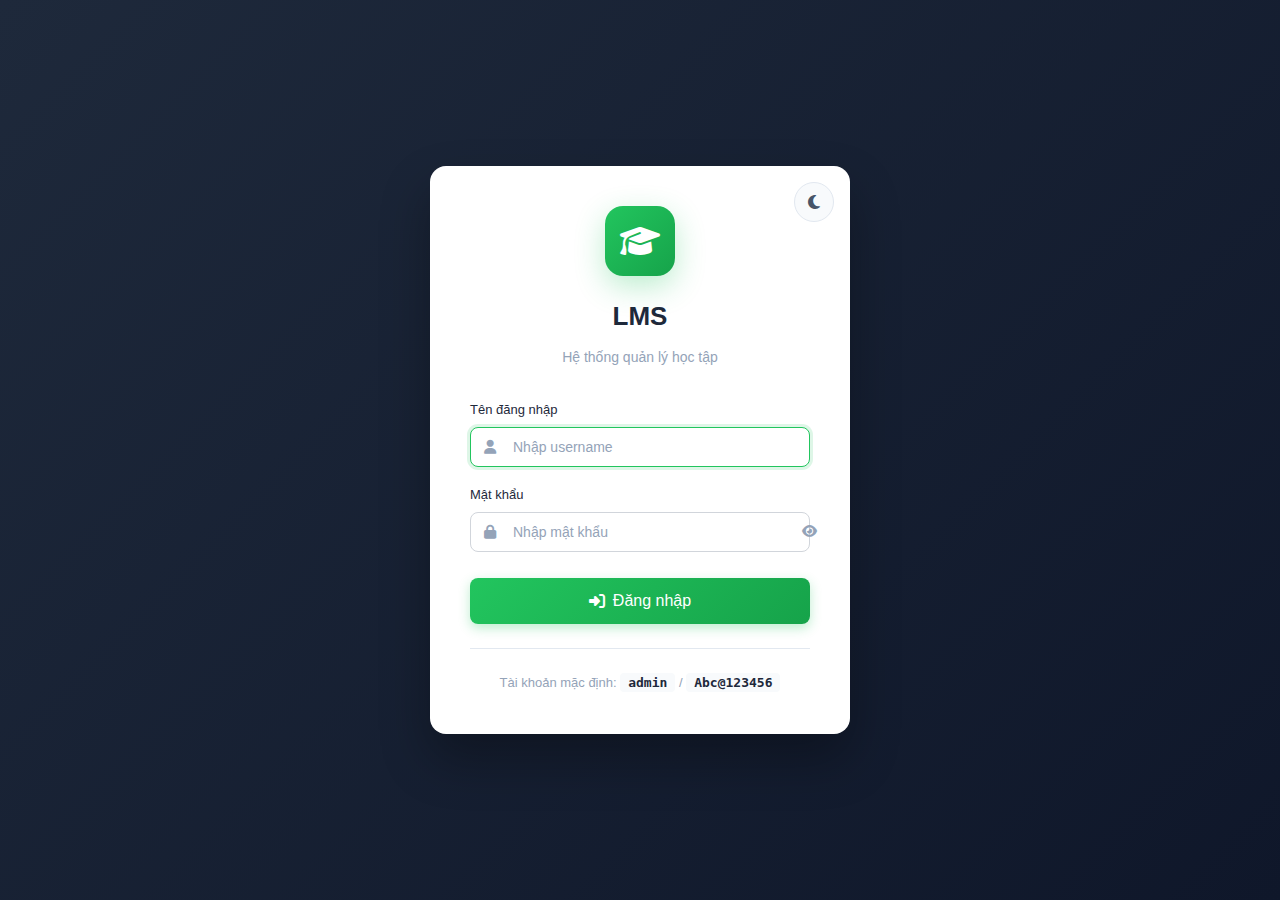
<file: pages/trial.html>
<!DOCTYPE html>
<html lang="vi">

<head>
  <meta charset="UTF-8">
  <meta name="viewport" content="width=device-width, initial-scale=1.0">
  <title>Học thử - LMS</title>
  <link rel="stylesheet" href="https://cdnjs.cloudflare.com/ajax/libs/font-awesome/6.4.0/css/all.min.css">
  <link rel="stylesheet" href="../css/style.css">
</head>

<body>
  <div class="app-container">
    <aside class="sidebar" id="sidebar"></aside>
    <main class="main-content">
      <header class="header">
        <div class="header-left">
          <button class="menu-toggle" onclick="document.getElementById('sidebar').classList.toggle('open')"><i
              class="fas fa-bars"></i></button>
          <div>
            <h1 class="page-title">Học sinh thử</h1>
            <p class="page-subtitle">Quản lý học sinh đang học thử</p>
          </div>
        </div>
        <div class="header-right">
          <button class="theme-toggle" onclick="theme.toggle()" title="Đổi giao diện"><i class="fas fa-moon"></i><i
              class="fas fa-sun"></i></button>
          <div class="user-menu" onclick="auth.logout()">
            <div class="user-avatar" id="userAvatar">U</div>
            <div class="user-info">
              <div class="user-name" id="userName">User</div>
              <div class="user-role" id="userRole">Role</div>
            </div>
          </div>
        </div>
      </header>
      <div class="page-content">
        <div class="stats-grid" id="statsGrid"></div>
        <div class="filters-bar">
          <div class="search-box"><i class="fas fa-search"></i><input type="text" id="searchInput"
              placeholder="Tìm kiếm..." onkeyup="if(event.key==='Enter') loadData()"></div>
          <select id="statusFilter" class="filter-select" onchange="loadData()">
            <option value="">Tất cả</option>
            <option value="active">Đang học thử</option>
            <option value="converted">Đã chuyển đổi</option>
            <option value="cancelled">Đã hủy</option>
          </select>
          <button class="btn btn-secondary" onclick="loadData()"><i class="fas fa-search"></i></button>
        </div>
        <div class="table-container" id="dataTable"></div>
      </div>
    </main>
  </div>

  <!-- Edit Modal -->
  <div class="modal-overlay" id="editModal">
    <div class="modal">
      <div class="modal-header">
        <h3 class="modal-title">Sửa học sinh thử</h3><button class="modal-close"
          onclick="modal.hide('editModal')">&times;</button>
      </div>
      <div class="modal-body">
        <form id="editForm">
          <input type="hidden" id="editId">
          <div class="form-group"><label class="form-label required">Họ tên</label><input type="text" name="fullName"
              class="form-control" required></div>
          <div class="form-row">
            <div class="form-group"><label class="form-label">Năm sinh</label><input type="number" name="birthYear"
                class="form-control"></div>
            <div class="form-group"><label class="form-label">Trạng thái</label>
              <select name="status" class="form-control">
                <option value="active">Đang học thử</option>
                <option value="converted">Đã chuyển đổi</option>
                <option value="cancelled">Đã hủy</option>
              </select>
            </div>
          </div>
          <div class="form-row">
            <div class="form-group"><label class="form-label">Tên PH</label><input type="text" name="parentName"
                class="form-control"></div>
            <div class="form-group"><label class="form-label">SĐT PH</label><input type="tel" name="parentPhone"
                class="form-control"></div>
          </div>
          <div class="form-group"><label class="form-label">Email PH</label><input type="email" name="parentEmail"
              class="form-control"></div>
          <div class="form-row">
            <div class="form-group"><label class="form-label">Môn học</label><select name="subjectId"
                class="form-control" id="editSubjectSelect">
                <option value="">Chọn</option>
              </select></div>
            <div class="form-group"><label class="form-label">Cấp độ</label><select name="levelId" class="form-control"
                id="editLevelSelect">
                <option value="">Chọn</option>
              </select></div>
          </div>
          <div class="form-group"><label class="form-label">Ghi chú</label><textarea name="note" class="form-control"
              rows="2"></textarea></div>
        </form>
      </div>
      <div class="modal-footer"><button class="btn btn-secondary" onclick="modal.hide('editModal')">Hủy</button><button
          class="btn btn-primary" onclick="saveEdit()"><i class="fas fa-save"></i> Lưu</button></div>
    </div>
  </div>

  <!-- Convert Modal -->
  <div class="modal-overlay" id="convertModal">
    <div class="modal lg">
      <div class="modal-header">
        <h3 class="modal-title"><i class="fas fa-exchange-alt"></i> Chuyển thành học sinh chính thức</h3><button
          class="modal-close" onclick="modal.hide('convertModal')">&times;</button>
      </div>
      <div class="modal-body">
        <div class="alert alert-info" style="margin-bottom:16px;">
          <i class="fas fa-info-circle"></i> Vui lòng điền đầy đủ thông tin bắt buộc (<span
            class="text-danger">*</span>) để chuyển thành học sinh chính thức.
        </div>
        <form id="convertForm">
          <input type="hidden" id="convertId">

          <!-- Branch info -->
          <div class="form-group" id="convertBranchInfo"></div>

          <h4 style="margin-bottom:12px;color:var(--primary);">Thông tin học sinh</h4>
          <div class="form-row">
            <div class="form-group"><label class="form-label required">Họ tên</label><input type="text" name="fullName"
                class="form-control" required></div>
            <div class="form-group"><label class="form-label required">Năm sinh</label><input type="number"
                name="birthYear" class="form-control" required></div>
          </div>
          <div class="form-row">
            <div class="form-group"><label class="form-label">Giới tính</label>
              <select name="gender" class="form-control">
                <option value="">Chọn</option>
                <option value="male">Nam</option>
                <option value="female">Nữ</option>
              </select>
            </div>
            <div class="form-group"><label class="form-label">Địa chỉ</label><input type="text" name="address"
                class="form-control"></div>
          </div>

          <h4 style="margin:20px 0 12px;color:var(--primary);">Thông tin phụ huynh</h4>
          <div class="form-row">
            <div class="form-group"><label class="form-label required">Tên phụ huynh</label><input type="text"
                name="parentName" class="form-control" required></div>
            <div class="form-group"><label class="form-label required">SĐT phụ huynh</label><input type="tel"
                name="parentPhone" class="form-control" required></div>
          </div>
          <div class="form-group"><label class="form-label">Email phụ huynh</label><input type="email"
              name="parentEmail" class="form-control"></div>

          <h4 style="margin:20px 0 12px;color:var(--primary);">Thông tin học tập</h4>
          <div class="form-row">
            <div class="form-group"><label class="form-label required">Môn học</label><select name="subjectId"
                class="form-control" id="convertSubjectSelect" required>
                <option value="">Chọn</option>
              </select></div>
            <div class="form-group"><label class="form-label required">Cấp độ</label><select name="levelId"
                class="form-control" id="convertLevelSelect" required>
                <option value="">Chọn</option>
              </select></div>
          </div>
          <div class="form-group"><label class="form-label">Lộ trình học</label><input type="text" name="learningPath"
              class="form-control" placeholder="VD: Robotics Beginner 6 tháng"></div>
        </form>
      </div>
      <div class="modal-footer"><button class="btn btn-secondary"
          onclick="modal.hide('convertModal')">Hủy</button><button class="btn btn-primary" onclick="confirmConvert()"><i
            class="fas fa-check"></i> Xác nhận chuyển đổi</button></div>
    </div>
  </div>

  <script src="../js/app.js"></script>
  <script src="../js/sidebar.js"></script>
  <script>
    async function init() {
      if (!auth.checkAuth()) return;
      buildSidebar('sidebar');
      await loadOptions();
      await loadStats();
      await loadData();
    }

    async function loadOptions() {
      try {
        const [subjects, levels] = await Promise.all([
          api.get('/common/subjects'),
          api.get('/common/levels')
        ]);
        const subjectOptions = '<option value="">Chọn</option>' + (subjects.data || []).map(s => `<option value="${s.id}">${s.name}</option>`).join('');
        const levelOptions = '<option value="">Chọn</option>' + (levels.data || []).map(l => `<option value="${l.id}">${l.name}</option>`).join('');

        document.getElementById('convertSubjectSelect').innerHTML = subjectOptions;
        document.getElementById('convertLevelSelect').innerHTML = levelOptions;
        document.getElementById('editSubjectSelect').innerHTML = subjectOptions;
        document.getElementById('editLevelSelect').innerHTML = levelOptions;
      } catch (e) { console.error(e); }
    }

    async function loadStats() {
      try {
        const query = branch.buildQuery({});
        const result = await api.get('/trial-students/stats' + query);
        const s = result.data || {};
        document.getElementById('statsGrid').innerHTML = `
          <div class="stat-card"><div class="stat-icon primary"><i class="fas fa-user-clock"></i></div><div class="stat-content"><div class="stat-value">${s.total || 0}</div><div class="stat-label">Tổng</div></div></div>
          <div class="stat-card"><div class="stat-icon info"><i class="fas fa-hourglass-half"></i></div><div class="stat-content"><div class="stat-value">${s.active || 0}</div><div class="stat-label">Đang học thử</div></div></div>
          <div class="stat-card"><div class="stat-icon warning"><i class="fas fa-exclamation-triangle"></i></div><div class="stat-content"><div class="stat-value">${s.nearing_limit || 0}</div><div class="stat-label">Sắp hết buổi</div></div></div>
          <div class="stat-card"><div class="stat-icon success"><i class="fas fa-user-check"></i></div><div class="stat-content"><div class="stat-value">${s.converted || 0}</div><div class="stat-label">Đã chuyển đổi</div></div></div>
        `;
      } catch (e) { console.error(e); }
    }

    async function loadData() {
      const search = document.getElementById('searchInput').value;
      const status = document.getElementById('statusFilter').value;
      const container = document.getElementById('dataTable');
      container.innerHTML = '<div class="loading"><div class="spinner"></div></div>';

      try {
        const params = {};
        if (search) params.search = search;
        if (status) params.status = status;
        const query = branch.buildQuery(params);
        const result = await api.get('/trial-students' + query);
        renderTable(result.data || []);
      } catch (e) { container.innerHTML = '<p>Lỗi: ' + e.message + '</p>'; }
    }

    function renderTable(items) {
      const showBranch = auth.user?.is_system_wide && !branch.getId();

      if (!items.length) { document.getElementById('dataTable').innerHTML = '<div class="empty-state"><p>Chưa có dữ liệu</p></div>'; return; }

      let html = `<table class="table"><thead><tr>
        <th>Mã</th>
        ${showBranch ? '<th>Cơ sở</th>' : ''}
        <th>Họ tên</th>
        <th>SĐT PH</th>
        <th>Buổi đã học</th>
        <th>Trạng thái</th>
        <th>Thao tác</th>
      </tr></thead><tbody>`;

      items.forEach(t => {
        const statusClass = t.status === 'active' ? 'info' : t.status === 'converted' ? 'success' : 'secondary';
        const statusText = t.status === 'active' ? 'Đang học thử' : t.status === 'converted' ? 'Đã chuyển đổi' : 'Đã hủy';
        html += `<tr>
          <td><code>${t.code || '-'}</code></td>
          ${showBranch ? `<td><span class="branch-tag"><i class="fas fa-building"></i> ${t.branch_name || '-'}</span></td>` : ''}
          <td><strong>${t.full_name}</strong><br><small class="text-muted">${t.subject_name || ''} ${t.level_name ? '- ' + t.level_name : ''}</small></td>
          <td>${t.parent_phone || '-'}</td>
          <td><strong>${t.sessions_attended || 0}</strong> / ${t.max_sessions || 3}</td>
          <td><span class="badge badge-${statusClass}">${statusText}</span></td>
          <td>
            <button class="btn btn-sm btn-secondary" onclick="openEdit(${t.id})" title="Sửa"><i class="fas fa-edit"></i></button>
            ${t.status === 'active' ? `
              <button class="btn btn-sm btn-primary" onclick="openConvert(${t.id})" title="Chuyển đổi"><i class="fas fa-exchange-alt"></i></button>
              <button class="btn btn-sm btn-danger" onclick="deleteTrial(${t.id})" title="Xóa"><i class="fas fa-trash"></i></button>
            ` : ''}
          </td>
        </tr>`;
      });
      html += '</tbody></table>';
      document.getElementById('dataTable').innerHTML = html;
    }

    async function openEdit(id) {
      try {
        const result = await api.get(`/trial-students/${id}`);
        const t = result.data;
        document.getElementById('editId').value = id;
        form.setData(document.getElementById('editForm'), {
          fullName: t.full_name,
          birthYear: t.birth_year,
          parentName: t.parent_name,
          parentPhone: t.parent_phone,
          parentEmail: t.parent_email,
          subjectId: t.subject_id,
          levelId: t.level_id,
          status: t.status,
          note: t.note
        });
        modal.show('editModal');
      } catch (e) { ui.error(e.message); }
    }

    async function saveEdit() {
      const formEl = document.getElementById('editForm');
      if (!form.validate(formEl)) { ui.error('Vui lòng điền đầy đủ'); return; }
      const data = form.getData(formEl);
      const id = document.getElementById('editId').value;
      try {
        await api.put(`/trial-students/${id}`, data);
        ui.success('Lưu thành công');
        modal.hide('editModal');
        loadData();
      } catch (e) { ui.error(e.message); }
    }

    async function openConvert(id) {
      try {
        const result = await api.get(`/trial-students/${id}`);
        const t = result.data;
        document.getElementById('convertId').value = id;

        // Show branch info
        document.getElementById('convertBranchInfo').innerHTML = `
          <div class="branch-badge" style="margin-bottom:16px;">
            <i class="fas fa-building"></i>
            <span>Cơ sở: <strong>${t.branch_name || 'N/A'}</strong></span>
          </div>
        `;

        form.setData(document.getElementById('convertForm'), {
          fullName: t.full_name,
          birthYear: t.birth_year,
          parentName: t.parent_name,
          parentPhone: t.parent_phone,
          parentEmail: t.parent_email,
          subjectId: t.subject_id,
          levelId: t.level_id
        });
        modal.show('convertModal');
      } catch (e) { ui.error(e.message); }
    }

    async function confirmConvert() {
      const formEl = document.getElementById('convertForm');
      if (!form.validate(formEl)) { ui.error('Vui lòng điền đầy đủ thông tin bắt buộc'); return; }
      const data = form.getData(formEl);
      const id = document.getElementById('convertId').value;
      try {
        await api.post(`/trial-students/${id}/convert`, data);
        ui.success('Chuyển đổi thành công!');
        modal.hide('convertModal');
        loadStats();
        loadData();
      } catch (e) { ui.error(e.message); }
    }

    async function deleteTrial(id) {
      if (!confirm('Xác nhận hủy học sinh thử này?')) return;
      try {
        await api.delete(`/trial-students/${id}`);
        ui.success('Đã hủy');
        loadStats();
        loadData();
      } catch (e) { ui.error(e.message); }
    }

    document.addEventListener('DOMContentLoaded', init);
  </script>
</body>

</html>
</file>
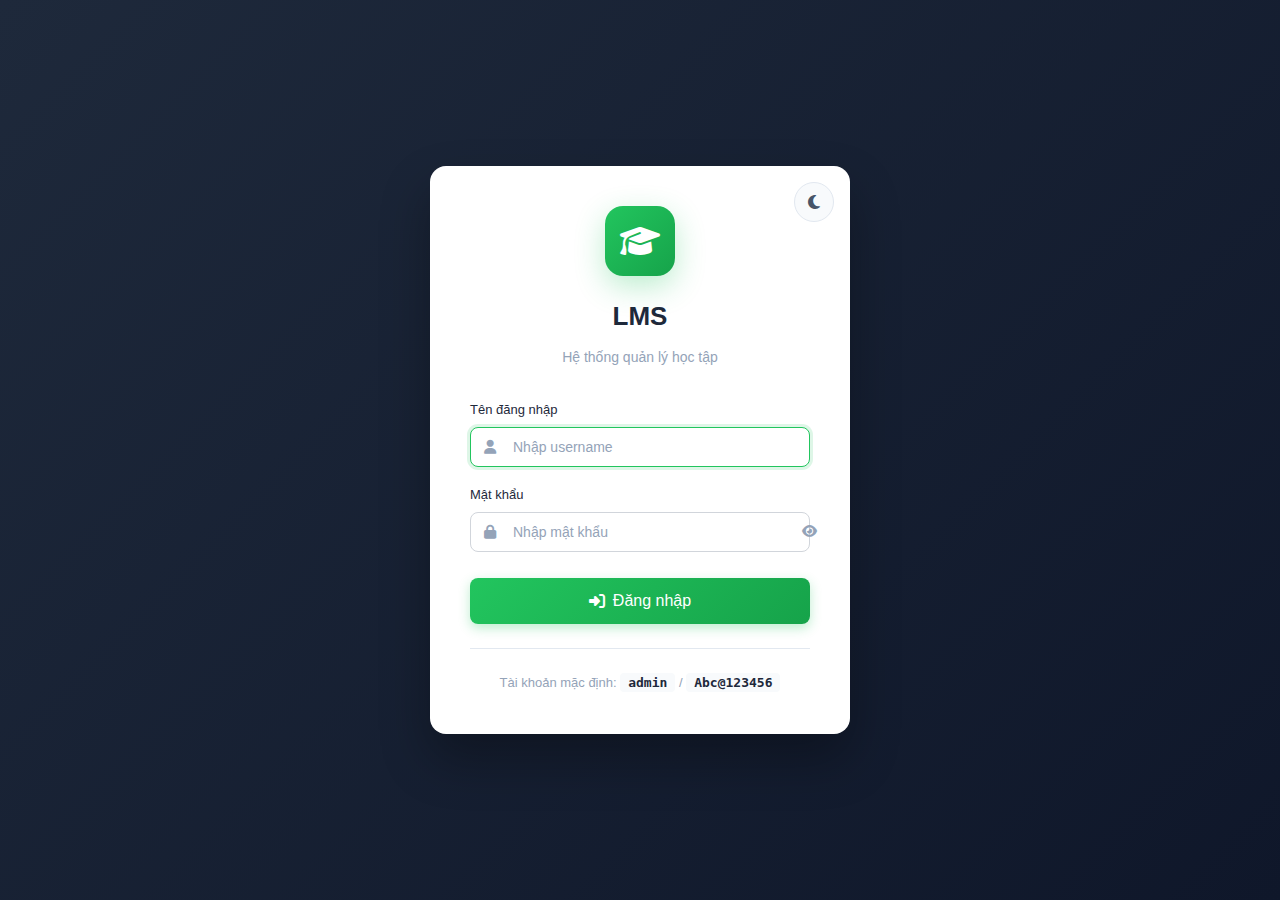
<file: pages/users.html>
<!DOCTYPE html>
<html lang="vi">

<head>
  <meta charset="UTF-8">
  <meta name="viewport" content="width=device-width, initial-scale=1.0">
  <title>Người dùng - LMS</title>
  <link rel="stylesheet" href="https://cdnjs.cloudflare.com/ajax/libs/font-awesome/6.4.0/css/all.min.css">
  <link rel="stylesheet" href="../css/style.css">
  <style>
    .branch-checkboxes {
      display: flex;
      flex-wrap: wrap;
      gap: 12px;
      padding: 12px;
      background: var(--bg-secondary);
      border-radius: 8px;
    }

    .branch-checkbox {
      display: flex;
      align-items: center;
      gap: 8px;
      padding: 8px 12px;
      background: var(--bg-primary);
      border: 1px solid var(--border-color);
      border-radius: 6px;
      cursor: pointer;
    }

    .branch-checkbox:hover {
      border-color: var(--primary-color);
    }

    .branch-checkbox input {
      width: 18px;
      height: 18px;
    }

    .branch-checkbox.primary {
      border-color: var(--primary-color);
      background: rgba(34, 197, 94, 0.1);
    }
  </style>
</head>

<body>
  <div class="app-container">
    <aside class="sidebar" id="sidebar"></aside>
    <main class="main-content">
      <header class="header">
        <div class="header-left">
          <button class="menu-toggle" onclick="document.getElementById('sidebar').classList.toggle('open')"><i
              class="fas fa-bars"></i></button>
          <div>
            <h1 class="page-title">Người dùng</h1>
          </div>
        </div>
        <div class="header-right">
          <button class="theme-toggle" onclick="theme.toggle()" title="Đổi giao diện"><i class="fas fa-moon"></i><i
              class="fas fa-sun"></i></button>
          <button class="btn btn-primary" onclick="openModal()"><i class="fas fa-plus"></i> Thêm</button>
          <div class="user-menu" onclick="auth.logout()">
            <div class="user-avatar" id="userAvatar">U</div>
            <div class="user-info">
              <div class="user-name" id="userName">User</div>
              <div class="user-role" id="userRole">Role</div>
            </div>
          </div>
        </div>
      </header>
      <div class="page-content">
        <div class="filters-bar">
          <div class="search-box"><i class="fas fa-search"></i><input type="text" id="searchInput" placeholder="Tìm..."
              onkeyup="if(event.key==='Enter') loadData()"></div>
          <select id="roleFilter" class="filter-select" onchange="loadData()">
            <option value="">Tất cả role</option>
          </select>
          <button class="btn btn-secondary" onclick="loadData()"><i class="fas fa-search"></i></button>
        </div>
        <div class="table-container" id="dataTable"></div>
      </div>
    </main>
  </div>

  <div class="modal-overlay" id="formModal">
    <div class="modal lg">
      <div class="modal-header">
        <h3 class="modal-title" id="modalTitle">Thêm người dùng</h3><button class="modal-close"
          onclick="modal.hide('formModal')">&times;</button>
      </div>
      <div class="modal-body">
        <form id="dataForm">
          <input type="hidden" id="itemId">
          <div class="form-group"><label class="form-label required">Họ tên</label><input type="text" name="fullName"
              class="form-control" required></div>
          <div class="form-row">
            <div class="form-group"><label class="form-label required">Username</label><input type="text"
                name="username" class="form-control" required id="usernameInput"></div>
            <div class="form-group"><label class="form-label">Email</label><input type="email" name="email"
                class="form-control"></div>
          </div>
          <div class="form-row">
            <div class="form-group"><label class="form-label required">Mật khẩu</label><input type="password"
                name="password" class="form-control" id="passwordInput"></div>
            <div class="form-group"><label class="form-label required">Role</label><select name="roleId"
                class="form-control" id="roleSelect" required onchange="toggleBranchSection()"></select></div>
          </div>
          <div class="form-group"><label class="form-label">SĐT</label><input type="tel" name="phone"
              class="form-control"></div>

          <!-- Branch Assignment -->
          <div class="form-group" id="branchSection">
            <label class="form-label">Cơ sở làm việc <small class="text-muted">(Click để chọn cơ sở
                chính)</small></label>
            <div class="branch-checkboxes" id="branchCheckboxes"></div>
          </div>
        </form>
      </div>
      <div class="modal-footer"><button class="btn btn-secondary" onclick="modal.hide('formModal')">Hủy</button><button
          class="btn btn-primary" onclick="saveData()"><i class="fas fa-save"></i> Lưu</button></div>
    </div>
  </div>

  <script src="../js/app.js"></script>
  <script src="../js/sidebar.js"></script>
  <script>
    let roles = [];
    let branches = [];
    let selectedBranches = [];
    let primaryBranchId = null;

    async function init() {
      if (!auth.checkAuth()) return;
      buildSidebar('sidebar');
      await loadRoles();
      await loadBranches();
      await loadData();
    }

    async function loadRoles() {
      try {
        const result = await api.get('/users/roles');
        roles = result.data || [];
        const options = roles.map(r => `<option value="${r.id}" data-system-wide="${r.is_system_wide || 0}">${r.display_name || r.name}</option>`).join('');
        document.getElementById('roleSelect').innerHTML = options;
        document.getElementById('roleFilter').innerHTML = '<option value="">Tất cả</option>' + options;
      } catch (e) { console.error(e); }
    }

    async function loadBranches() {
      try {
        const result = await api.get('/branches');
        branches = result.data || [];
        renderBranchCheckboxes();
      } catch (e) { console.error(e); }
    }

    function renderBranchCheckboxes() {
      const container = document.getElementById('branchCheckboxes');
      container.innerHTML = branches.map(b => `
        <label class="branch-checkbox ${selectedBranches.includes(b.id) ? 'selected' : ''} ${primaryBranchId === b.id ? 'primary' : ''}" 
               onclick="toggleBranch(${b.id}, event)">
          <input type="checkbox" ${selectedBranches.includes(b.id) ? 'checked' : ''}>
          <i class="fas fa-building"></i>
          <span>${b.name}</span>
          ${primaryBranchId === b.id ? '<i class="fas fa-star text-warning" title="Cơ sở chính"></i>' : ''}
        </label>
      `).join('');
    }

    function toggleBranch(branchId, event) {
      event.preventDefault();
      const index = selectedBranches.indexOf(branchId);

      if (index > -1) {
        // Already selected - check if clicking to make primary or to remove
        if (primaryBranchId !== branchId && selectedBranches.length > 1) {
          // Make it primary
          primaryBranchId = branchId;
        } else {
          // Remove it
          selectedBranches.splice(index, 1);
          if (primaryBranchId === branchId) {
            primaryBranchId = selectedBranches[0] || null;
          }
        }
      } else {
        // Add new branch
        selectedBranches.push(branchId);
        if (!primaryBranchId) {
          primaryBranchId = branchId;
        }
      }

      renderBranchCheckboxes();
    }

    function toggleBranchSection() {
      const roleSelect = document.getElementById('roleSelect');
      const selectedOption = roleSelect.options[roleSelect.selectedIndex];
      const isSystemWide = selectedOption?.dataset.systemWide === '1';

      const branchSection = document.getElementById('branchSection');
      if (isSystemWide) {
        branchSection.style.display = 'none';
      } else {
        branchSection.style.display = 'block';
      }
    }

    async function loadData() {
      const search = document.getElementById('searchInput').value;
      const roleId = document.getElementById('roleFilter').value;
      const container = document.getElementById('dataTable');
      container.innerHTML = '<div class="loading"><div class="spinner"></div></div>';

      try {
        const params = new URLSearchParams();
        if (search) params.append('search', search);
        if (roleId) params.append('roleId', roleId);
        const result = await api.get(`/users?${params}`);
        renderTable(result.data || []);
      } catch (e) { container.innerHTML = '<p>Lỗi: ' + e.message + '</p>'; }
    }

    function renderTable(items) {
      if (!items.length) {
        document.getElementById('dataTable').innerHTML = '<div class="empty-state"><p>Chưa có</p></div>';
        return;
      }

      let html = `<table class="table"><thead><tr>
        <th>Họ tên</th>
        <th>Username</th>
        <th>Email</th>
        <th>Role</th>
        <th>Cơ sở</th>
        <th>Trạng thái</th>
        <th></th>
      </tr></thead><tbody>`;

      items.forEach(u => {
        html += `<tr>
          <td><strong>${u.full_name}</strong></td>
          <td>${u.username}</td>
          <td>${u.email || '-'}</td>
          <td><span class="badge badge-info">${u.role_display || u.role_name}</span></td>
          <td>${u.is_system_wide ? '<span class="badge badge-warning">Tất cả</span>' : (u.branches || '-')}</td>
          <td>${u.is_active ? '<span class="badge badge-active">Active</span>' : '<span class="badge badge-inactive">Inactive</span>'}</td>
          <td><button class="btn btn-sm btn-secondary" onclick="editItem(${u.id})"><i class="fas fa-edit"></i></button></td>
        </tr>`;
      });
      html += '</tbody></table>';
      document.getElementById('dataTable').innerHTML = html;
    }

    function openModal() {
      document.getElementById('modalTitle').textContent = 'Thêm người dùng';
      document.getElementById('itemId').value = '';
      document.getElementById('usernameInput').disabled = false;
      document.getElementById('passwordInput').required = true;
      form.reset(document.getElementById('dataForm'));
      selectedBranches = [];
      primaryBranchId = null;
      renderBranchCheckboxes();
      toggleBranchSection();
      modal.show('formModal');
    }

    async function editItem(id) {
      try {
        const result = await api.get(`/users/${id}`);
        const u = result.data;
        document.getElementById('modalTitle').textContent = 'Sửa người dùng';
        document.getElementById('itemId').value = id;
        document.getElementById('usernameInput').disabled = true;
        document.getElementById('passwordInput').required = false;

        form.setData(document.getElementById('dataForm'), {
          fullName: u.full_name,
          username: u.username,
          email: u.email,
          phone: u.phone,
          roleId: u.role_id
        });

        // Set branches
        selectedBranches = u.branch_ids || [];
        const primaryBranch = u.branches?.find(b => b.is_primary);
        primaryBranchId = primaryBranch?.id || selectedBranches[0] || null;

        renderBranchCheckboxes();
        toggleBranchSection();
        modal.show('formModal');
      } catch (e) { ui.error(e.message); }
    }

    async function saveData() {
      const formEl = document.getElementById('dataForm');
      if (!form.validate(formEl)) { ui.error('Điền đầy đủ'); return; }

      const data = form.getData(formEl);
      const id = document.getElementById('itemId').value;

      // Add branch data
      const roleSelect = document.getElementById('roleSelect');
      const selectedOption = roleSelect.options[roleSelect.selectedIndex];
      const isSystemWide = selectedOption?.dataset.systemWide === '1';

      if (!isSystemWide) {
        if (selectedBranches.length === 0) {
          ui.error('Vui lòng chọn ít nhất 1 cơ sở');
          return;
        }
        // Sắp xếp để primary branch đầu tiên
        data.branch_ids = [primaryBranchId, ...selectedBranches.filter(id => id !== primaryBranchId)];
      }

      if (id && !data.password) delete data.password;

      try {
        if (id) await api.put(`/users/${id}`, data);
        else await api.post('/users', data);
        ui.success('Lưu thành công');
        modal.hide('formModal');
        loadData();
      } catch (e) { ui.error(e.message); }
    }

    document.addEventListener('DOMContentLoaded', init);
  </script>
</body>

</html>
</file>
<file: css/style.css>
/* LMS Frontend - Production Ready Design System */

/* ===== CSS VARIABLES ===== */
:root {
  --primary: #22c55e;
  --primary-dark: #16a34a;
  --primary-light: #86efac;
  --secondary: #6366f1;
  --danger: #ef4444;
  --warning: #f59e0b;
  --info: #3b82f6;
  --success: #22c55e;

  --bg-main: #f1f5f9;
  --bg-card: #ffffff;
  --bg-secondary: #f8fafc;
  --bg-hover: #e2e8f0;

  --text: #1e293b;
  --text-primary: #1e293b;
  --text-secondary: #475569;
  --text-muted: #94a3b8;
  --border: #e2e8f0;

  --sidebar-bg: linear-gradient(180deg, #1e293b 0%, #0f172a 100%);
  --sidebar-text: #ffffff;
  --sidebar-hover: rgba(255, 255, 255, 0.1);

  --shadow: 0 1px 3px rgba(0, 0, 0, 0.08), 0 1px 2px rgba(0, 0, 0, 0.06);
  --shadow-md: 0 4px 6px rgba(0, 0, 0, 0.07), 0 2px 4px rgba(0, 0, 0, 0.06);
  --shadow-lg: 0 10px 15px rgba(0, 0, 0, 0.1), 0 4px 6px rgba(0, 0, 0, 0.05);
  --radius: 8px;
  --radius-lg: 12px;
  --radius-xl: 16px;

  --sidebar-width: 260px;
  --header-height: 64px;

  --modal-bg: rgba(15, 23, 42, 0.6);
  --input-bg: #ffffff;
  --input-border: #d1d5db;

  --transition: all 0.2s ease;
}

/* ===== DARK MODE ===== */
[data-theme="dark"] {
  --bg-main: #0f172a;
  --bg-card: #1e293b;
  --bg-secondary: #334155;
  --bg-hover: #475569;

  --text: #f1f5f9;
  --text-primary: #f1f5f9;
  --text-secondary: #cbd5e1;
  --text-muted: #94a3b8;
  --border: #334155;

  --sidebar-bg: linear-gradient(180deg, #0f172a 0%, #020617 100%);

  --shadow: 0 1px 3px rgba(0, 0, 0, 0.3);
  --shadow-md: 0 4px 6px rgba(0, 0, 0, 0.4);
  --shadow-lg: 0 10px 15px rgba(0, 0, 0, 0.5);

  --modal-bg: rgba(0, 0, 0, 0.8);
  --input-bg: #334155;
  --input-border: #475569;
}

/* ===== RESET ===== */
*,
*::before,
*::after {
  margin: 0;
  padding: 0;
  box-sizing: border-box;
}

html {
  scroll-behavior: smooth;
}

body {
  font-family: 'Inter', -apple-system, BlinkMacSystemFont, 'Segoe UI', Roboto, sans-serif;
  font-size: 14px;
  line-height: 1.6;
  color: var(--text-primary);
  background: var(--bg-main);
  transition: background 0.3s ease, color 0.3s ease;
  -webkit-font-smoothing: antialiased;
  -moz-osx-font-smoothing: grayscale;
}

a {
  color: var(--primary);
  text-decoration: none;
  transition: var(--transition);
}

a:hover {
  color: var(--primary-dark);
}

img {
  max-width: 100%;
  height: auto;
}

/* ===== LAYOUT ===== */
.app-container {
  display: flex;
  min-height: 100vh;
}

/* ===== SIDEBAR ===== */
.sidebar {
  width: var(--sidebar-width);
  background: var(--sidebar-bg);
  color: var(--sidebar-text);
  position: fixed;
  top: 0;
  left: 0;
  height: 100vh;
  z-index: 100;
  transition: transform 0.3s ease;
  overflow-y: auto;
  overflow-x: hidden;
}

.sidebar::-webkit-scrollbar {
  width: 6px;
}

.sidebar::-webkit-scrollbar-thumb {
  background: rgba(255, 255, 255, 0.2);
  border-radius: 3px;
}

.sidebar-header {
  padding: 20px;
  border-bottom: 1px solid rgba(255, 255, 255, 0.1);
}

.logo {
  display: flex;
  align-items: center;
  gap: 12px;
  color: white;
  text-decoration: none;
  font-size: 22px;
  font-weight: 700;
}

.logo:hover {
  text-decoration: none;
  color: white;
}

.logo-icon {
  width: 42px;
  height: 42px;
  background: var(--primary);
  border-radius: 12px;
  display: flex;
  align-items: center;
  justify-content: center;
  font-size: 20px;
}

.sidebar-nav {
  padding: 16px 12px;
}

.nav-section {
  margin-bottom: 24px;
}

.nav-section-title {
  font-size: 11px;
  text-transform: uppercase;
  color: rgba(255, 255, 255, 0.4);
  padding: 0 12px;
  margin-bottom: 8px;
  letter-spacing: 0.5px;
  font-weight: 600;
}

.nav-item {
  display: flex;
  align-items: center;
  gap: 12px;
  padding: 11px 16px;
  color: rgba(255, 255, 255, 0.7);
  border-radius: var(--radius);
  margin-bottom: 4px;
  transition: var(--transition);
  text-decoration: none;
  font-weight: 500;
}

.nav-item:hover {
  background: var(--sidebar-hover);
  color: white;
  text-decoration: none;
}

.nav-item.active {
  background: var(--primary);
  color: white;
  box-shadow: 0 4px 12px rgba(34, 197, 94, 0.4);
}

.nav-item i {
  width: 20px;
  text-align: center;
  font-size: 15px;
}

/* ===== MAIN CONTENT ===== */
.main-content {
  flex: 1;
  margin-left: var(--sidebar-width);
  min-height: 100vh;
  background: var(--bg-main);
}

/* ===== HEADER ===== */
.header {
  background: var(--bg-card);
  padding: 0 24px;
  height: var(--header-height);
  display: flex;
  justify-content: space-between;
  align-items: center;
  border-bottom: 1px solid var(--border);
  position: sticky;
  top: 0;
  z-index: 50;
  box-shadow: var(--shadow);
}

.header-left {
  display: flex;
  align-items: center;
  gap: 16px;
}

.header-right {
  display: flex;
  align-items: center;
  gap: 12px;
}

.page-title {
  font-size: 20px;
  font-weight: 700;
  color: var(--text-primary);
}

.page-subtitle {
  font-size: 13px;
  color: var(--text-muted);
  margin-top: 2px;
}

.menu-toggle {
  display: none;
  background: var(--bg-secondary);
  border: 1px solid var(--border);
  width: 40px;
  height: 40px;
  border-radius: var(--radius);
  font-size: 18px;
  cursor: pointer;
  color: var(--text-primary);
  transition: var(--transition);
}

.menu-toggle:hover {
  background: var(--bg-hover);
}

/* ===== THEME TOGGLE ===== */
.theme-toggle {
  background: var(--bg-secondary);
  border: 1px solid var(--border);
  width: 40px;
  height: 40px;
  border-radius: 50%;
  display: flex;
  align-items: center;
  justify-content: center;
  cursor: pointer;
  font-size: 16px;
  color: var(--text-secondary);
  transition: var(--transition);
}

.theme-toggle:hover {
  background: var(--bg-hover);
  color: var(--text-primary);
}

.theme-toggle .fa-sun {
  display: none;
}

.theme-toggle .fa-moon {
  display: block;
}

[data-theme="dark"] .theme-toggle .fa-sun {
  display: block;
}

[data-theme="dark"] .theme-toggle .fa-moon {
  display: none;
}

/* ===== USER MENU ===== */
.user-menu {
  display: flex;
  align-items: center;
  gap: 10px;
  cursor: pointer;
  padding: 6px 12px 6px 6px;
  border-radius: 50px;
  background: var(--bg-secondary);
  border: 1px solid var(--border);
  transition: var(--transition);
}

.user-menu:hover {
  background: var(--bg-hover);
}

.user-avatar {
  width: 32px;
  height: 32px;
  border-radius: 50%;
  background: linear-gradient(135deg, var(--primary), var(--primary-dark));
  color: white;
  display: flex;
  align-items: center;
  justify-content: center;
  font-weight: 600;
  font-size: 13px;
}

.user-name {
  font-weight: 600;
  color: var(--text-primary);
  font-size: 13px;
}

.user-role {
  font-size: 11px;
  color: var(--text-muted);
}

/* ===== PAGE CONTENT ===== */
.page-content {
  padding: 24px;
  max-width: 1600px;
  margin: 0 auto;
}

/* ===== STATS GRID ===== */
.stats-grid {
  display: grid;
  grid-template-columns: repeat(auto-fit, minmax(220px, 1fr));
  gap: 16px;
}

.stat-card {
  background: var(--bg-card);
  border-radius: var(--radius-lg);
  padding: 20px;
  display: flex;
  align-items: center;
  gap: 16px;
  box-shadow: var(--shadow);
  border: 1px solid var(--border);
  transition: var(--transition);
}

.stat-card:hover {
  transform: translateY(-2px);
  box-shadow: var(--shadow-md);
}

.stat-icon {
  width: 52px;
  height: 52px;
  border-radius: var(--radius-lg);
  display: flex;
  align-items: center;
  justify-content: center;
  font-size: 22px;
}

.stat-icon.primary {
  background: rgba(34, 197, 94, 0.1);
  color: var(--primary);
}

.stat-icon.info {
  background: rgba(59, 130, 246, 0.1);
  color: var(--info);
}

.stat-icon.warning {
  background: rgba(245, 158, 11, 0.1);
  color: var(--warning);
}

.stat-icon.danger {
  background: rgba(239, 68, 68, 0.1);
  color: var(--danger);
}

.stat-icon.success {
  background: rgba(34, 197, 94, 0.1);
  color: var(--success);
}

.stat-icon.secondary {
  background: var(--bg-secondary);
  color: var(--text-secondary);
}

.stat-content {
  flex: 1;
}

.stat-value {
  font-size: 26px;
  font-weight: 700;
  color: var(--text-primary);
  line-height: 1.2;
}

.stat-label {
  font-size: 13px;
  color: var(--text-muted);
  margin-top: 2px;
}

/* ===== CARDS GRID ===== */
.cards-grid {
  display: grid;
  grid-template-columns: repeat(auto-fill, minmax(320px, 1fr));
  gap: 20px;
  margin-top: 20px;
}

.item-card {
  background: var(--bg-card);
  border-radius: var(--radius-lg);
  overflow: hidden;
  box-shadow: var(--shadow);
  border: 1px solid var(--border);
  transition: var(--transition);
}

.item-card:hover {
  transform: translateY(-3px);
  box-shadow: var(--shadow-lg);
}

.card-header {
  padding: 18px 20px;
  color: white;
  position: relative;
  overflow: hidden;
}

.card-header::before {
  content: '';
  position: absolute;
  top: -50%;
  right: -50%;
  width: 100%;
  height: 200%;
  background: rgba(255, 255, 255, 0.1);
  transform: rotate(30deg);
}

.card-header.green {
  background: linear-gradient(135deg, #22c55e, #16a34a);
}

.card-header.blue {
  background: linear-gradient(135deg, #3b82f6, #2563eb);
}

.card-header.yellow {
  background: linear-gradient(135deg, #f59e0b, #d97706);
}

.card-header.purple {
  background: linear-gradient(135deg, #8b5cf6, #7c3aed);
}

.card-header.orange {
  background: linear-gradient(135deg, #f97316, #ea580c);
}

.card-header.red {
  background: linear-gradient(135deg, #ef4444, #dc2626);
}

.card-header h4 {
  font-size: 17px;
  font-weight: 600;
  position: relative;
}

.card-header .code {
  font-size: 12px;
  opacity: 0.85;
  margin-top: 4px;
  position: relative;
}

.card-body {
  padding: 16px 20px;
}

.card-info-item {
  display: flex;
  align-items: center;
  gap: 10px;
  font-size: 13px;
  color: var(--text-secondary);
  margin-bottom: 10px;
}

.card-info-item:last-child {
  margin-bottom: 0;
}

.card-info-item i {
  width: 18px;
  color: var(--text-muted);
  font-size: 14px;
}

.card-footer {
  padding: 14px 20px;
  border-top: 1px solid var(--border);
  display: flex;
  gap: 8px;
  justify-content: flex-end;
  background: var(--bg-secondary);
}

/* ===== BUTTONS ===== */
.btn {
  display: inline-flex;
  align-items: center;
  justify-content: center;
  gap: 8px;
  padding: 10px 18px;
  border-radius: var(--radius);
  font-size: 14px;
  font-weight: 500;
  cursor: pointer;
  border: none;
  transition: var(--transition);
  text-decoration: none;
  white-space: nowrap;
}

.btn:hover {
  text-decoration: none;
}

.btn:active {
  transform: scale(0.98);
}

.btn:disabled {
  opacity: 0.6;
  cursor: not-allowed;
  transform: none;
}

.btn-sm {
  padding: 7px 12px;
  font-size: 13px;
}

.btn-lg {
  padding: 14px 28px;
  font-size: 16px;
}

.btn-primary {
  background: linear-gradient(135deg, var(--primary), var(--primary-dark));
  color: white;
  box-shadow: 0 4px 12px rgba(34, 197, 94, 0.3);
}

.btn-primary:hover {
  box-shadow: 0 6px 16px rgba(34, 197, 94, 0.4);
  transform: translateY(-1px);
}

.btn-secondary {
  background: var(--bg-secondary);
  color: var(--text-primary);
  border: 1px solid var(--border);
}

.btn-secondary:hover {
  background: var(--bg-hover);
}

.btn-danger {
  background: linear-gradient(135deg, var(--danger), #dc2626);
  color: white;
  box-shadow: 0 4px 12px rgba(239, 68, 68, 0.3);
}

.btn-danger:hover {
  box-shadow: 0 6px 16px rgba(239, 68, 68, 0.4);
}

.btn-success {
  background: linear-gradient(135deg, var(--success), #16a34a);
  color: white;
}

.btn-warning {
  background: linear-gradient(135deg, var(--warning), #d97706);
  color: white;
}

.btn-info {
  background: linear-gradient(135deg, var(--info), #2563eb);
  color: white;
}

/* ===== FORMS ===== */
.form-group {
  margin-bottom: 18px;
}

.form-row {
  display: grid;
  grid-template-columns: repeat(2, 1fr);
  gap: 16px;
}

.form-label {
  display: block;
  margin-bottom: 6px;
  font-weight: 500;
  color: var(--text-primary);
  font-size: 13px;
}

.form-label.required::after {
  content: ' *';
  color: var(--danger);
}

.form-control {
  width: 100%;
  padding: 11px 14px;
  border: 1px solid var(--input-border);
  border-radius: var(--radius);
  font-size: 14px;
  background: var(--input-bg);
  color: var(--text-primary);
  transition: var(--transition);
}

.form-control:focus {
  outline: none;
  border-color: var(--primary);
  box-shadow: 0 0 0 3px rgba(34, 197, 94, 0.15);
}

.form-control::placeholder {
  color: var(--text-muted);
}

.form-control.is-invalid {
  border-color: var(--danger);
  box-shadow: 0 0 0 3px rgba(239, 68, 68, 0.1);
}

.error-message {
  color: var(--danger);
  font-size: 12px;
  margin-top: 4px;
  display: flex;
  align-items: center;
  gap: 4px;
}

textarea.form-control {
  resize: vertical;
  min-height: 100px;
}

select.form-control {
  cursor: pointer;
  appearance: none;
  background-image: url("data:image/svg+xml,%3Csvg xmlns='http://www.w3.org/2000/svg' fill='none' viewBox='0 0 24 24' stroke='%2394a3b8'%3E%3Cpath stroke-linecap='round' stroke-linejoin='round' stroke-width='2' d='M19 9l-7 7-7-7'%3E%3C/path%3E%3C/svg%3E");
  background-repeat: no-repeat;
  background-position: right 12px center;
  background-size: 16px;
  padding-right: 40px;
}

/* ===== TABLES ===== */
.table-container {
  background: var(--bg-card);
  border-radius: var(--radius-lg);
  border: 1px solid var(--border);
  overflow: hidden;
  margin-top: 20px;
  box-shadow: var(--shadow);
}

.table {
  width: 100%;
  border-collapse: collapse;
}

.table th,
.table td {
  padding: 14px 18px;
  text-align: left;
  border-bottom: 1px solid var(--border);
}

.table th {
  background: var(--bg-secondary);
  font-weight: 600;
  color: var(--text-primary);
  font-size: 13px;
  text-transform: uppercase;
  letter-spacing: 0.3px;
}

.table td {
  color: var(--text-primary);
}

.table tr:last-child td {
  border-bottom: none;
}

.table tr:hover td {
  background: var(--bg-secondary);
}

/* ===== BADGES ===== */
.badge {
  display: inline-flex;
  align-items: center;
  padding: 5px 12px;
  border-radius: 50px;
  font-size: 12px;
  font-weight: 500;
}

.badge-primary {
  background: rgba(34, 197, 94, 0.1);
  color: var(--primary);
}

.badge-info {
  background: rgba(59, 130, 246, 0.1);
  color: var(--info);
}

.badge-warning {
  background: rgba(245, 158, 11, 0.1);
  color: #b45309;
}

.badge-danger {
  background: rgba(239, 68, 68, 0.1);
  color: var(--danger);
}

.badge-success {
  background: rgba(34, 197, 94, 0.1);
  color: #16a34a;
}

.badge-secondary {
  background: var(--bg-secondary);
  color: var(--text-secondary);
}

.badge-completed {
  background: rgba(34, 197, 94, 0.1);
  color: #16a34a;
}

.badge-pending {
  background: rgba(245, 158, 11, 0.1);
  color: #b45309;
}

[data-theme="dark"] .badge-warning {
  color: #fbbf24;
}

[data-theme="dark"] .badge-success,
[data-theme="dark"] .badge-completed {
  color: #4ade80;
}

/* ===== MODALS ===== */
.modal-overlay {
  display: none;
  position: fixed;
  top: 0;
  left: 0;
  right: 0;
  bottom: 0;
  background: var(--modal-bg);
  z-index: 1000;
  align-items: center;
  justify-content: center;
  padding: 20px;
  backdrop-filter: blur(4px);
}

.modal-overlay.active {
  display: flex;
}

.modal {
  background: var(--bg-card);
  border-radius: var(--radius-xl);
  width: 100%;
  max-width: 520px;
  max-height: 90vh;
  overflow: hidden;
  display: flex;
  flex-direction: column;
  animation: modalSlideIn 0.3s ease;
  box-shadow: var(--shadow-lg);
}

@keyframes modalSlideIn {
  from {
    opacity: 0;
    transform: translateY(-20px) scale(0.95);
  }

  to {
    opacity: 1;
    transform: translateY(0) scale(1);
  }
}

.modal.lg {
  max-width: 700px;
}

.modal.xl {
  max-width: 900px;
}

.modal-header {
  padding: 18px 24px;
  border-bottom: 1px solid var(--border);
  display: flex;
  justify-content: space-between;
  align-items: center;
}

.modal-title {
  font-size: 18px;
  font-weight: 600;
  color: var(--text-primary);
  display: flex;
  align-items: center;
  gap: 10px;
}

.modal-title i {
  color: var(--primary);
}

.modal-close {
  background: var(--bg-secondary);
  border: none;
  width: 32px;
  height: 32px;
  border-radius: 50%;
  font-size: 18px;
  cursor: pointer;
  color: var(--text-muted);
  transition: var(--transition);
  display: flex;
  align-items: center;
  justify-content: center;
}

.modal-close:hover {
  background: var(--bg-hover);
  color: var(--text-primary);
}

.modal-body {
  padding: 24px;
  overflow-y: auto;
  flex: 1;
}

.modal-footer {
  padding: 16px 24px;
  border-top: 1px solid var(--border);
  display: flex;
  gap: 12px;
  justify-content: flex-end;
  background: var(--bg-secondary);
}

/* ===== FILTERS ===== */
.filters-bar {
  display: flex;
  gap: 12px;
  flex-wrap: wrap;
  align-items: center;
  margin-bottom: 20px;
}

.search-box {
  display: flex;
  align-items: center;
  background: var(--bg-card);
  border: 1px solid var(--border);
  border-radius: var(--radius);
  padding: 0 14px;
  flex: 1;
  max-width: 320px;
  transition: var(--transition);
}

.search-box:focus-within {
  border-color: var(--primary);
  box-shadow: 0 0 0 3px rgba(34, 197, 94, 0.1);
}

.search-box i {
  color: var(--text-muted);
}

.search-box input {
  border: none;
  padding: 11px;
  flex: 1;
  background: transparent;
  color: var(--text-primary);
  font-size: 14px;
}

.search-box input:focus {
  outline: none;
}

.search-box input::placeholder {
  color: var(--text-muted);
}

.filter-select {
  padding: 11px 14px;
  border: 1px solid var(--border);
  border-radius: var(--radius);
  background: var(--bg-card);
  color: var(--text-primary);
  cursor: pointer;
  font-size: 14px;
  min-width: 150px;
}

/* ===== EMPTY STATE ===== */
.empty-state {
  text-align: center;
  padding: 60px 20px;
  color: var(--text-muted);
}

.empty-state-icon {
  font-size: 56px;
  margin-bottom: 20px;
  opacity: 0.3;
}

.empty-state h3 {
  font-size: 18px;
  color: var(--text-primary);
  margin-bottom: 8px;
}

.empty-state p {
  color: var(--text-muted);
  max-width: 300px;
  margin: 0 auto;
}

/* ===== LOADING ===== */
.loading {
  display: flex;
  flex-direction: column;
  align-items: center;
  justify-content: center;
  padding: 60px 20px;
}

.spinner {
  width: 44px;
  height: 44px;
  border: 3px solid var(--border);
  border-top-color: var(--primary);
  border-radius: 50%;
  animation: spin 0.8s linear infinite;
}

@keyframes spin {
  to {
    transform: rotate(360deg);
  }
}

/* ===== TOAST ===== */
.toast-container {
  position: fixed;
  top: 20px;
  right: 20px;
  z-index: 9999;
  display: flex;
  flex-direction: column;
  gap: 10px;
}

.toast {
  background: var(--bg-card);
  border-radius: var(--radius-lg);
  padding: 14px 18px;
  box-shadow: var(--shadow-lg);
  display: flex;
  align-items: center;
  gap: 12px;
  animation: toastSlideIn 0.3s ease;
  border: 1px solid var(--border);
  color: var(--text-primary);
  min-width: 300px;
  max-width: 450px;
}

.toast.success {
  border-left: 4px solid var(--success);
}

.toast.success i {
  color: var(--success);
}

.toast.error {
  border-left: 4px solid var(--danger);
}

.toast.error i {
  color: var(--danger);
}

.toast.warning {
  border-left: 4px solid var(--warning);
}

.toast.warning i {
  color: var(--warning);
}

.toast.info {
  border-left: 4px solid var(--info);
}

.toast.info i {
  color: var(--info);
}

.toast span {
  flex: 1;
}

.toast-close {
  background: none;
  border: none;
  color: var(--text-muted);
  cursor: pointer;
  padding: 4px;
  font-size: 14px;
  opacity: 0.7;
  transition: var(--transition);
}

.toast-close:hover {
  opacity: 1;
}

@keyframes toastSlideIn {
  from {
    transform: translateX(100%);
    opacity: 0;
  }

  to {
    transform: translateX(0);
    opacity: 1;
  }
}

@keyframes slideOut {
  from {
    transform: translateX(0);
    opacity: 1;
  }

  to {
    transform: translateX(100%);
    opacity: 0;
  }
}

/* ===== CALENDAR ===== */
.calendar-container {
  background: var(--bg-card);
  border-radius: var(--radius-lg);
  border: 1px solid var(--border);
  overflow: hidden;
  box-shadow: var(--shadow);
}

.calendar-header {
  padding: 18px 24px;
  display: flex;
  justify-content: space-between;
  align-items: center;
  border-bottom: 1px solid var(--border);
  background: var(--bg-secondary);
}

.calendar-title {
  font-size: 18px;
  font-weight: 600;
  color: var(--text-primary);
}

.calendar-nav {
  display: flex;
  align-items: center;
  gap: 10px;
}

.calendar-grid {
  display: grid;
  grid-template-columns: repeat(7, 1fr);
}

.calendar-weekday {
  padding: 14px;
  text-align: center;
  font-weight: 600;
  font-size: 12px;
  color: var(--text-muted);
  background: var(--bg-secondary);
  text-transform: uppercase;
  letter-spacing: 0.5px;
}

.calendar-day {
  min-height: 110px;
  padding: 10px;
  border-right: 1px solid var(--border);
  border-bottom: 1px solid var(--border);
  cursor: pointer;
  transition: var(--transition);
  background: var(--bg-card);
}

.calendar-day:hover {
  background: var(--bg-secondary);
}

.calendar-day:nth-child(7n) {
  border-right: none;
}

.calendar-day.other-month {
  background: var(--bg-secondary);
  opacity: 0.5;
}

.calendar-day.today {
  background: rgba(34, 197, 94, 0.08);
}

.calendar-day.today .day-number {
  background: var(--primary);
  color: white;
  border-radius: 50%;
  width: 30px;
  height: 30px;
  display: flex;
  align-items: center;
  justify-content: center;
  font-weight: 600;
}

.day-number {
  font-weight: 600;
  margin-bottom: 6px;
  font-size: 14px;
  color: var(--text-primary);
}

.calendar-event {
  font-size: 11px;
  padding: 4px 8px;
  margin-bottom: 4px;
  border-radius: 4px;
  white-space: nowrap;
  overflow: hidden;
  text-overflow: ellipsis;
  cursor: pointer;
  font-weight: 500;
  transition: var(--transition);
}

.calendar-event:hover {
  transform: scale(1.02);
}

.calendar-event.pending {
  background: rgba(245, 158, 11, 0.15);
  color: #b45309;
}

.calendar-event.completed {
  background: rgba(34, 197, 94, 0.15);
  color: #166534;
}

.calendar-event.converted {
  background: rgba(59, 130, 246, 0.15);
  color: #1d4ed8;
}

.calendar-event.cancelled,
.calendar-event.no_show {
  background: rgba(239, 68, 68, 0.15);
  color: #dc2626;
}

[data-theme="dark"] .calendar-event.pending {
  color: #fbbf24;
}

[data-theme="dark"] .calendar-event.completed {
  color: #4ade80;
}

[data-theme="dark"] .calendar-event.converted {
  color: #60a5fa;
}

[data-theme="dark"] .calendar-event.cancelled,
[data-theme="dark"] .calendar-event.no_show {
  color: #f87171;
}

/* ===== TABS ===== */
.tabs-nav {
  display: flex;
  border-bottom: 1px solid var(--border);
  padding: 0 20px;
  background: var(--bg-secondary);
  gap: 4px;
}

.tab-btn {
  padding: 14px 20px;
  background: none;
  border: none;
  font-size: 14px;
  font-weight: 500;
  color: var(--text-muted);
  cursor: pointer;
  position: relative;
  display: flex;
  align-items: center;
  gap: 8px;
  transition: var(--transition);
  border-radius: var(--radius) var(--radius) 0 0;
}

.tab-btn:hover {
  color: var(--text-primary);
  background: var(--bg-hover);
}

.tab-btn.active {
  color: var(--primary);
  background: var(--bg-card);
}

.tab-btn.active::after {
  content: '';
  position: absolute;
  bottom: -1px;
  left: 0;
  right: 0;
  height: 2px;
  background: var(--primary);
}

.tab-content {
  padding: 0;
}

.tab-pane {
  display: none;
}

.tab-pane.active {
  display: block;
}

/* ===== UTILITIES ===== */
.text-muted {
  color: var(--text-muted) !important;
}

.text-primary {
  color: var(--primary) !important;
}

.text-danger {
  color: var(--danger) !important;
}

.text-success {
  color: var(--success) !important;
}

.text-warning {
  color: var(--warning) !important;
}

.text-info {
  color: var(--info) !important;
}

code {
  background: var(--bg-secondary);
  padding: 3px 8px;
  border-radius: 4px;
  font-family: 'Fira Code', 'Consolas', monospace;
  font-size: 13px;
  color: var(--text-primary);
}

/* ===== DETAIL GRID ===== */
.detail-grid {
  display: grid;
  grid-template-columns: repeat(2, 1fr);
  gap: 18px;
}

.detail-item {
  display: flex;
  flex-direction: column;
  gap: 4px;
}

.detail-item.full {
  grid-column: 1 / -1;
}

.detail-item label {
  font-size: 11px;
  color: var(--text-muted);
  font-weight: 600;
  text-transform: uppercase;
  letter-spacing: 0.5px;
}

.detail-item span {
  font-size: 14px;
  color: var(--text);
}

/* ===== ALERTS ===== */
.alert {
  padding: 14px 18px;
  border-radius: var(--radius);
  display: flex;
  align-items: flex-start;
  gap: 12px;
}

.alert i {
  margin-top: 2px;
}

.alert-info {
  background: rgba(59, 130, 246, 0.1);
  color: #1d4ed8;
  border: 1px solid rgba(59, 130, 246, 0.2);
}

.alert-warning {
  background: rgba(245, 158, 11, 0.1);
  color: #b45309;
  border: 1px solid rgba(245, 158, 11, 0.2);
}

.alert-danger {
  background: rgba(239, 68, 68, 0.1);
  color: #dc2626;
  border: 1px solid rgba(239, 68, 68, 0.2);
}

.alert-success {
  background: rgba(34, 197, 94, 0.1);
  color: #166534;
  border: 1px solid rgba(34, 197, 94, 0.2);
}

[data-theme="dark"] .alert-info {
  color: #60a5fa;
}

[data-theme="dark"] .alert-warning {
  color: #fbbf24;
}

[data-theme="dark"] .alert-danger {
  color: #f87171;
}

[data-theme="dark"] .alert-success {
  color: #4ade80;
}

/* ===== DASHBOARD ===== */
.dashboard-grid {
  display: grid;
  grid-template-columns: repeat(auto-fit, minmax(420px, 1fr));
  gap: 20px;
  margin-top: 24px;
}

.dashboard-card {
  background: var(--bg-card);
  border-radius: var(--radius-lg);
  border: 1px solid var(--border);
  overflow: hidden;
  box-shadow: var(--shadow);
}

.dashboard-card-header {
  padding: 16px 20px;
  border-bottom: 1px solid var(--border);
  display: flex;
  justify-content: space-between;
  align-items: center;
  background: var(--bg-secondary);
}

.dashboard-card-header h3 {
  font-size: 15px;
  font-weight: 600;
  display: flex;
  align-items: center;
  gap: 10px;
  color: var(--text-primary);
}

.dashboard-card-header h3 i {
  color: var(--primary);
}

.dashboard-card-body {
  padding: 16px 20px;
}

.dashboard-card-body .empty {
  color: var(--text-muted);
  text-align: center;
  padding: 24px;
}

.mini-table {
  width: 100%;
}

.mini-table td {
  padding: 12px 0;
  border-bottom: 1px solid var(--border);
  font-size: 14px;
  color: var(--text-primary);
}

.mini-table tr:last-child td {
  border-bottom: none;
}

.session-item {
  display: flex;
  align-items: center;
  padding: 12px 0;
  border-bottom: 1px solid var(--border);
}

.session-item:last-child {
  border-bottom: none;
}

.session-time {
  background: linear-gradient(135deg, var(--primary), var(--primary-dark));
  color: white;
  padding: 8px 14px;
  border-radius: var(--radius);
  font-weight: 600;
  margin-right: 14px;
  min-width: 65px;
  text-align: center;
  font-size: 14px;
}

.session-info {
  flex: 1;
}

.session-info .class-name {
  font-weight: 600;
  color: var(--text-primary);
}

.session-info .meta {
  font-size: 12px;
  color: var(--text-muted);
  margin-top: 2px;
}

.trial-progress {
  display: flex;
  align-items: center;
  gap: 10px;
}

.trial-progress .bar {
  flex: 1;
  height: 8px;
  background: var(--bg-secondary);
  border-radius: 4px;
  overflow: hidden;
}

.trial-progress .bar-fill {
  height: 100%;
  background: linear-gradient(90deg, var(--primary), var(--primary-light));
  border-radius: 4px;
  transition: width 0.3s ease;
}

.trial-progress .text {
  font-size: 12px;
  color: var(--text-muted);
  font-weight: 500;
  white-space: nowrap;
}

/* ===== CLASS DETAIL ===== */
.class-detail-header {
  background: linear-gradient(135deg, #22c55e, #16a34a);
  color: white;
  padding: 24px;
  border-radius: var(--radius-lg) var(--radius-lg) 0 0;
}

.class-detail-header h2 {
  font-size: 24px;
  margin-bottom: 8px;
}

.class-info-grid {
  display: grid;
  grid-template-columns: repeat(auto-fit, minmax(140px, 1fr));
  gap: 12px;
  margin-top: 16px;
}

.class-info-box {
  background: rgba(255, 255, 255, 0.15);
  border-radius: var(--radius);
  padding: 12px;
  backdrop-filter: blur(10px);
}

.class-info-box .label {
  font-size: 12px;
  opacity: 0.9;
}

.class-info-box .value {
  font-size: 16px;
  font-weight: 600;
}

.student-item {
  display: flex;
  align-items: center;
  padding: 14px 16px;
  border: 1px solid var(--border);
  border-radius: var(--radius-lg);
  margin-bottom: 10px;
  background: var(--bg-card);
  transition: var(--transition);
}

.student-item:hover {
  border-color: var(--primary);
  box-shadow: 0 0 0 3px rgba(34, 197, 94, 0.1);
}

.student-avatar {
  width: 44px;
  height: 44px;
  border-radius: 50%;
  background: linear-gradient(135deg, var(--primary), var(--primary-dark));
  color: white;
  display: flex;
  align-items: center;
  justify-content: center;
  font-weight: 600;
  margin-right: 14px;
}

.student-info {
  flex: 1;
}

.student-name {
  font-weight: 600;
  color: var(--text-primary);
}

.student-stats {
  display: flex;
  gap: 20px;
  text-align: center;
}

.student-stat .value {
  font-size: 16px;
  font-weight: 700;
}

.student-stat .label {
  font-size: 11px;
  color: var(--text-muted);
}

.tab-header {
  display: flex;
  justify-content: space-between;
  align-items: center;
  padding: 16px 20px;
  border-bottom: 1px solid var(--border);
  background: var(--bg-secondary);
}

/* ===== RESPONSIVE ===== */
@media (max-width: 768px) {
  .sidebar {
    transform: translateX(-100%);
  }

  .sidebar.open {
    transform: translateX(0);
  }

  .main-content {
    margin-left: 0;
  }

  .menu-toggle {
    display: flex;
  }

  .form-row {
    grid-template-columns: 1fr;
  }

  .stats-grid {
    grid-template-columns: repeat(2, 1fr);
  }

  .dashboard-grid {
    grid-template-columns: 1fr;
  }

  .detail-grid {
    grid-template-columns: 1fr;
  }

  .header {
    padding: 0 16px;
  }

  .page-content {
    padding: 16px;
  }

  .user-info {
    display: none;
  }

  .modal {
    margin: 10px;
    max-height: calc(100vh - 20px);
  }

  .calendar-day {
    min-height: 70px;
    padding: 6px;
  }
}

@media (max-width: 480px) {
  .stats-grid {
    grid-template-columns: 1fr;
  }

  .cards-grid {
    grid-template-columns: 1fr;
  }

  .filters-bar {
    flex-direction: column;
    align-items: stretch;
  }

  .search-box {
    max-width: none;
  }

  .modal-footer {
    flex-direction: column;
  }

  .modal-footer .btn {
    width: 100%;
  }

  .toast {
    min-width: auto;
    margin: 0 10px;
  }
}

/* ===== PRINT ===== */
@media print {

  .sidebar,
  .header,
  .btn,
  .theme-toggle,
  .filters-bar {
    display: none !important;
  }

  .main-content {
    margin-left: 0;
  }

  .page-content {
    padding: 0;
  }

  .stat-card,
  .item-card,
  .dashboard-card {
    break-inside: avoid;
  }
}

/* ===========================================
   BRANCH SELECTOR
   =========================================== */
.branch-selector {
  display: flex;
  align-items: center;
  gap: 8px;
  padding: 6px 12px;
  background: var(--bg-secondary);
  border-radius: 8px;
  border: 1px solid var(--border-color);
}

.branch-selector i {
  color: var(--primary-color);
}

.branch-selector select {
  border: none;
  background: transparent;
  font-size: 14px;
  font-weight: 500;
  color: var(--text-primary);
  cursor: pointer;
  padding-right: 20px;
}

.branch-selector select:focus {
  outline: none;
}

.branch-badge {
  display: flex;
  align-items: center;
  gap: 8px;
  padding: 6px 12px;
  background: var(--primary-color);
  color: white;
  border-radius: 8px;
  font-size: 14px;
  font-weight: 500;
}

.branch-badge i {
  color: rgba(255, 255, 255, 0.8);
}

/* Branch column in tables */
.branch-tag {
  display: inline-flex;
  align-items: center;
  gap: 4px;
  padding: 2px 8px;
  background: var(--bg-tertiary);
  border-radius: 4px;
  font-size: 12px;
  color: var(--text-secondary);
}

.branch-tag i {
  font-size: 10px;
}

/* Sidebar Branch Selector */
.sidebar-branch {
  padding: 12px 16px;
  border-bottom: 1px solid var(--border-color);
}

.sidebar-logo {
  display: flex;
  align-items: center;
  gap: 12px;
  padding: 16px;
  font-size: 18px;
  font-weight: 700;
  color: var(--primary-color);
  border-bottom: 1px solid var(--border-color);
}

.sidebar-logo i {
  font-size: 24px;
}

.sidebar-nav {
  flex: 1;
  overflow-y: auto;
  padding: 8px 0;
}

.sidebar-footer {
  border-top: 1px solid var(--border-color);
  padding: 8px 0;
}

.sidebar-footer .logout {
  color: var(--danger-color);
}

.sidebar-footer .logout:hover {
  background: rgba(220, 53, 69, 0.1);
}
</file>
